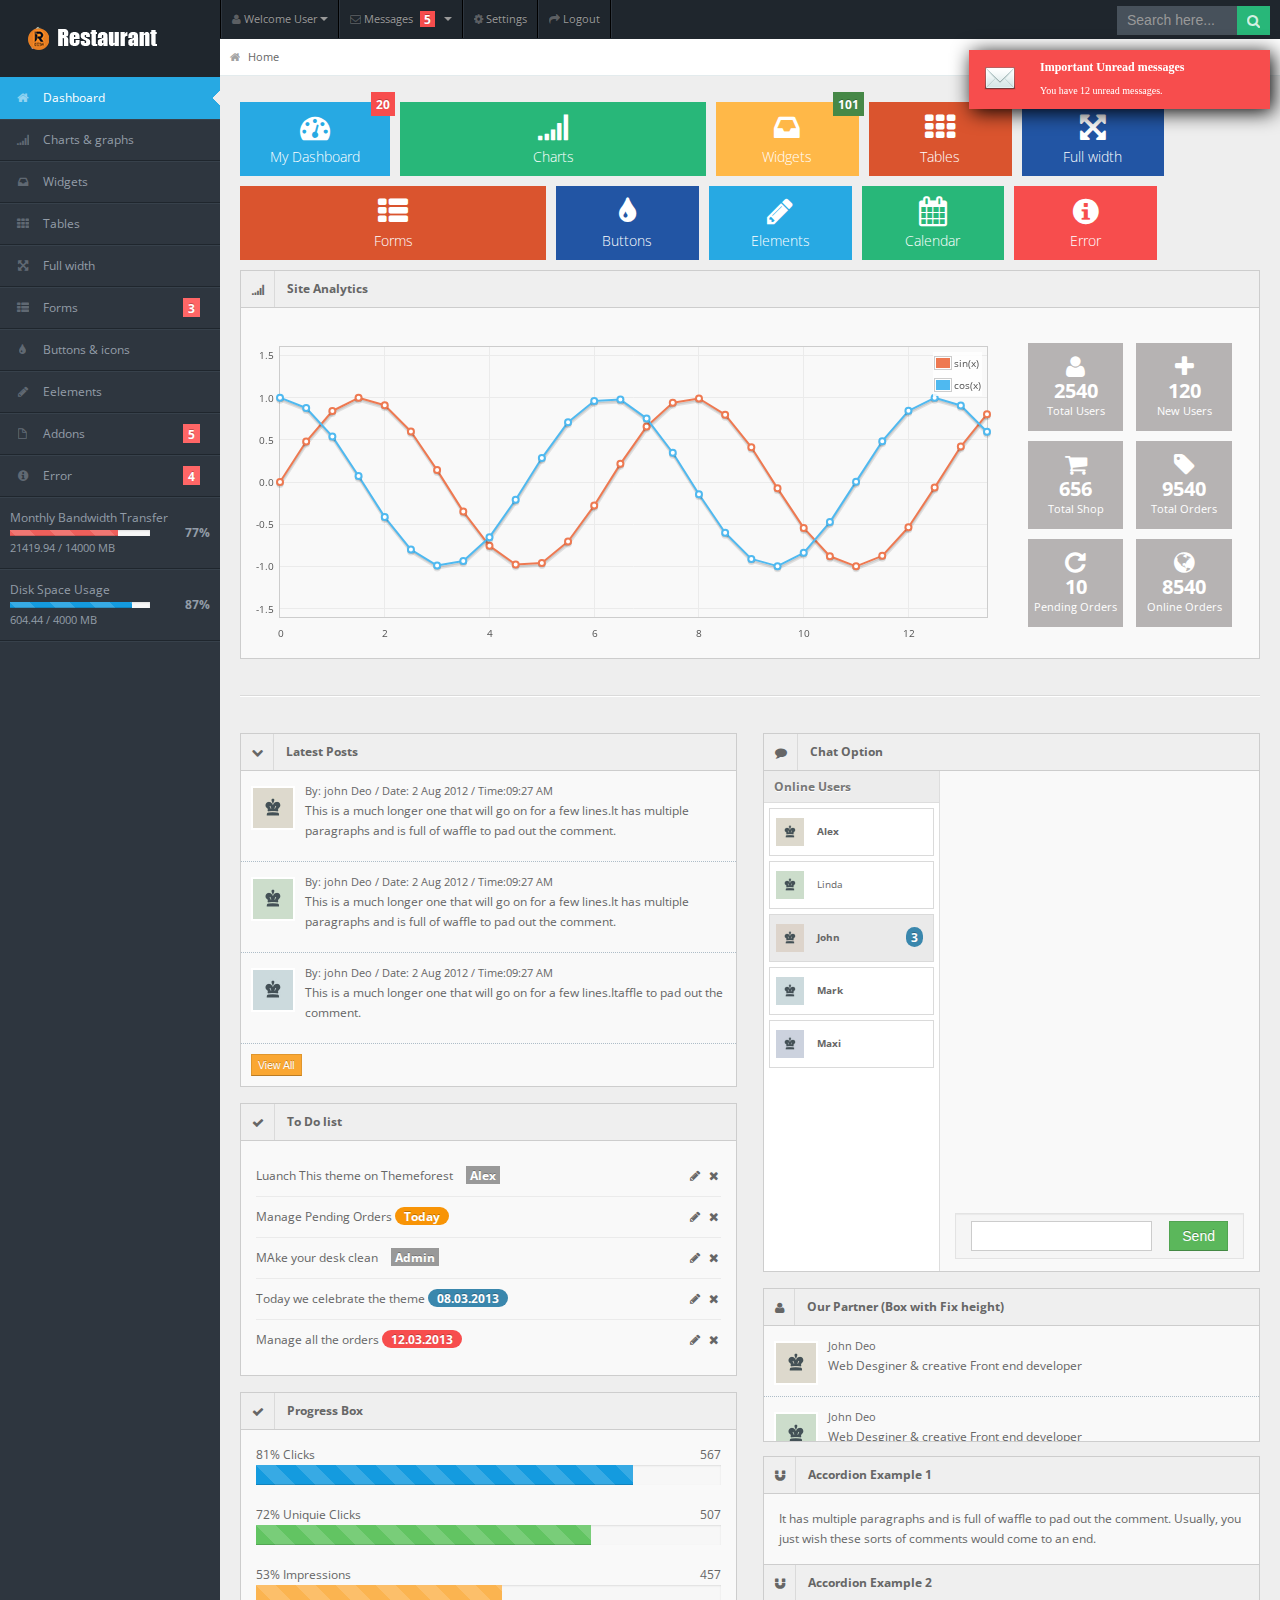
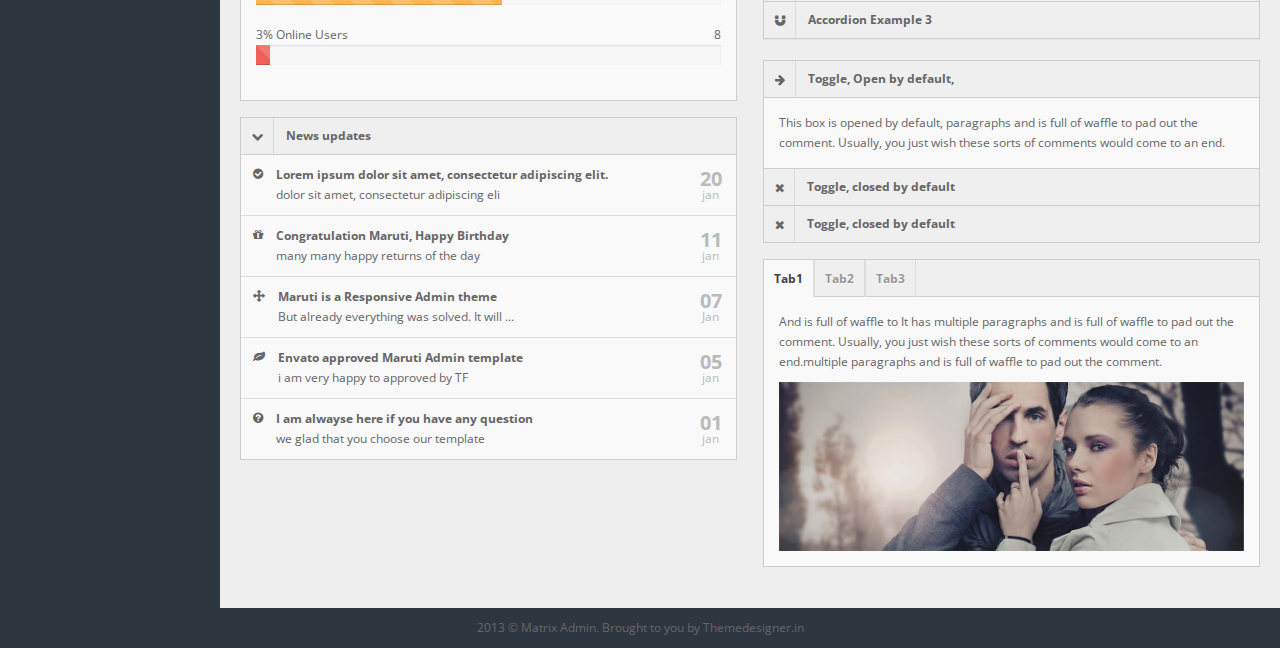
<file: template/dashboard/index.html>
<!DOCTYPE html>
<html lang="en">
<head>
<title>Matrix Admin</title>
<meta charset="UTF-8" />
<meta name="viewport" content="width=device-width, initial-scale=1.0" />
<link rel="stylesheet" href="css/bootstrap.min.css" />
<link rel="stylesheet" href="css/bootstrap-responsive.min.css" />
<link rel="stylesheet" href="css/fullcalendar.css" />
<link rel="stylesheet" href="css/matrix-style.css" />
<link rel="stylesheet" href="css/matrix-media.css" />
<link href="font-awesome/css/font-awesome.css" rel="stylesheet" />
<link rel="stylesheet" href="css/jquery.gritter.css" />
<link href='http://fonts.googleapis.com/css?family=Open+Sans:400,700,800' rel='stylesheet' type='text/css'>
</head>
<body>

<!--Header-part-->
<div id="header">
  <h1><a href="dashboard.html">Matrix Admin</a></h1>
</div>
<!--close-Header-part--> 


<!--top-Header-menu-->
<div id="user-nav" class="navbar navbar-inverse">
  <ul class="nav">
    <li  class="dropdown" id="profile-messages" ><a title="" href="#" data-toggle="dropdown" data-target="#profile-messages" class="dropdown-toggle"><i class="icon icon-user"></i>  <span class="text">Welcome User</span><b class="caret"></b></a>
      <ul class="dropdown-menu">
        <li><a href="#"><i class="icon-user"></i> My Profile</a></li>
        <li class="divider"></li>
        <li><a href="#"><i class="icon-check"></i> My Tasks</a></li>
        <li class="divider"></li>
        <li><a href="login.html"><i class="icon-key"></i> Log Out</a></li>
      </ul>
    </li>
    <li class="dropdown" id="menu-messages"><a href="#" data-toggle="dropdown" data-target="#menu-messages" class="dropdown-toggle"><i class="icon icon-envelope"></i> <span class="text">Messages</span> <span class="label label-important">5</span> <b class="caret"></b></a>
      <ul class="dropdown-menu">
        <li><a class="sAdd" title="" href="#"><i class="icon-plus"></i> new message</a></li>
        <li class="divider"></li>
        <li><a class="sInbox" title="" href="#"><i class="icon-envelope"></i> inbox</a></li>
        <li class="divider"></li>
        <li><a class="sOutbox" title="" href="#"><i class="icon-arrow-up"></i> outbox</a></li>
        <li class="divider"></li>
        <li><a class="sTrash" title="" href="#"><i class="icon-trash"></i> trash</a></li>
      </ul>
    </li>
    <li class=""><a title="" href="#"><i class="icon icon-cog"></i> <span class="text">Settings</span></a></li>
    <li class=""><a title="" href="login.html"><i class="icon icon-share-alt"></i> <span class="text">Logout</span></a></li>
  </ul>
</div>
<!--close-top-Header-menu-->
<!--start-top-serch-->
<div id="search">
  <input type="text" placeholder="Search here..."/>
  <button type="submit" class="tip-bottom" title="Search"><i class="icon-search icon-white"></i></button>
</div>
<!--close-top-serch-->
<!--sidebar-menu-->
<div id="sidebar"><a href="#" class="visible-phone"><i class="icon icon-home"></i> Dashboard</a>
  <ul>
    <li class="active"><a href="index.html"><i class="icon icon-home"></i> <span>Dashboard</span></a> </li>
    <li> <a href="charts.html"><i class="icon icon-signal"></i> <span>Charts &amp; graphs</span></a> </li>
    <li> <a href="widgets.html"><i class="icon icon-inbox"></i> <span>Widgets</span></a> </li>
    <li><a href="tables.html"><i class="icon icon-th"></i> <span>Tables</span></a></li>
    <li><a href="grid.html"><i class="icon icon-fullscreen"></i> <span>Full width</span></a></li>
    <li class="submenu"> <a href="#"><i class="icon icon-th-list"></i> <span>Forms</span> <span class="label label-important">3</span></a>
      <ul>
        <li><a href="form-common.html">Basic Form</a></li>
        <li><a href="form-validation.html">Form with Validation</a></li>
        <li><a href="form-wizard.html">Form with Wizard</a></li>
      </ul>
    </li>
    <li><a href="buttons.html"><i class="icon icon-tint"></i> <span>Buttons &amp; icons</span></a></li>
    <li><a href="interface.html"><i class="icon icon-pencil"></i> <span>Eelements</span></a></li>
    <li class="submenu"> <a href="#"><i class="icon icon-file"></i> <span>Addons</span> <span class="label label-important">5</span></a>
      <ul>
        <li><a href="index2.html">Dashboard2</a></li>
        <li><a href="gallery.html">Gallery</a></li>
        <li><a href="calendar.html">Calendar</a></li>
        <li><a href="invoice.html">Invoice</a></li>
        <li><a href="chat.html">Chat option</a></li>
      </ul>
    </li>
    <li class="submenu"> <a href="#"><i class="icon icon-info-sign"></i> <span>Error</span> <span class="label label-important">4</span></a>
      <ul>
        <li><a href="error403.html">Error 403</a></li>
        <li><a href="error404.html">Error 404</a></li>
        <li><a href="error405.html">Error 405</a></li>
        <li><a href="error500.html">Error 500</a></li>
      </ul>
    </li>
    <li class="content"> <span>Monthly Bandwidth Transfer</span>
      <div class="progress progress-mini progress-danger active progress-striped">
        <div style="width: 77%;" class="bar"></div>
      </div>
      <span class="percent">77%</span>
      <div class="stat">21419.94 / 14000 MB</div>
    </li>
    <li class="content"> <span>Disk Space Usage</span>
      <div class="progress progress-mini active progress-striped">
        <div style="width: 87%;" class="bar"></div>
      </div>
      <span class="percent">87%</span>
      <div class="stat">604.44 / 4000 MB</div>
    </li>
  </ul>
</div>
<!--sidebar-menu-->

<!--main-container-part-->
<div id="content">
<!--breadcrumbs-->
  <div id="content-header">
    <div id="breadcrumb"> <a href="index.html" title="Go to Home" class="tip-bottom"><i class="icon-home"></i> Home</a></div>
  </div>
<!--End-breadcrumbs-->

<!--Action boxes-->
  <div class="container-fluid">
    <div class="quick-actions_homepage">
      <ul class="quick-actions">
        <li class="bg_lb"> <a href="index.html"> <i class="icon-dashboard"></i> <span class="label label-important">20</span> My Dashboard </a> </li>
        <li class="bg_lg span3"> <a href="charts.html"> <i class="icon-signal"></i> Charts</a> </li>
        <li class="bg_ly"> <a href="widgets.html"> <i class="icon-inbox"></i><span class="label label-success">101</span> Widgets </a> </li>
        <li class="bg_lo"> <a href="tables.html"> <i class="icon-th"></i> Tables</a> </li>
        <li class="bg_ls"> <a href="grid.html"> <i class="icon-fullscreen"></i> Full width</a> </li>
        <li class="bg_lo span3"> <a href="form-common.html"> <i class="icon-th-list"></i> Forms</a> </li>
        <li class="bg_ls"> <a href="buttons.html"> <i class="icon-tint"></i> Buttons</a> </li>
        <li class="bg_lb"> <a href="interface.html"> <i class="icon-pencil"></i>Elements</a> </li>
        <li class="bg_lg"> <a href="calendar.html"> <i class="icon-calendar"></i> Calendar</a> </li>
        <li class="bg_lr"> <a href="error404.html"> <i class="icon-info-sign"></i> Error</a> </li>

      </ul>
    </div>
<!--End-Action boxes-->    

<!--Chart-box-->    
    <div class="row-fluid">
      <div class="widget-box">
        <div class="widget-title bg_lg"><span class="icon"><i class="icon-signal"></i></span>
          <h5>Site Analytics</h5>
        </div>
        <div class="widget-content" >
          <div class="row-fluid">
            <div class="span9">
              <div class="chart"></div>
            </div>
            <div class="span3">
              <ul class="site-stats">
                <li class="bg_lh"><i class="icon-user"></i> <strong>2540</strong> <small>Total Users</small></li>
                <li class="bg_lh"><i class="icon-plus"></i> <strong>120</strong> <small>New Users </small></li>
                <li class="bg_lh"><i class="icon-shopping-cart"></i> <strong>656</strong> <small>Total Shop</small></li>
                <li class="bg_lh"><i class="icon-tag"></i> <strong>9540</strong> <small>Total Orders</small></li>
                <li class="bg_lh"><i class="icon-repeat"></i> <strong>10</strong> <small>Pending Orders</small></li>
                <li class="bg_lh"><i class="icon-globe"></i> <strong>8540</strong> <small>Online Orders</small></li>
              </ul>
            </div>
          </div>
        </div>
      </div>
    </div>
<!--End-Chart-box--> 
    <hr/>
    <div class="row-fluid">
      <div class="span6">
        <div class="widget-box">
          <div class="widget-title bg_ly" data-toggle="collapse" href="#collapseG2"><span class="icon"><i class="icon-chevron-down"></i></span>
            <h5>Latest Posts</h5>
          </div>
          <div class="widget-content nopadding collapse in" id="collapseG2">
            <ul class="recent-posts">
              <li>
                <div class="user-thumb"> <img width="40" height="40" alt="User" src="img/demo/av1.jpg"> </div>
                <div class="article-post"> <span class="user-info"> By: john Deo / Date: 2 Aug 2012 / Time:09:27 AM </span>
                  <p><a href="#">This is a much longer one that will go on for a few lines.It has multiple paragraphs and is full of waffle to pad out the comment.</a> </p>
                </div>
              </li>
              <li>
                <div class="user-thumb"> <img width="40" height="40" alt="User" src="img/demo/av2.jpg"> </div>
                <div class="article-post"> <span class="user-info"> By: john Deo / Date: 2 Aug 2012 / Time:09:27 AM </span>
                  <p><a href="#">This is a much longer one that will go on for a few lines.It has multiple paragraphs and is full of waffle to pad out the comment.</a> </p>
                </div>
              </li>
              <li>
                <div class="user-thumb"> <img width="40" height="40" alt="User" src="img/demo/av4.jpg"> </div>
                <div class="article-post"> <span class="user-info"> By: john Deo / Date: 2 Aug 2012 / Time:09:27 AM </span>
                  <p><a href="#">This is a much longer one that will go on for a few lines.Itaffle to pad out the comment.</a> </p>
                </div>
              <li>
                <button class="btn btn-warning btn-mini">View All</button>
              </li>
            </ul>
          </div>
        </div>
        <div class="widget-box">
          <div class="widget-title"> <span class="icon"><i class="icon-ok"></i></span>
            <h5>To Do list</h5>
          </div>
          <div class="widget-content">
            <div class="todo">
              <ul>
                <li class="clearfix">
                  <div class="txt"> Luanch This theme on Themeforest <span class="by label">Alex</span></div>
                  <div class="pull-right"> <a class="tip" href="#" title="Edit Task"><i class="icon-pencil"></i></a> <a class="tip" href="#" title="Delete"><i class="icon-remove"></i></a> </div>
                </li>
                <li class="clearfix">
                  <div class="txt"> Manage Pending Orders <span class="date badge badge-warning">Today</span> </div>
                  <div class="pull-right"> <a class="tip" href="#" title="Edit Task"><i class="icon-pencil"></i></a> <a class="tip" href="#" title="Delete"><i class="icon-remove"></i></a> </div>
                </li>
                <li class="clearfix">
                  <div class="txt"> MAke your desk clean <span class="by label">Admin</span></div>
                  <div class="pull-right"> <a class="tip" href="#" title="Edit Task"><i class="icon-pencil"></i></a> <a class="tip" href="#" title="Delete"><i class="icon-remove"></i></a> </div>
                </li>
                <li class="clearfix">
                  <div class="txt"> Today we celebrate the theme <span class="date badge badge-info">08.03.2013</span> </div>
                  <div class="pull-right"> <a class="tip" href="#" title="Edit Task"><i class="icon-pencil"></i></a> <a class="tip" href="#" title="Delete"><i class="icon-remove"></i></a> </div>
                </li>
                <li class="clearfix">
                  <div class="txt"> Manage all the orders <span class="date badge badge-important">12.03.2013</span> </div>
                  <div class="pull-right"> <a class="tip" href="#" title="Edit Task"><i class="icon-pencil"></i></a> <a class="tip" href="#" title="Delete"><i class="icon-remove"></i></a> </div>
                </li>
              </ul>
            </div>
          </div>
        </div>
        <div class="widget-box">
          <div class="widget-title"> <span class="icon"><i class="icon-ok"></i></span>
            <h5>Progress Box</h5>
          </div>
          <div class="widget-content">
            <ul class="unstyled">
              <li> <span class="icon24 icomoon-icon-arrow-up-2 green"></span> 81% Clicks <span class="pull-right strong">567</span>
                <div class="progress progress-striped ">
                  <div style="width: 81%;" class="bar"></div>
                </div>
              </li>
              <li> <span class="icon24 icomoon-icon-arrow-up-2 green"></span> 72% Uniquie Clicks <span class="pull-right strong">507</span>
                <div class="progress progress-success progress-striped ">
                  <div style="width: 72%;" class="bar"></div>
                </div>
              </li>
              <li> <span class="icon24 icomoon-icon-arrow-down-2 red"></span> 53% Impressions <span class="pull-right strong">457</span>
                <div class="progress progress-warning progress-striped ">
                  <div style="width: 53%;" class="bar"></div>
                </div>
              </li>
              <li> <span class="icon24 icomoon-icon-arrow-up-2 green"></span> 3% Online Users <span class="pull-right strong">8</span>
                <div class="progress progress-danger progress-striped ">
                  <div style="width: 3%;" class="bar"></div>
                </div>
              </li>
            </ul>
          </div>
        </div>
        <div class="widget-box">
          <div class="widget-title bg_lo"  data-toggle="collapse" href="#collapseG3" > <span class="icon"> <i class="icon-chevron-down"></i> </span>
            <h5>News updates</h5>
          </div>
          <div class="widget-content nopadding updates collapse in" id="collapseG3">
            <div class="new-update clearfix"><i class="icon-ok-sign"></i>
              <div class="update-done"><a title="" href="#"><strong>Lorem ipsum dolor sit amet, consectetur adipiscing elit.</strong></a> <span>dolor sit amet, consectetur adipiscing eli</span> </div>
              <div class="update-date"><span class="update-day">20</span>jan</div>
            </div>
            <div class="new-update clearfix"> <i class="icon-gift"></i> <span class="update-notice"> <a title="" href="#"><strong>Congratulation Maruti, Happy Birthday </strong></a> <span>many many happy returns of the day</span> </span> <span class="update-date"><span class="update-day">11</span>jan</span> </div>
            <div class="new-update clearfix"> <i class="icon-move"></i> <span class="update-alert"> <a title="" href="#"><strong>Maruti is a Responsive Admin theme</strong></a> <span>But already everything was solved. It will ...</span> </span> <span class="update-date"><span class="update-day">07</span>Jan</span> </div>
            <div class="new-update clearfix"> <i class="icon-leaf"></i> <span class="update-done"> <a title="" href="#"><strong>Envato approved Maruti Admin template</strong></a> <span>i am very happy to approved by TF</span> </span> <span class="update-date"><span class="update-day">05</span>jan</span> </div>
            <div class="new-update clearfix"> <i class="icon-question-sign"></i> <span class="update-notice"> <a title="" href="#"><strong>I am alwayse here if you have any question</strong></a> <span>we glad that you choose our template</span> </span> <span class="update-date"><span class="update-day">01</span>jan</span> </div>
          </div>
        </div>
        
      </div>
      <div class="span6">
        <div class="widget-box widget-chat">
          <div class="widget-title bg_lb"> <span class="icon"> <i class="icon-comment"></i> </span>
            <h5>Chat Option</h5>
          </div>
          <div class="widget-content nopadding collapse in" id="collapseG4">
            <div class="chat-users panel-right2">
              <div class="panel-title">
                <h5>Online Users</h5>
              </div>
              <div class="panel-content nopadding">
                <ul class="contact-list">
                  <li id="user-Alex" class="online"><a href=""><img alt="" src="img/demo/av1.jpg" /> <span>Alex</span></a></li>
                  <li id="user-Linda"><a href=""><img alt="" src="img/demo/av2.jpg" /> <span>Linda</span></a></li>
                  <li id="user-John" class="online new"><a href=""><img alt="" src="img/demo/av3.jpg" /> <span>John</span></a><span class="msg-count badge badge-info">3</span></li>
                  <li id="user-Mark" class="online"><a href=""><img alt="" src="img/demo/av4.jpg" /> <span>Mark</span></a></li>
                  <li id="user-Maxi" class="online"><a href=""><img alt="" src="img/demo/av5.jpg" /> <span>Maxi</span></a></li>
                </ul>
              </div>
            </div>
            <div class="chat-content panel-left2">
              <div class="chat-messages" id="chat-messages">
                <div id="chat-messages-inner"></div>
              </div>
              <div class="chat-message well">
                <button class="btn btn-success">Send</button>
                <span class="input-box">
                <input type="text" name="msg-box" id="msg-box" />
                </span> </div>
            </div>
          </div>
        </div>
        <div class="widget-box">
          <div class="widget-title"><span class="icon"><i class="icon-user"></i></span>
            <h5>Our Partner (Box with Fix height)</h5>
          </div>
          <div class="widget-content nopadding fix_hgt">
            <ul class="recent-posts">
              <li>
                <div class="user-thumb"> <img width="40" height="40" alt="User" src="img/demo/av1.jpg"> </div>
                <div class="article-post"> <span class="user-info">John Deo</span>
                  <p>Web Desginer &amp; creative Front end developer</p>
                </div>
              </li>
              <li>
                <div class="user-thumb"> <img width="40" height="40" alt="User" src="img/demo/av2.jpg"> </div>
                <div class="article-post"> <span class="user-info">John Deo</span>
                  <p>Web Desginer &amp; creative Front end developer</p>
                </div>
              </li>
              <li>
                <div class="user-thumb"> <img width="40" height="40" alt="User" src="img/demo/av4.jpg"> </div>
                <div class="article-post"> <span class="user-info">John Deo</span>
                  <p>Web Desginer &amp; creative Front end developer</p>
                </div>
            </ul>
          </div>
        </div>
        <div class="accordion" id="collapse-group">
          <div class="accordion-group widget-box">
            <div class="accordion-heading">
              <div class="widget-title"> <a data-parent="#collapse-group" href="#collapseGOne" data-toggle="collapse"> <span class="icon"><i class="icon-magnet"></i></span>
                <h5>Accordion Example 1</h5>
                </a> </div>
            </div>
            <div class="collapse in accordion-body" id="collapseGOne">
              <div class="widget-content"> It has multiple paragraphs and is full of waffle to pad out the comment. Usually, you just wish these sorts of comments would come to an end. </div>
            </div>
          </div>
          <div class="accordion-group widget-box">
            <div class="accordion-heading">
              <div class="widget-title"> <a data-parent="#collapse-group" href="#collapseGTwo" data-toggle="collapse"> <span class="icon"><i class="icon-magnet"></i></span>
                <h5>Accordion Example 2</h5>
                </a> </div>
            </div>
            <div class="collapse accordion-body" id="collapseGTwo">
              <div class="widget-content">And is full of waffle to It has multiple paragraphs and is full of waffle to pad out the comment. Usually, you just wish these sorts of comments would come to an end.</div>
            </div>
          </div>
          <div class="accordion-group widget-box">
            <div class="accordion-heading">
              <div class="widget-title"> <a data-parent="#collapse-group" href="#collapseGThree" data-toggle="collapse"> <span class="icon"><i class="icon-magnet"></i></span>
                <h5>Accordion Example 3</h5>
                </a> </div>
            </div>
            <div class="collapse accordion-body" id="collapseGThree">
              <div class="widget-content"> Waffle to It has multiple paragraphs and is full of waffle to pad out the comment. Usually, you just </div>
            </div>
          </div>
        </div>
        <div class="widget-box collapsible">
          <div class="widget-title"> <a data-toggle="collapse" href="#collapseOne"> <span class="icon"><i class="icon-arrow-right"></i></span>
            <h5>Toggle, Open by default, </h5>
            </a> </div>
          <div id="collapseOne" class="collapse in">
            <div class="widget-content"> This box is opened by default, paragraphs and is full of waffle to pad out the comment. Usually, you just wish these sorts of comments would come to an end. </div>
          </div>
          <div class="widget-title"> <a data-toggle="collapse" href="#collapseTwo"> <span class="icon"><i class="icon-remove"></i></span>
            <h5>Toggle, closed by default</h5>
            </a> </div>
          <div id="collapseTwo" class="collapse">
            <div class="widget-content"> This box is now open </div>
          </div>
          <div class="widget-title"> <a data-toggle="collapse" href="#collapseThree"> <span class="icon"><i class="icon-remove"></i></span>
            <h5>Toggle, closed by default</h5>
            </a> </div>
          <div id="collapseThree" class="collapse">
            <div class="widget-content"> This box is now open </div>
          </div>
        </div>
        <div class="widget-box">
          <div class="widget-title">
            <ul class="nav nav-tabs">
              <li class="active"><a data-toggle="tab" href="#tab1">Tab1</a></li>
              <li><a data-toggle="tab" href="#tab2">Tab2</a></li>
              <li><a data-toggle="tab" href="#tab3">Tab3</a></li>
            </ul>
          </div>
          <div class="widget-content tab-content">
            <div id="tab1" class="tab-pane active">
              <p>And is full of waffle to It has multiple paragraphs and is full of waffle to pad out the comment. Usually, you just wish these sorts of comments would come to an end.multiple paragraphs and is full of waffle to pad out the comment.</p>
              <img src="img/demo/demo-image1.jpg" alt="demo-image"/></div>
            <div id="tab2" class="tab-pane"> <img src="img/demo/demo-image2.jpg" alt="demo-image"/>
              <p>And is full of waffle to It has multiple paragraphs and is full of waffle to pad out the comment. Usually, you just wish these sorts of comments would come to an end.multiple paragraphs and is full of waffle to pad out the comment.</p>
            </div>
            <div id="tab3" class="tab-pane">
              <p>And is full of waffle to It has multiple paragraphs and is full of waffle to pad out the comment. Usually, you just wish these sorts of comments would come to an end.multiple paragraphs and is full of waffle to pad out the comment. </p>
              <img src="img/demo/demo-image3.jpg" alt="demo-image"/></div>
          </div>
        </div>
      </div>
    </div>
  </div>
</div>

<!--end-main-container-part-->

<!--Footer-part-->

<div class="row-fluid">
  <div id="footer" class="span12"> 2013 &copy; Matrix Admin. Brought to you by <a href="http://themedesigner.in">Themedesigner.in</a> </div>
</div>

<!--end-Footer-part-->

<script src="js/excanvas.min.js"></script> 
<script src="js/jquery.min.js"></script> 
<script src="js/jquery.ui.custom.js"></script> 
<script src="js/bootstrap.min.js"></script> 
<script src="js/jquery.flot.min.js"></script> 
<script src="js/jquery.flot.resize.min.js"></script> 
<script src="js/jquery.peity.min.js"></script> 
<script src="js/fullcalendar.min.js"></script> 
<script src="js/matrix.js"></script> 
<script src="js/matrix.dashboard.js"></script> 
<script src="js/jquery.gritter.min.js"></script> 
<script src="js/matrix.interface.js"></script> 
<script src="js/matrix.chat.js"></script> 
<script src="js/jquery.validate.js"></script> 
<script src="js/matrix.form_validation.js"></script> 
<script src="js/jquery.wizard.js"></script> 
<script src="js/jquery.uniform.js"></script> 
<script src="js/select2.min.js"></script> 
<script src="js/matrix.popover.js"></script> 
<script src="js/jquery.dataTables.min.js"></script> 
<script src="js/matrix.tables.js"></script> 

<script type="text/javascript">
  // This function is called from the pop-up menus to transfer to
  // a different page. Ignore if the value returned is a null string:
  function goPage (newURL) {

      // if url is empty, skip the menu dividers and reset the menu selection to default
      if (newURL != "") {
      
          // if url is "-", it is this page -- reset the menu:
          if (newURL == "-" ) {
              resetMenu();            
          } 
          // else, send page to designated URL            
          else {  
            document.location.href = newURL;
          }
      }
  }

// resets the menu selection upon entry to this page:
function resetMenu() {
   document.gomenu.selector.selectedIndex = 2;
}
</script>
</body>
</html>
</file>
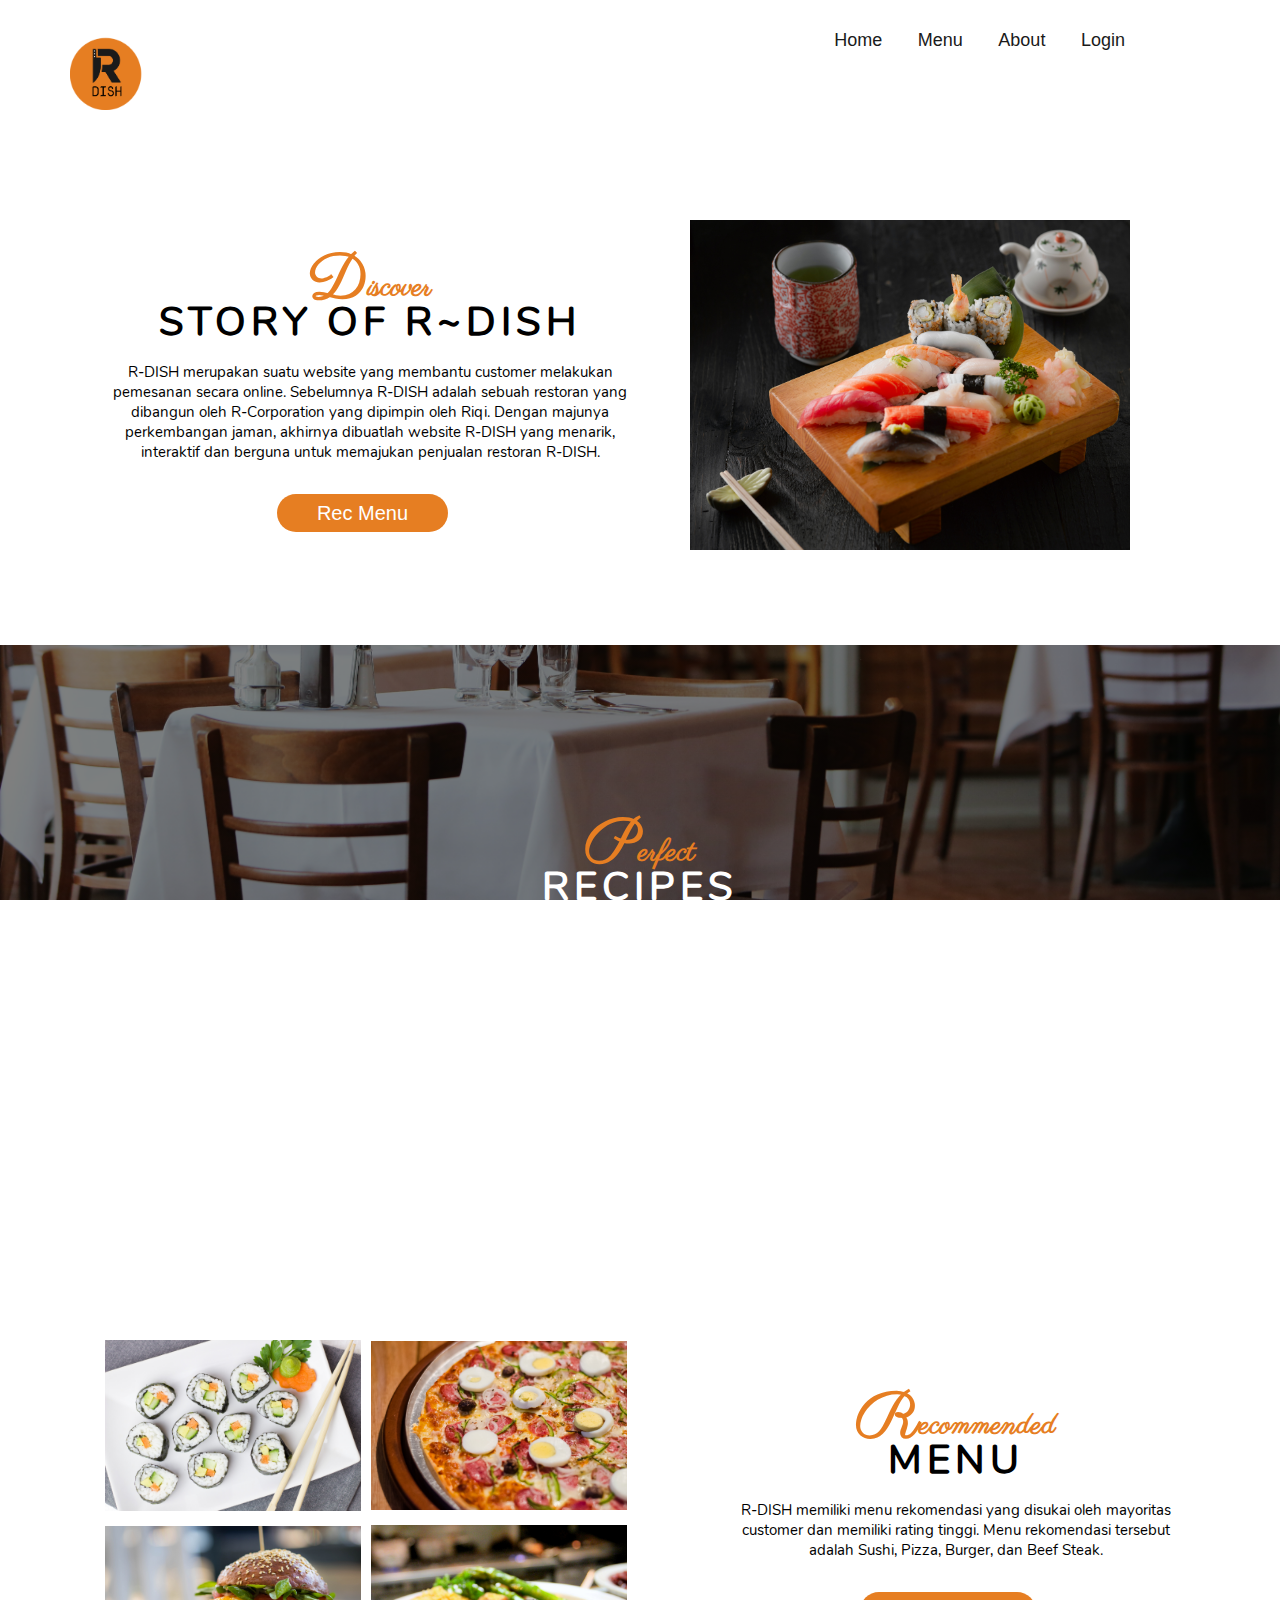
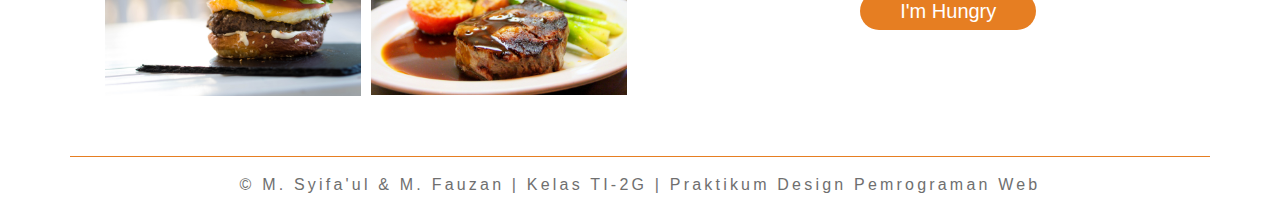
<file: about.html>
<!DOCTYPE html>
<!--M. Syifa'ul Ikrom Almasyriqi-->
<!--M. Fauzan-->
<!--TI-2G-->
<html>
    <head>
        <meta charset="UTF-8">
        <meta name="viewport" content="width=device-width, initial-scale=1.0">
        <!-- Menyisipkan Javascript -->
        <script src="https://ajax.googleapis.com/ajax/libs/jquery/3.5.1/jquery.min.js"></script>
        <script src="https://cdnjs.cloudflare.com/ajax/libs/popper.js/1.16.0/umd/popper.min.js"></script>
        <script src="https://maxcdn.bootstrapcdn.com/bootstrap/4.5.2/js/bootstrap.min.js"></script>
        <link rel="stylesheet" href="aboutStyle.css">
        <title>R-DISH</title>
        <link rel="shortcut icon" href="img/logo2.png">

    </head>
    <body>
        <!------------------------------ NAVBAR ------------------------------>
        <nav class="navbar">
            <img src="img/logo2.png"> </a>
            <ul>
                <li><a href="index.html">Home</a></li>
                <li><a href="index.html #all-menu">Menu</a></li>
                <li><a href="about.html">About</a></li>
                <li><a href="index.php">Login</a></li>
            </ul>
        </nav>

                <!------------------------------ Story of R~DISH ------------------------------>
                <div class="restaurant-info">
                    <div class="restaurant-description left-part animate-left">
                        <div class="global-headline">
                            <div class="sub-headline-1">
                                <h2>
                                    <span>D</span>iscover
                                </h2>
                            </div>
                            <div class="sub-headline-2">
                                <h1>STORY OF R~DISH</h1>
                            </div>
                        </div>
                        <p>
                            R-DISH merupakan suatu website yang membantu customer 
                            melakukan pemesanan secara online. Sebelumnya R-DISH adalah
                            sebuah restoran yang dibangun oleh R-Corporation yang dipimpin oleh Riqi. 
                            Dengan majunya perkembangan jaman, akhirnya dibuatlah website R-DISH yang menarik, interaktif 
                            dan berguna untuk memajukan penjualan restoran R-DISH.
                        </p>
                            <a href="#menu" class="btn btn-1">Rec Menu</a>
                    </div>

                    <div class="restaurant-info-img">
                        <img src="img/img-3.jpg">
                    </div>
                </div>

                        <!------------------------------ Story of R~DISH END ------------------------------>
                        
                        <!------------------------------ Between ------------------------------>
        <section id="between">
            <div class="global-headline">
                <div class="animate-top">
                    <div class="sub-headline-1 perfect">
                        <h2>
                            <span>P</span>erfect
                        </h2>
                    </div>
                    <div class="sub-headline-2 white">
                        <h1>RECIPES</h1>
                    </div>
                </div>
            </div>
        </section>
        
        <!------------------------------ Between END ------------------------------>
        
        <!------------------------------ Menu ------------------------------>
        <div class="menu" id="menu">
            <div class="restaurant-menu-img">
                <div class="col-menu">
                    <img src="img/menu-1.jpg">
                    <img src="img/menu-2.jpg">
                </div>
                <div class="col-menu">
                    <img src="img/menu-3.jpg">
                    <img src="img/menu-4.jpg">
                </div>
            </div>
            <div class="menu-description right-part animate-right">
                <div class="global-headline">
                    <div class="sub-headline-1">
                        <h2>
                            <span>R</span>ecommended
                        </h2>
                    </div>
                    <div class="sub-headline-2">
                        <h1>MENU</h1>
                    </div>
                </div>
                <p>
                    R-DISH memiliki menu rekomendasi yang disukai oleh mayoritas customer dan memiliki rating tinggi. 
                    Menu rekomendasi tersebut adalah Sushi, Pizza, Burger, dan Beef Steak. </p>
                    <a href="index.php" class="btn btn-1">I'm Hungry</a>
            </div>
        </div>
                <!------------------------------ Menu END ------------------------------>
            
                        <!------------------------------ Footer ------------------------------>
            <footer>
                <center>
                    <div id="copyright" class="line-footer">
                    <p>&copy; M. Syifa'ul & M. Fauzan | Kelas TI-2G |
                        Praktikum Design Pemrograman Web 
                    </p>
                    </div>
                </center>  
            </footer>
    </body>
</html>
</file>
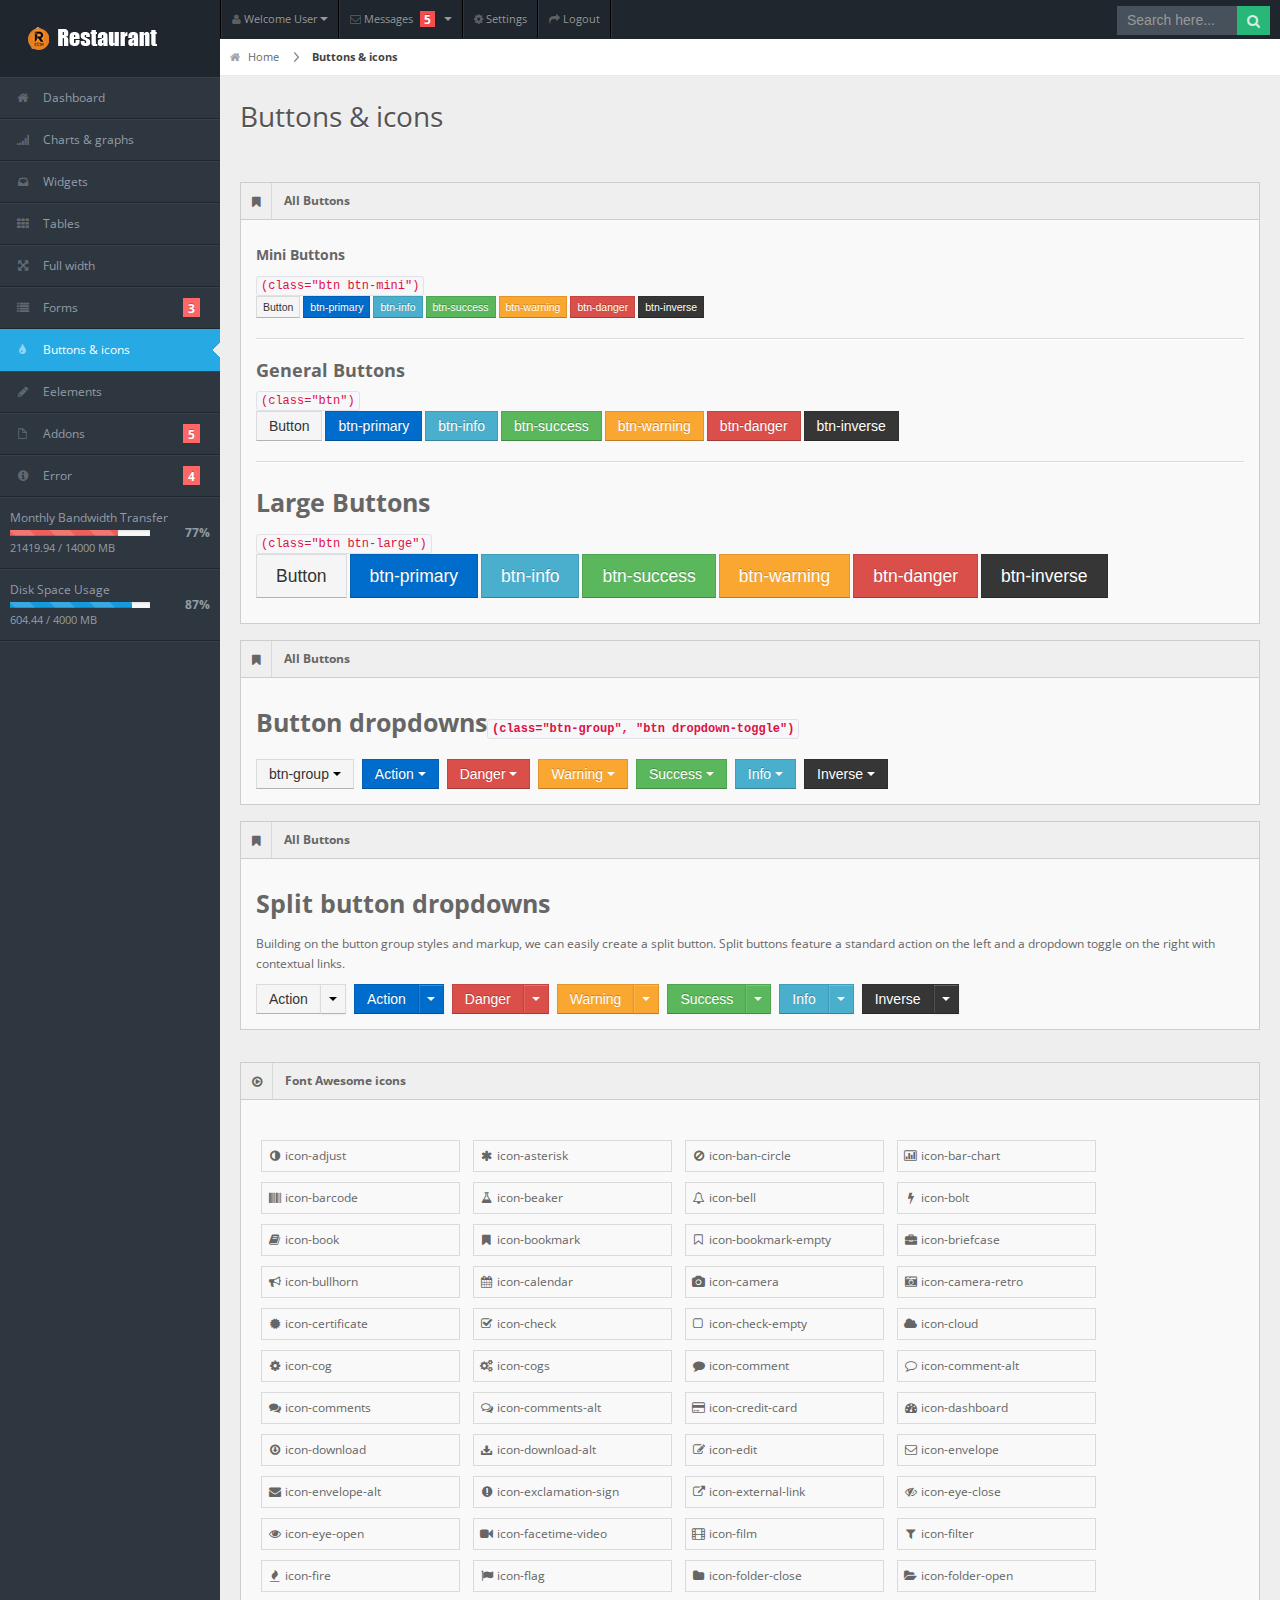
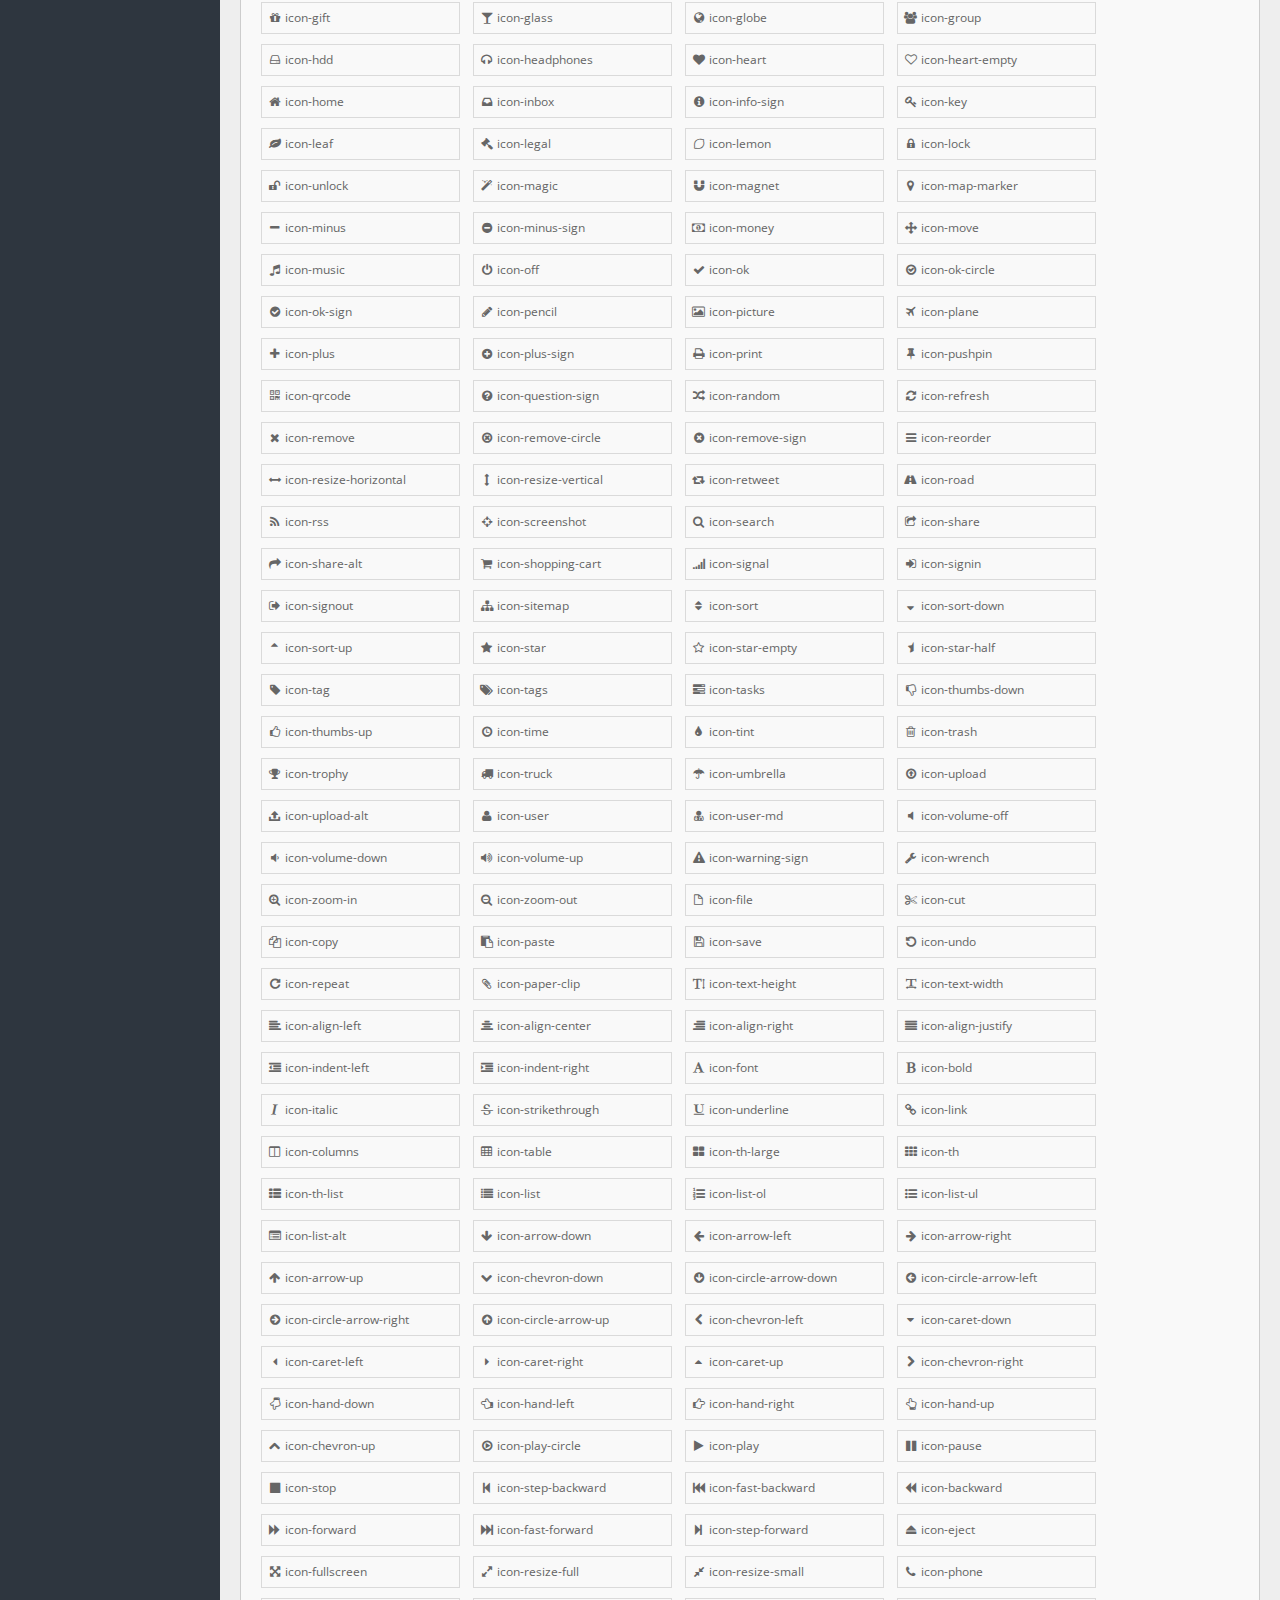
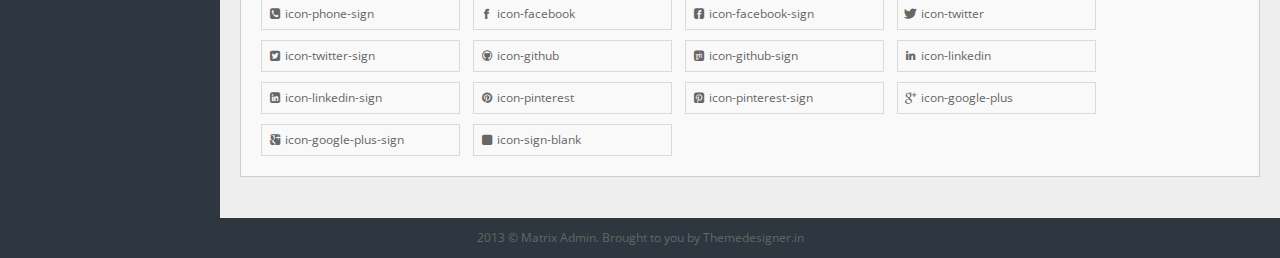
<file: template/dashboard/buttons.html>
<!DOCTYPE html>
<html lang="en">
<head>
<title>Matrix Admin</title>
<meta charset="UTF-8" />
<meta name="viewport" content="width=device-width, initial-scale=1.0" />
<link rel="stylesheet" href="css/bootstrap.min.css" />
<link rel="stylesheet" href="css/bootstrap-responsive.min.css" />
<link rel="stylesheet" href="css/fullcalendar.css" />
<link rel="stylesheet" href="css/matrix-style.css" />
<link rel="stylesheet" href="css/matrix-media.css" />
<link href="font-awesome/css/font-awesome.css" rel="stylesheet" />
<link href='http://fonts.googleapis.com/css?family=Open+Sans:400,700,800' rel='stylesheet' type='text/css'>
</head>
<body>

<!--Header-part-->
<div id="header">
  <h1><a href="dashboard.html">Matrix Admin</a></h1>
</div>
<!--close-Header-part--> 

<!--top-Header-menu-->
<div id="user-nav" class="navbar navbar-inverse">
  <ul class="nav">
    <li  class="dropdown" id="profile-messages" ><a title="" href="#" data-toggle="dropdown" data-target="#profile-messages" class="dropdown-toggle"><i class="icon icon-user"></i>  <span class="text">Welcome User</span><b class="caret"></b></a>
      <ul class="dropdown-menu">
        <li><a href="#"><i class="icon-user"></i> My Profile</a></li>
        <li class="divider"></li>
        <li><a href="#"><i class="icon-check"></i> My Tasks</a></li>
        <li class="divider"></li>
        <li><a href="login.html"><i class="icon-key"></i> Log Out</a></li>
      </ul>
    </li>
    <li class="dropdown" id="menu-messages"><a href="#" data-toggle="dropdown" data-target="#menu-messages" class="dropdown-toggle"><i class="icon icon-envelope"></i> <span class="text">Messages</span> <span class="label label-important">5</span> <b class="caret"></b></a>
      <ul class="dropdown-menu">
        <li><a class="sAdd" title="" href="#"><i class="icon-plus"></i> new message</a></li>
        <li class="divider"></li>
        <li><a class="sInbox" title="" href="#"><i class="icon-envelope"></i> inbox</a></li>
        <li class="divider"></li>
        <li><a class="sOutbox" title="" href="#"><i class="icon-arrow-up"></i> outbox</a></li>
        <li class="divider"></li>
        <li><a class="sTrash" title="" href="#"><i class="icon-trash"></i> trash</a></li>
      </ul>
    </li>
    <li class=""><a title="" href="#"><i class="icon icon-cog"></i> <span class="text">Settings</span></a></li>
    <li class=""><a title="" href="login.html"><i class="icon icon-share-alt"></i> <span class="text">Logout</span></a></li>
  </ul>
</div>

<!--start-top-serch-->
<div id="search">
  <input type="text" placeholder="Search here..."/>
  <button type="submit" class="tip-bottom" title="Search"><i class="icon-search icon-white"></i></button>
</div>
<!--close-top-serch--> 

<!--sidebar-menu-->
<div id="sidebar"> <a href="#" class="visible-phone"><i class="icon icon-tint"></i>Buttons &amp; icons</a>
  <ul>
    <li><a href="index.html"><i class="icon icon-home"></i> <span>Dashboard</span></a> </li>
    <li><a href="charts.html"><i class="icon icon-signal"></i> <span>Charts &amp; graphs</span></a> </li>
    <li><a href="widgets.html"><i class="icon icon-inbox"></i> <span>Widgets</span></a> </li>
    <li><a href="tables.html"><i class="icon icon-th"></i> <span>Tables</span></a></li>
    <li><a href="grid.html"><i class="icon icon-fullscreen"></i> <span>Full width</span></a></li>
    <li class="submenu"> <a href="#"><i class="icon icon-list"></i> <span>Forms</span> <span class="label label-important">3</span></a>
      <ul>
        <li><a href="form-common.html">Basic Form</a></li>
        <li><a href="form-validation.html">Form with Validation</a></li>
        <li><a href="form-wizard.html">Form with Wizard</a></li>
      </ul>
    </li>
    <li class="active"><a href="buttons.html"><i class="icon icon-tint"></i> <span>Buttons &amp; icons</span></a></li>
    <li><a href="interface.html"><i class="icon icon-pencil"></i> <span>Eelements</span></a></li>
    <li class="submenu"> <a href="#"><i class="icon icon-file"></i> <span>Addons</span> <span class="label label-important">5</span></a>
      <ul>
        <li><a href="index2.html">Dashboard2</a></li>
        <li><a href="gallery.html">Gallery</a></li>
        <li><a href="calendar.html">Calendar</a></li>
        <li><a href="invoice.html">Invoice</a></li>
        <li><a href="chat.html">Chat option</a></li>
      </ul>
    </li>
    <li class="submenu"> <a href="#"><i class="icon icon-info-sign"></i> <span>Error</span> <span class="label label-important">4</span></a>
      <ul>
        <li><a href="error403.html">Error 403</a></li>
        <li><a href="error404.html">Error 404</a></li>
        <li><a href="error405.html">Error 405</a></li>
        <li><a href="error500.html">Error 500</a></li>
      </ul>
    </li>
    <li class="content"> <span>Monthly Bandwidth Transfer</span>
      <div class="progress progress-mini progress-danger active progress-striped">
        <div style="width: 77%;" class="bar"></div>
      </div>
      <span class="percent">77%</span>
      <div class="stat">21419.94 / 14000 MB</div>
    </li>
    <li class="content"> <span>Disk Space Usage</span>
      <div class="progress progress-mini active progress-striped">
        <div style="width: 87%;" class="bar"></div>
      </div>
      <span class="percent">87%</span>
      <div class="stat">604.44 / 4000 MB</div>
    </li>
  </ul>
</div>

<!--main-container-part-->
<div id="content">
  <div id="content-header">
    <div id="breadcrumb"><a href="#" title="Go to Home" class="tip-bottom"><i class="icon-home"></i> Home</a> <a href="#" class="current">Buttons &amp; icons</a></div>
    <h1>Buttons &amp; icons</h1>
  </div>
  <div class="container-fluid">
    <div class="row-fluid">
      <div class="span12">
        <div class="widget-box">
          <div class="widget-title"><span class="icon"><i class="icon-bookmark"></i></span>
            <h5>All Buttons</h5>
          </div>
          <div class="widget-content">
            <h5>Mini Buttons </h5>
            <code>(class="btn btn-mini")</code>
            <p>
              <button class="btn btn-mini">Button</button>
              <button class="btn btn-primary btn-mini">btn-primary</button>
              <button class="btn btn-info btn-mini">btn-info</button>
              <button class="btn btn-success btn-mini">btn-success</button>
              <button class="btn btn-warning btn-mini">btn-warning</button>
              <button class="btn btn-danger btn-mini">btn-danger</button>
              <button class="btn btn-inverse btn-mini">btn-inverse</button>
            </p>
            <hr>
            </hr>
            <h4>General Buttons </h4>
            <code>(class="btn")</code>
            <p>
              <button class="btn">Button</button>
              <button class="btn btn-primary">btn-primary</button>
              <button class="btn btn-info">btn-info</button>
              <button class="btn btn-success">btn-success</button>
              <button class="btn btn-warning">btn-warning</button>
              <button class="btn btn-danger">btn-danger</button>
              <button class="btn btn-inverse">btn-inverse</button>
            </p>
            <hr>
            </hr>
            <h3>Large Buttons </h3>
            <code>(class="btn btn-large")</code>
            <p>
              <button class="btn btn-large">Button</button>
              <button class="btn btn-primary btn-large">btn-primary</button>
              <button class="btn btn-info btn-large">btn-info</button>
              <button class="btn btn-success btn-large">btn-success</button>
              <button class="btn btn-warning btn-large">btn-warning</button>
              <button class="btn btn-danger btn-large">btn-danger</button>
              <button class="btn btn-inverse btn-large">btn-inverse</button>
            </p>
          </div>
        </div>
        <div class="widget-box">
          <div class="widget-title"><span class="icon"><i class="icon-bookmark"></i></span>
            <h5>All Buttons</h5>
          </div>
          <div class="widget-content">
            <h3>Button dropdowns<code>(class="btn-group", "btn dropdown-toggle")</code></h3>
            <div class="btn-group">
              <button data-toggle="dropdown" class="btn dropdown-toggle">btn-group <span class="caret"></span></button>
              <ul class="dropdown-menu">
                <li><a href="#">Action</a></li>
                <li><a href="#">Another action</a></li>
                <li><a href="#">Something else here</a></li>
                <li class="divider"></li>
                <li><a href="#">Separated link</a></li>
              </ul>
            </div>
            <div class="btn-group">
              <button data-toggle="dropdown" class="btn btn-primary dropdown-toggle">Action <span class="caret"></span></button>
              <ul class="dropdown-menu">
                <li><a href="#">Action</a></li>
                <li><a href="#">Another action</a></li>
                <li><a href="#">Something else here</a></li>
                <li class="divider"></li>
                <li><a href="#">Separated link</a></li>
              </ul>
            </div>
            <div class="btn-group">
              <button data-toggle="dropdown" class="btn btn-danger dropdown-toggle">Danger <span class="caret"></span></button>
              <ul class="dropdown-menu">
                <li><a href="#">Action</a></li>
                <li><a href="#">Another action</a></li>
                <li><a href="#">Something else here</a></li>
                <li class="divider"></li>
                <li><a href="#">Separated link</a></li>
              </ul>
            </div>
            <div class="btn-group">
              <button data-toggle="dropdown" class="btn btn-warning dropdown-toggle">Warning <span class="caret"></span></button>
              <ul class="dropdown-menu">
                <li><a href="#">Action</a></li>
                <li><a href="#">Another action</a></li>
                <li><a href="#">Something else here</a></li>
                <li class="divider"></li>
                <li><a href="#">Separated link</a></li>
              </ul>
            </div>
            <div class="btn-group">
              <button data-toggle="dropdown" class="btn btn-success dropdown-toggle">Success <span class="caret"></span></button>
              <ul class="dropdown-menu">
                <li><a href="#">Action</a></li>
                <li><a href="#">Another action</a></li>
                <li><a href="#">Something else here</a></li>
                <li class="divider"></li>
                <li><a href="#">Separated link</a></li>
              </ul>
            </div>
            <div class="btn-group">
              <button data-toggle="dropdown" class="btn btn-info dropdown-toggle">Info <span class="caret"></span></button>
              <ul class="dropdown-menu">
                <li><a href="#">Action</a></li>
                <li><a href="#">Another action</a></li>
                <li><a href="#">Something else here</a></li>
                <li class="divider"></li>
                <li><a href="#">Separated link</a></li>
              </ul>
            </div>
            <div class="btn-group">
              <button data-toggle="dropdown" class="btn btn-inverse dropdown-toggle">Inverse <span class="caret"></span></button>
              <ul class="dropdown-menu">
                <li><a href="#">Action</a></li>
                <li><a href="#">Another action</a></li>
                <li><a href="#">Something else here</a></li>
                <li class="divider"></li>
                <li><a href="#">Separated link</a></li>
              </ul>
            </div>
          </div>
        </div>
      </div>
      <div class="widget-box">
        <div class="widget-title"><span class="icon"><i class="icon-bookmark"></i></span>
          <h5>All Buttons</h5>
        </div>
        <div class="widget-content">
          <h3>Split button dropdowns</h3>
          <p>Building on the button group styles and markup, we can easily create a split button. Split buttons feature a standard action on the left and a dropdown toggle on the right with contextual links.</p>
          <div class="btn-group">
            <button class="btn">Action</button>
            <button data-toggle="dropdown" class="btn dropdown-toggle"><span class="caret"></span></button>
            <ul class="dropdown-menu">
              <li><a href="#">Action</a></li>
              <li><a href="#">Another action</a></li>
              <li><a href="#">Something else here</a></li>
              <li class="divider"></li>
              <li><a href="#">Separated link</a></li>
            </ul>
          </div>
          <div class="btn-group">
            <button class="btn btn-primary">Action</button>
            <button data-toggle="dropdown" class="btn btn-primary dropdown-toggle"><span class="caret"></span></button>
            <ul class="dropdown-menu">
              <li><a href="#">Action</a></li>
              <li><a href="#">Another action</a></li>
              <li><a href="#">Something else here</a></li>
              <li class="divider"></li>
              <li><a href="#">Separated link</a></li>
            </ul>
          </div>
          <div class="btn-group">
            <button class="btn btn-danger">Danger</button>
            <button data-toggle="dropdown" class="btn btn-danger dropdown-toggle"><span class="caret"></span></button>
            <ul class="dropdown-menu">
              <li><a href="#">Action</a></li>
              <li><a href="#">Another action</a></li>
              <li><a href="#">Something else here</a></li>
              <li class="divider"></li>
              <li><a href="#">Separated link</a></li>
            </ul>
          </div>
          <div class="btn-group">
            <button class="btn btn-warning">Warning</button>
            <button data-toggle="dropdown" class="btn btn-warning dropdown-toggle"><span class="caret"></span></button>
            <ul class="dropdown-menu">
              <li><a href="#">Action</a></li>
              <li><a href="#">Another action</a></li>
              <li><a href="#">Something else here</a></li>
              <li class="divider"></li>
              <li><a href="#">Separated link</a></li>
            </ul>
          </div>
          <div class="btn-group">
            <button class="btn btn-success">Success</button>
            <button data-toggle="dropdown" class="btn btn-success dropdown-toggle"><span class="caret"></span></button>
            <ul class="dropdown-menu">
              <li><a href="#">Action</a></li>
              <li><a href="#">Another action</a></li>
              <li><a href="#">Something else here</a></li>
              <li class="divider"></li>
              <li><a href="#">Separated link</a></li>
            </ul>
          </div>
          <div class="btn-group">
            <button class="btn btn-info">Info</button>
            <button data-toggle="dropdown" class="btn btn-info dropdown-toggle"><span class="caret"></span></button>
            <ul class="dropdown-menu">
              <li><a href="#">Action</a></li>
              <li><a href="#">Another action</a></li>
              <li><a href="#">Something else here</a></li>
              <li class="divider"></li>
              <li><a href="#">Separated link</a></li>
            </ul>
          </div>
          <div class="btn-group">
            <button class="btn btn-inverse">Inverse</button>
            <button data-toggle="dropdown" class="btn btn-inverse dropdown-toggle"><span class="caret"></span></button>
            <ul class="dropdown-menu">
              <li><a href="#">Action</a></li>
              <li><a href="#">Another action</a></li>
              <li><a href="#">Something else here</a></li>
              <li class="divider"></li>
              <li><a href="#">Separated link</a></li>
            </ul>
          </div>
        </div>
      </div>
      <div class="row-fluid">
        <div class="span12">
          <div class="widget-box">
            <div class="widget-title"> <span class="icon"> <i class="icon-play-circle"></i> </span>
              <h5>Font Awesome icons</h5>
            </div>
            <div class="widget-content">
              <div class="row-fluid">
                <div class="span12 btn-icon-pg">
                  <ul>
                    <li><i class="icon-adjust"></i> icon-adjust</li>
                    <li><i class="icon-asterisk"></i> icon-asterisk</li>
                    <li><i class="icon-ban-circle"></i> icon-ban-circle</li>
                    <li><i class="icon-bar-chart"></i> icon-bar-chart</li>
                    <li><i class="icon-barcode"></i> icon-barcode</li>
                    <li><i class="icon-beaker"></i> icon-beaker</li>
                    <li><i class="icon-bell"></i> icon-bell</li>
                    <li><i class="icon-bolt"></i> icon-bolt</li>
                    <li><i class="icon-book"></i> icon-book</li>
                    <li><i class="icon-bookmark"></i> icon-bookmark</li>
                    <li><i class="icon-bookmark-empty"></i> icon-bookmark-empty</li>
                    <li><i class="icon-briefcase"></i> icon-briefcase</li>
                    <li><i class="icon-bullhorn"></i> icon-bullhorn</li>
                    <li><i class="icon-calendar"></i> icon-calendar</li>
                    <li><i class="icon-camera"></i> icon-camera</li>
                    <li><i class="icon-camera-retro"></i> icon-camera-retro</li>
                    <li><i class="icon-certificate"></i> icon-certificate</li>
                    <li><i class="icon-check"></i> icon-check</li>
                    <li><i class="icon-check-empty"></i> icon-check-empty</li>
                    <li><i class="icon-cloud"></i> icon-cloud</li>
                    <li><i class="icon-cog"></i> icon-cog</li>
                    <li><i class="icon-cogs"></i> icon-cogs</li>
                    <li><i class="icon-comment"></i> icon-comment</li>
                    <li><i class="icon-comment-alt"></i> icon-comment-alt</li>
                    <li><i class="icon-comments"></i> icon-comments</li>
                    <li><i class="icon-comments-alt"></i> icon-comments-alt</li>
                    <li><i class="icon-credit-card"></i> icon-credit-card</li>
                    <li><i class="icon-dashboard"></i> icon-dashboard</li>
                    <li><i class="icon-download"></i> icon-download</li>
                    <li><i class="icon-download-alt"></i> icon-download-alt</li>
                    <li><i class="icon-edit"></i> icon-edit</li>
                    <li><i class="icon-envelope"></i> icon-envelope</li>
                    <li><i class="icon-envelope-alt"></i> icon-envelope-alt</li>
                    <li><i class="icon-exclamation-sign"></i> icon-exclamation-sign</li>
                    <li><i class="icon-external-link"></i> icon-external-link</li>
                    <li><i class="icon-eye-close"></i> icon-eye-close</li>
                    <li><i class="icon-eye-open"></i> icon-eye-open</li>
                    <li><i class="icon-facetime-video"></i> icon-facetime-video</li>
                    <li><i class="icon-film"></i> icon-film</li>
                    <li><i class="icon-filter"></i> icon-filter</li>
                    <li><i class="icon-fire"></i> icon-fire</li>
                    <li><i class="icon-flag"></i> icon-flag</li>
                    <li><i class="icon-folder-close"></i> icon-folder-close</li>
                    <li><i class="icon-folder-open"></i> icon-folder-open</li>
                    <li><i class="icon-gift"></i> icon-gift</li>
                    <li><i class="icon-glass"></i> icon-glass</li>
                    <li><i class="icon-globe"></i> icon-globe</li>
                    <li><i class="icon-group"></i> icon-group</li>
                    <li><i class="icon-hdd"></i> icon-hdd</li>
                    <li><i class="icon-headphones"></i> icon-headphones</li>
                    <li><i class="icon-heart"></i> icon-heart</li>
                    <li><i class="icon-heart-empty"></i> icon-heart-empty</li>
                    <li><i class="icon-home"></i> icon-home</li>
                    <li><i class="icon-inbox"></i> icon-inbox</li>
                    <li><i class="icon-info-sign"></i> icon-info-sign</li>
                    <li><i class="icon-key"></i> icon-key</li>
                    <li><i class="icon-leaf"></i> icon-leaf</li>
                    <li><i class="icon-legal"></i> icon-legal</li>
                    <li><i class="icon-lemon"></i> icon-lemon</li>
                    <li><i class="icon-lock"></i> icon-lock</li>
                    <li><i class="icon-unlock"></i> icon-unlock</li>
                    <li><i class="icon-magic"></i> icon-magic</li>
                    <li><i class="icon-magnet"></i> icon-magnet</li>
                    <li><i class="icon-map-marker"></i> icon-map-marker</li>
                    <li><i class="icon-minus"></i> icon-minus</li>
                    <li><i class="icon-minus-sign"></i> icon-minus-sign</li>
                    <li><i class="icon-money"></i> icon-money</li>
                    <li><i class="icon-move"></i> icon-move</li>
                    <li><i class="icon-music"></i> icon-music</li>
                    <li><i class="icon-off"></i> icon-off</li>
                    <li><i class="icon-ok"></i> icon-ok</li>
                    <li><i class="icon-ok-circle"></i> icon-ok-circle</li>
                    <li><i class="icon-ok-sign"></i> icon-ok-sign</li>
                    <li><i class="icon-pencil"></i> icon-pencil</li>
                    <li><i class="icon-picture"></i> icon-picture</li>
                    <li><i class="icon-plane"></i> icon-plane</li>
                    <li><i class="icon-plus"></i> icon-plus</li>
                    <li><i class="icon-plus-sign"></i> icon-plus-sign</li>
                    <li><i class="icon-print"></i> icon-print</li>
                    <li><i class="icon-pushpin"></i> icon-pushpin</li>
                    <li><i class="icon-qrcode"></i> icon-qrcode</li>
                    <li><i class="icon-question-sign"></i> icon-question-sign</li>
                    <li><i class="icon-random"></i> icon-random</li>
                    <li><i class="icon-refresh"></i> icon-refresh</li>
                    <li><i class="icon-remove"></i> icon-remove</li>
                    <li><i class="icon-remove-circle"></i> icon-remove-circle</li>
                    <li><i class="icon-remove-sign"></i> icon-remove-sign</li>
                    <li><i class="icon-reorder"></i> icon-reorder</li>
                    <li><i class="icon-resize-horizontal"></i> icon-resize-horizontal</li>
                    <li><i class="icon-resize-vertical"></i> icon-resize-vertical</li>
                    <li><i class="icon-retweet"></i> icon-retweet</li>
                    <li><i class="icon-road"></i> icon-road</li>
                    <li><i class="icon-rss"></i> icon-rss</li>
                    <li><i class="icon-screenshot"></i> icon-screenshot</li>
                    <li><i class="icon-search"></i> icon-search</li>
                    <li><i class="icon-share"></i> icon-share</li>
                    <li><i class="icon-share-alt"></i> icon-share-alt</li>
                    <li><i class="icon-shopping-cart"></i> icon-shopping-cart</li>
                    <li><i class="icon-signal"></i> icon-signal</li>
                    <li><i class="icon-signin"></i> icon-signin</li>
                    <li><i class="icon-signout"></i> icon-signout</li>
                    <li><i class="icon-sitemap"></i> icon-sitemap</li>
                    <li><i class="icon-sort"></i> icon-sort</li>
                    <li><i class="icon-sort-down"></i> icon-sort-down</li>
                    <li><i class="icon-sort-up"></i> icon-sort-up</li>
                    <li><i class="icon-star"></i> icon-star</li>
                    <li><i class="icon-star-empty"></i> icon-star-empty</li>
                    <li><i class="icon-star-half"></i> icon-star-half</li>
                    <li><i class="icon-tag"></i> icon-tag</li>
                    <li><i class="icon-tags"></i> icon-tags</li>
                    <li><i class="icon-tasks"></i> icon-tasks</li>
                    <li><i class="icon-thumbs-down"></i> icon-thumbs-down</li>
                    <li><i class="icon-thumbs-up"></i> icon-thumbs-up</li>
                    <li><i class="icon-time"></i> icon-time</li>
                    <li><i class="icon-tint"></i> icon-tint</li>
                    <li><i class="icon-trash"></i> icon-trash</li>
                    <li><i class="icon-trophy"></i> icon-trophy</li>
                    <li><i class="icon-truck"></i> icon-truck</li>
                    <li><i class="icon-umbrella"></i> icon-umbrella</li>
                    <li><i class="icon-upload"></i> icon-upload</li>
                    <li><i class="icon-upload-alt"></i> icon-upload-alt</li>
                    <li><i class="icon-user"></i> icon-user</li>
                    <li><i class="icon-user-md"></i> icon-user-md</li>
                    <li><i class="icon-volume-off"></i> icon-volume-off</li>
                    <li><i class="icon-volume-down"></i> icon-volume-down</li>
                    <li><i class="icon-volume-up"></i> icon-volume-up</li>
                    <li><i class="icon-warning-sign"></i> icon-warning-sign</li>
                    <li><i class="icon-wrench"></i> icon-wrench</li>
                    <li><i class="icon-zoom-in"></i> icon-zoom-in</li>
                    <li><i class="icon-zoom-out"></i> icon-zoom-out</li>
                    <li><i class="icon-file"></i> icon-file</li>
                    <li><i class="icon-cut"></i> icon-cut</li>
                    <li><i class="icon-copy"></i> icon-copy</li>
                    <li><i class="icon-paste"></i> icon-paste</li>
                    <li><i class="icon-save"></i> icon-save</li>
                    <li><i class="icon-undo"></i> icon-undo</li>
                    <li><i class="icon-repeat"></i> icon-repeat</li>
                    <li><i class="icon-paper-clip"></i> icon-paper-clip</li>
                    <li><i class="icon-text-height"></i> icon-text-height</li>
                    <li><i class="icon-text-width"></i> icon-text-width</li>
                    <li><i class="icon-align-left"></i> icon-align-left</li>
                    <li><i class="icon-align-center"></i> icon-align-center</li>
                    <li><i class="icon-align-right"></i> icon-align-right</li>
                    <li><i class="icon-align-justify"></i> icon-align-justify</li>
                    <li><i class="icon-indent-left"></i> icon-indent-left</li>
                    <li><i class="icon-indent-right"></i> icon-indent-right</li>
                    <li><i class="icon-font"></i> icon-font</li>
                    <li><i class="icon-bold"></i> icon-bold</li>
                    <li><i class="icon-italic"></i> icon-italic</li>
                    <li><i class="icon-strikethrough"></i> icon-strikethrough</li>
                    <li><i class="icon-underline"></i> icon-underline</li>
                    <li><i class="icon-link"></i> icon-link</li>
                    <li><i class="icon-columns"></i> icon-columns</li>
                    <li><i class="icon-table"></i> icon-table</li>
                    <li><i class="icon-th-large"></i> icon-th-large</li>
                    <li><i class="icon-th"></i> icon-th</li>
                    <li><i class="icon-th-list"></i> icon-th-list</li>
                    <li><i class="icon-list"></i> icon-list</li>
                    <li><i class="icon-list-ol"></i> icon-list-ol</li>
                    <li><i class="icon-list-ul"></i> icon-list-ul</li>
                    <li><i class="icon-list-alt"></i> icon-list-alt</li>
                    <li><i class="icon-arrow-down"></i> icon-arrow-down</li>
                    <li><i class="icon-arrow-left"></i> icon-arrow-left</li>
                    <li><i class="icon-arrow-right"></i> icon-arrow-right</li>
                    <li><i class="icon-arrow-up"></i> icon-arrow-up</li>
                    <li><i class="icon-chevron-down"></i> icon-chevron-down</li>
                    <li><i class="icon-circle-arrow-down"></i> icon-circle-arrow-down</li>
                    <li><i class="icon-circle-arrow-left"></i> icon-circle-arrow-left</li>
                    <li><i class="icon-circle-arrow-right"></i> icon-circle-arrow-right</li>
                    <li><i class="icon-circle-arrow-up"></i> icon-circle-arrow-up</li>
                    <li><i class="icon-chevron-left"></i> icon-chevron-left</li>
                    <li><i class="icon-caret-down"></i> icon-caret-down</li>
                    <li><i class="icon-caret-left"></i> icon-caret-left</li>
                    <li><i class="icon-caret-right"></i> icon-caret-right</li>
                    <li><i class="icon-caret-up"></i> icon-caret-up</li>
                    <li><i class="icon-chevron-right"></i> icon-chevron-right</li>
                    <li><i class="icon-hand-down"></i> icon-hand-down</li>
                    <li><i class="icon-hand-left"></i> icon-hand-left</li>
                    <li><i class="icon-hand-right"></i> icon-hand-right</li>
                    <li><i class="icon-hand-up"></i> icon-hand-up</li>
                    <li><i class="icon-chevron-up"></i> icon-chevron-up</li>
                    <li><i class="icon-play-circle"></i> icon-play-circle</li>
                    <li><i class="icon-play"></i> icon-play</li>
                    <li><i class="icon-pause"></i> icon-pause</li>
                    <li><i class="icon-stop"></i> icon-stop</li>
                    <li><i class="icon-step-backward"></i> icon-step-backward</li>
                    <li><i class="icon-fast-backward"></i> icon-fast-backward</li>
                    <li><i class="icon-backward"></i> icon-backward</li>
                    <li><i class="icon-forward"></i> icon-forward</li>
                    <li><i class="icon-fast-forward"></i> icon-fast-forward</li>
                    <li><i class="icon-step-forward"></i> icon-step-forward</li>
                    <li><i class="icon-eject"></i> icon-eject</li>
                    <li><i class="icon-fullscreen"></i> icon-fullscreen</li>
                    <li><i class="icon-resize-full"></i> icon-resize-full</li>
                    <li><i class="icon-resize-small"></i> icon-resize-small</li>
                    <li><i class="icon-phone"></i> icon-phone</li>
                    <li><i class="icon-phone-sign"></i> icon-phone-sign</li>
                    <li><i class="icon-facebook"></i> icon-facebook</li>
                    <li><i class="icon-facebook-sign"></i> icon-facebook-sign</li>
                    <li><i class="icon-twitter"></i> icon-twitter</li>
                    <li><i class="icon-twitter-sign"></i> icon-twitter-sign</li>
                    <li><i class="icon-github"></i> icon-github</li>
                    <li><i class="icon-github-sign"></i> icon-github-sign</li>
                    <li><i class="icon-linkedin"></i> icon-linkedin</li>
                    <li><i class="icon-linkedin-sign"></i> icon-linkedin-sign</li>
                    <li><i class="icon-pinterest"></i> icon-pinterest</li>
                    <li><i class="icon-pinterest-sign"></i> icon-pinterest-sign</li>
                    <li><i class="icon-google-plus"></i> icon-google-plus</li>
                    <li><i class="icon-google-plus-sign"></i> icon-google-plus-sign</li>
                    <li><i class="icon-sign-blank"></i> icon-sign-blank</li>
                  </ul>
                </div>
              </div>
            </div>
          </div>
        </div>
      </div>
    </div>
  </div>
</div>
<!--End-main-container-part-->
<!--Footer-part-->
<!--Footer-part-->
<div class="row-fluid">
  <div id="footer" class="span12"> 2013 &copy; Matrix Admin. Brought to you by <a href="http://themedesigner.in">Themedesigner.in</a> </div>
</div>
<!--end-Footer-part-->
<!--end-Footer-part-->

<script src="js/jquery.min.js"></script> 
<script src="js/jquery.ui.custom.js"></script> 
<script src="js/bootstrap.min.js"></script> 
<script src="js/matrix.js"></script>
</body>
</html>
</file>
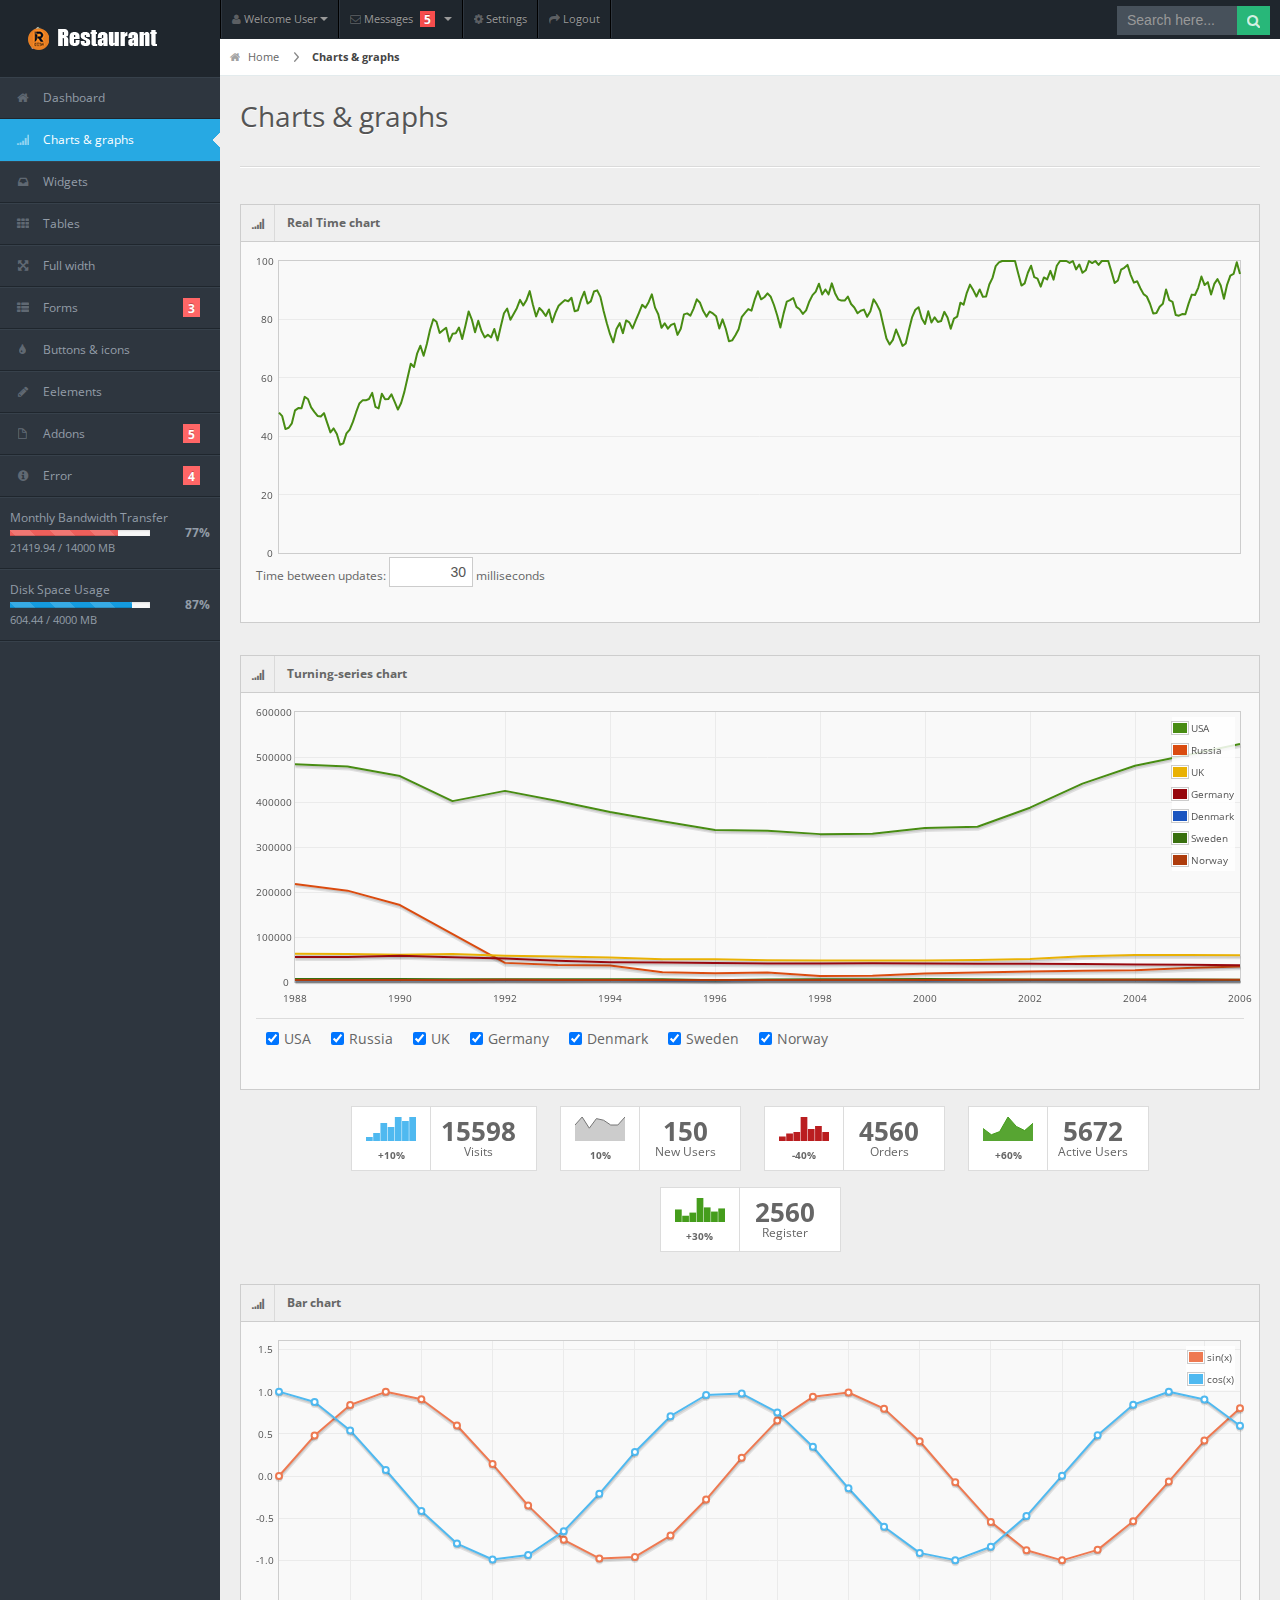
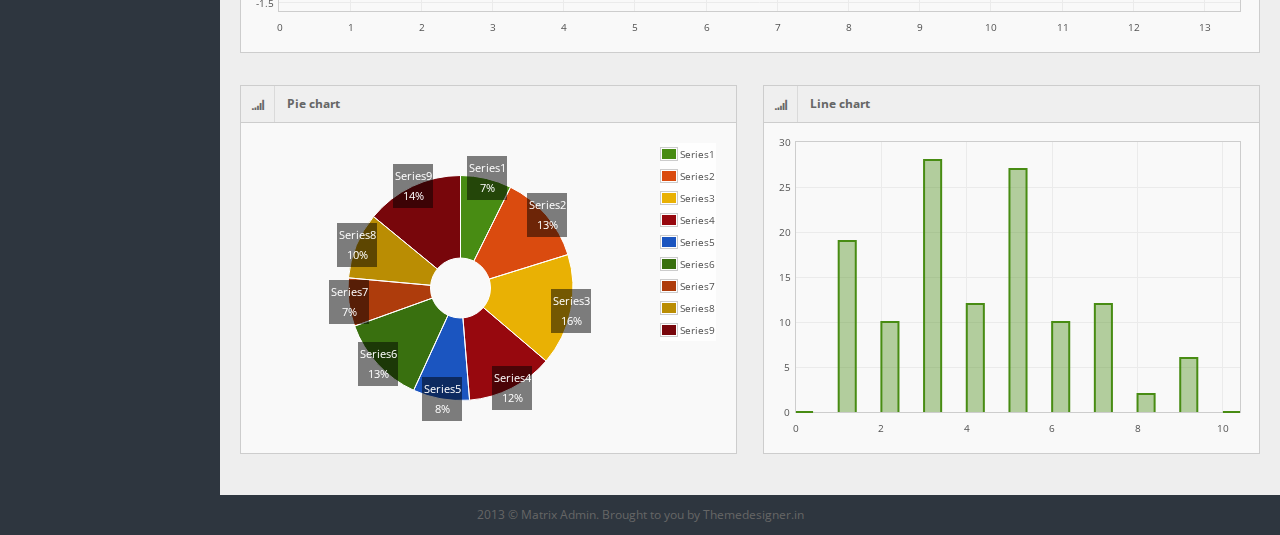
<file: template/dashboard/charts.html>
<!DOCTYPE html>
<html lang="en">
<head>
<title>Matrix Admin</title>
<meta charset="UTF-8" />
<meta name="viewport" content="width=device-width, initial-scale=1.0" />
<link rel="stylesheet" href="css/bootstrap.min.css" />
<link rel="stylesheet" href="css/bootstrap-responsive.min.css" />
<link rel="stylesheet" href="css/matrix-style.css" />
<link rel="stylesheet" href="css/matrix-media.css" />
<link href="font-awesome/css/font-awesome.css" rel="stylesheet" />
<link href='http://fonts.googleapis.com/css?family=Open+Sans:400,700,800' rel='stylesheet' type='text/css'>
</head>
<body>

<!--Header-part-->
<div id="header">
  <h1><a href="dashboard.html">Matrix Admin</a></h1>
</div>
<!--close-Header-part--> 

<!--top-Header-menu-->
<div id="user-nav" class="navbar navbar-inverse">
  <ul class="nav">
    <li  class="dropdown" id="profile-messages" ><a title="" href="#" data-toggle="dropdown" data-target="#profile-messages" class="dropdown-toggle"><i class="icon icon-user"></i>  <span class="text">Welcome User</span><b class="caret"></b></a>
      <ul class="dropdown-menu">
        <li><a href="#"><i class="icon-user"></i> My Profile</a></li>
        <li class="divider"></li>
        <li><a href="#"><i class="icon-check"></i> My Tasks</a></li>
        <li class="divider"></li>
        <li><a href="login.html"><i class="icon-key"></i> Log Out</a></li>
      </ul>
    </li>
    <li class="dropdown" id="menu-messages"><a href="#" data-toggle="dropdown" data-target="#menu-messages" class="dropdown-toggle"><i class="icon icon-envelope"></i> <span class="text">Messages</span> <span class="label label-important">5</span> <b class="caret"></b></a>
      <ul class="dropdown-menu">
        <li><a class="sAdd" title="" href="#"><i class="icon-plus"></i> new message</a></li>
        <li class="divider"></li>
        <li><a class="sInbox" title="" href="#"><i class="icon-envelope"></i> inbox</a></li>
        <li class="divider"></li>
        <li><a class="sOutbox" title="" href="#"><i class="icon-arrow-up"></i> outbox</a></li>
        <li class="divider"></li>
        <li><a class="sTrash" title="" href="#"><i class="icon-trash"></i> trash</a></li>
      </ul>
    </li>
    <li class=""><a title="" href="#"><i class="icon icon-cog"></i> <span class="text">Settings</span></a></li>
    <li class=""><a title="" href="login.html"><i class="icon icon-share-alt"></i> <span class="text">Logout</span></a></li>
  </ul>
</div>

<!--start-top-serch-->
<div id="search">
  <input type="text" placeholder="Search here..."/>
  <button type="submit" class="tip-bottom" title="Search"><i class="icon-search icon-white"></i></button>
</div>
<!--close-top-serch--> 

<!--sidebar-menu-->

<div id="sidebar"> <a href="#" class="visible-phone"><i class="icon icon-signal"></i> Charts &amp; graphs</a>
  <ul>
    <li><a href="index.html"><i class="icon icon-home"></i> <span>Dashboard</span></a> </li>
    <li class="active"> <a href="charts.html"><i class="icon icon-signal"></i> <span>Charts &amp; graphs</span></a> </li>
    <li> <a href="widgets.html"><i class="icon icon-inbox"></i> <span>Widgets</span></a> </li>
    <li><a href="tables.html"><i class="icon icon-th"></i> <span>Tables</span></a></li>
    <li><a href="grid.html"><i class="icon icon-fullscreen"></i> <span>Full width</span></a></li>
    <li class="submenu"> <a href="#"><i class="icon icon-th-list"></i> <span>Forms</span> <span class="label label-important">3</span></a>
      <ul>
        <li><a href="form-common.html">Basic Form</a></li>
        <li><a href="form-validation.html">Form with Validation</a></li>
        <li><a href="form-wizard.html">Form with Wizard</a></li>
      </ul>
    </li>
    <li><a href="buttons.html"><i class="icon icon-tint"></i> <span>Buttons &amp; icons</span></a></li>
    <li><a href="interface.html"><i class="icon icon-pencil"></i> <span>Eelements</span></a></li>
    <li class="submenu"> <a href="#"><i class="icon icon-file"></i> <span>Addons</span> <span class="label label-important">5</span></a>
      <ul>
        <li><a href="index2.html">Dashboard2</a></li>
        <li><a href="gallery.html">Gallery</a></li>
        <li><a href="calendar.html">Calendar</a></li>
        <li><a href="invoice.html">Invoice</a></li>
        <li><a href="chat.html">Chat option</a></li>
      </ul>
    </li>
    <li class="submenu"> <a href="#"><i class="icon icon-info-sign"></i> <span>Error</span> <span class="label label-important">4</span></a>
      <ul>
        <li><a href="error403.html">Error 403</a></li>
        <li><a href="error404.html">Error 404</a></li>
        <li><a href="error405.html">Error 405</a></li>
        <li><a href="error500.html">Error 500</a></li>
      </ul>
    </li>
    <li class="content"> <span>Monthly Bandwidth Transfer</span>
      <div class="progress progress-mini progress-danger active progress-striped">
        <div style="width: 77%;" class="bar"></div>
      </div>
      <span class="percent">77%</span>
      <div class="stat">21419.94 / 14000 MB</div>
    </li>
    <li class="content"> <span>Disk Space Usage</span>
      <div class="progress progress-mini active progress-striped">
        <div style="width: 87%;" class="bar"></div>
      </div>
      <span class="percent">87%</span>
      <div class="stat">604.44 / 4000 MB</div>
    </li>
  </ul>
</div>
<div id="content">
  <div id="content-header">
    <div id="breadcrumb"><a href="#" title="Go to Home" class="tip-bottom"><i class="icon-home"></i> Home</a> <a href="#" class="current">Charts &amp; graphs</a></div>
    <h1>Charts &amp; graphs</h1>
  </div>
  <div class="container-fluid">
    <hr>
    <div class="row-fluid">
      <div class="span12">
        <div class="widget-box">
          <div class="widget-title"> <span class="icon"> <i class="icon-signal"></i> </span>
            <h5>Real Time chart</h5>
          </div>
          <div class="widget-content">
            <div id="placeholder2"></div>
            <p>Time between updates:
              <input id="updateInterval" type="text" value="" style="text-align: right; width:5em">
              milliseconds</p>
          </div>
        </div>
      </div>
    </div>
    <div class="row-fluid">
      <div class="span12">
        <div class="widget-box">
          <div class="widget-title"> <span class="icon"> <i class="icon-signal"></i> </span>
            <h5>Turning-series chart</h5>
          </div>
          <div class="widget-content">
            <div id="placeholder"></div>
            <p id="choices"></p>
          </div>
        </div>
      </div>
    </div>
    <div class="widget-box widget-plain">
      <div class="center">
        <ul class="stat-boxes2">
          <li>
            <div class="left peity_bar_neutral"><span><span style="display: none;">2,4,9,7,12,10,12</span>
              <canvas width="50" height="24"></canvas>
              </span>+10%</div>
            <div class="right"> <strong>15598</strong> Visits </div>
          </li>
          <li>
            <div class="left peity_line_neutral"><span><span style="display: none;">10,15,8,14,13,10,10,15</span>
              <canvas width="50" height="24"></canvas>
              </span>10%</div>
            <div class="right"> <strong>150</strong> New Users </div>
          </li>
          <li>
            <div class="left peity_bar_bad"><span><span style="display: none;">3,5,6,16,8,10,6</span>
              <canvas width="50" height="24"></canvas>
              </span>-40%</div>
            <div class="right"> <strong>4560</strong> Orders</div>
          </li>
          <li>
            <div class="left peity_line_good"><span><span style="display: none;">12,6,9,23,14,10,17</span>
              <canvas width="50" height="24"></canvas>
              </span>+60%</div>
            <div class="right"> <strong>5672</strong> Active Users </div>
          </li>
          <li>
            <div class="left peity_bar_good"><span>12,6,9,23,14,10,13</span>+30%</div>
            <div class="right"> <strong>2560</strong> Register</div>
          </li>
        </ul>
      </div>
    </div>
    <div class="row-fluid">
      <div class="span12">
        <div class="widget-box">
          <div class="widget-title"> <span class="icon"> <i class="icon-signal"></i> </span>
            <h5>Bar chart</h5>
          </div>
          <div class="widget-content">
            <div class="chart"></div>
          </div>
        </div>
      </div>
    </div>
    <div class="row-fluid">
      <div class="span6">
        <div class="widget-box">
          <div class="widget-title"> <span class="icon"> <i class="icon-signal"></i> </span>
            <h5>Pie chart</h5>
          </div>
          <div class="widget-content">
            <div class="pie"></div>
          </div>
        </div>
      </div>
      <div class="span6">
        <div class="widget-box">
          <div class="widget-title"> <span class="icon"> <i class="icon-signal"></i> </span>
            <h5>Line chart</h5>
          </div>
          <div class="widget-content">
            <div class="bars"></div>
          </div>
        </div>
      </div>
    </div>
  </div>
</div>
<!--Footer-part-->
<div class="row-fluid">
  <div id="footer" class="span12"> 2013 &copy; Matrix Admin. Brought to you by <a href="http://themedesigner.in">Themedesigner.in</a> </div>
</div>
<!--end-Footer-part-->
<script src="js/jquery.min.js"></script> 
<script src="js/bootstrap.min.js"></script> 
<script src="js/jquery.flot.min.js"></script> 
<script src="js/jquery.flot.pie.min.js"></script> 
<script src="js/matrix.charts.js"></script> 
<script src="js/jquery.flot.resize.min.js"></script> 
<script src="js/matrix.js"></script> 
<script src="js/jquery.peity.min.js"></script> 
<!--Real-time-chart-js-->
<script type="text/javascript">
$(function () {
    // we use an inline data source in the example, usually data would
    // be fetched from a server
    var data = [], totalPoints = 300;
    function getRandomData() {
        if (data.length > 0)
            data = data.slice(1);

        // do a random walk
        while (data.length < totalPoints) {
            var prev = data.length > 0 ? data[data.length - 1] : 50;
            var y = prev + Math.random() * 10 - 5;
            if (y < 0)
                y = 0;
            if (y > 100)
                y = 100;
            data.push(y);
        }

        // zip the generated y values with the x values
        var res = [];
        for (var i = 0; i < data.length; ++i)
            res.push([i, data[i]])
        return res;
    }

    // setup control widget
    var updateInterval = 30;
    $("#updateInterval").val(updateInterval).change(function () {
        var v = $(this).val();
        if (v && !isNaN(+v)) {
            updateInterval = +v;
            if (updateInterval < 1)
                updateInterval = 1;
            if (updateInterval > 2000)
                updateInterval = 2000;
            $(this).val("" + updateInterval);
        }
    });

    // setup plot
    var options = {
        series: { shadowSize: 0 }, // drawing is faster without shadows
        yaxis: { min: 0, max: 100 },
        xaxis: { show: false }
    };
    var plot = $.plot($("#placeholder2"), [ getRandomData() ], options);

    function update() {
        plot.setData([ getRandomData() ]);
        // since the axes don't change, we don't need to call plot.setupGrid()
        plot.draw();
        
        setTimeout(update, updateInterval);
    }

    update();
});
</script> 
<!--Real-time-chart-js-end-->
<!--Turning-series-chart-js-->
<script type="text/javascript">
$(function () {
    var datasets = {
        "usa": {
            label: "USA",
            data: [[1988, 483994], [1989, 479060], [1990, 457648], [1991, 401949], [1992, 424705], [1993, 402375], [1994, 377867], [1995, 357382], [1996, 337946], [1997, 336185], [1998, 328611], [1999, 329421], [2000, 342172], [2001, 344932], [2002, 387303], [2003, 440813], [2004, 480451], [2005, 504638], [2006, 528692]]
        },        
        "russia": {
            label: "Russia",
            data: [[1988, 218000], [1989, 203000], [1990, 171000], [1992, 42500], [1993, 37600], [1994, 36600], [1995, 21700], [1996, 19200], [1997, 21300], [1998, 13600], [1999, 14000], [2000, 19100], [2001, 21300], [2002, 23600], [2003, 25100], [2004, 26100], [2005, 31100], [2006, 34700]]
        },
        "uk": {
            label: "UK",
            data: [[1988, 62982], [1989, 62027], [1990, 60696], [1991, 62348], [1992, 58560], [1993, 56393], [1994, 54579], [1995, 50818], [1996, 50554], [1997, 48276], [1998, 47691], [1999, 47529], [2000, 47778], [2001, 48760], [2002, 50949], [2003, 57452], [2004, 60234], [2005, 60076], [2006, 59213]]
        },
        "germany": {
            label: "Germany",
            data: [[1988, 55627], [1989, 55475], [1990, 58464], [1991, 55134], [1992, 52436], [1993, 47139], [1994, 43962], [1995, 43238], [1996, 42395], [1997, 40854], [1998, 40993], [1999, 41822], [2000, 41147], [2001, 40474], [2002, 40604], [2003, 40044], [2004, 38816], [2005, 38060], [2006, 36984]]
        },
        "denmark": {
            label: "Denmark",
            data: [[1988, 3813], [1989, 3719], [1990, 3722], [1991, 3789], [1992, 3720], [1993, 3730], [1994, 3636], [1995, 3598], [1996, 3610], [1997, 3655], [1998, 3695], [1999, 3673], [2000, 3553], [2001, 3774], [2002, 3728], [2003, 3618], [2004, 3638], [2005, 3467], [2006, 3770]]
        },
        "sweden": {
            label: "Sweden",
            data: [[1988, 6402], [1989, 6474], [1990, 6605], [1991, 6209], [1992, 6035], [1993, 6020], [1994, 6000], [1995, 6018], [1996, 3958], [1997, 5780], [1998, 5954], [1999, 6178], [2000, 6411], [2001, 5993], [2002, 5833], [2003, 5791], [2004, 5450], [2005, 5521], [2006, 5271]]
        },
        "norway": {
            label: "Norway",
            data: [[1988, 4382], [1989, 4498], [1990, 4535], [1991, 4398], [1992, 4766], [1993, 4441], [1994, 4670], [1995, 4217], [1996, 4275], [1997, 4203], [1998, 4482], [1999, 4506], [2000, 4358], [2001, 4385], [2002, 5269], [2003, 5066], [2004, 5194], [2005, 4887], [2006, 4891]]
        }
    };

    // hard-code color indices to prevent them from shifting as
    // countries are turned on/off
    var i = 0;
    $.each(datasets, function(key, val) {
        val.color = i;
        ++i;
    });
    
    // insert checkboxes 
    var choiceContainer = $("#choices");
    $.each(datasets, function(key, val) {
        choiceContainer.append('<br/><input type="checkbox" name="' + key +
                               '" checked="checked" id="id' + key + '">' +
                               '<label for="id' + key + '">'
                                + val.label + '</label>');
    });
    choiceContainer.find("input").click(plotAccordingToChoices);

    
    function plotAccordingToChoices() {
        var data = [];

        choiceContainer.find("input:checked").each(function () {
            var key = $(this).attr("name");
            if (key && datasets[key])
                data.push(datasets[key]);
        });

        if (data.length > 0)
            $.plot($("#placeholder"), data, {
                yaxis: { min: 0 },
                xaxis: { tickDecimals: 0 }
            });
    }

    plotAccordingToChoices();
});
</script> 
<!--Turning-series-chart-js-->
<script src="js/matrix.dashboard.js"></script>
</body>
</html>
</file>
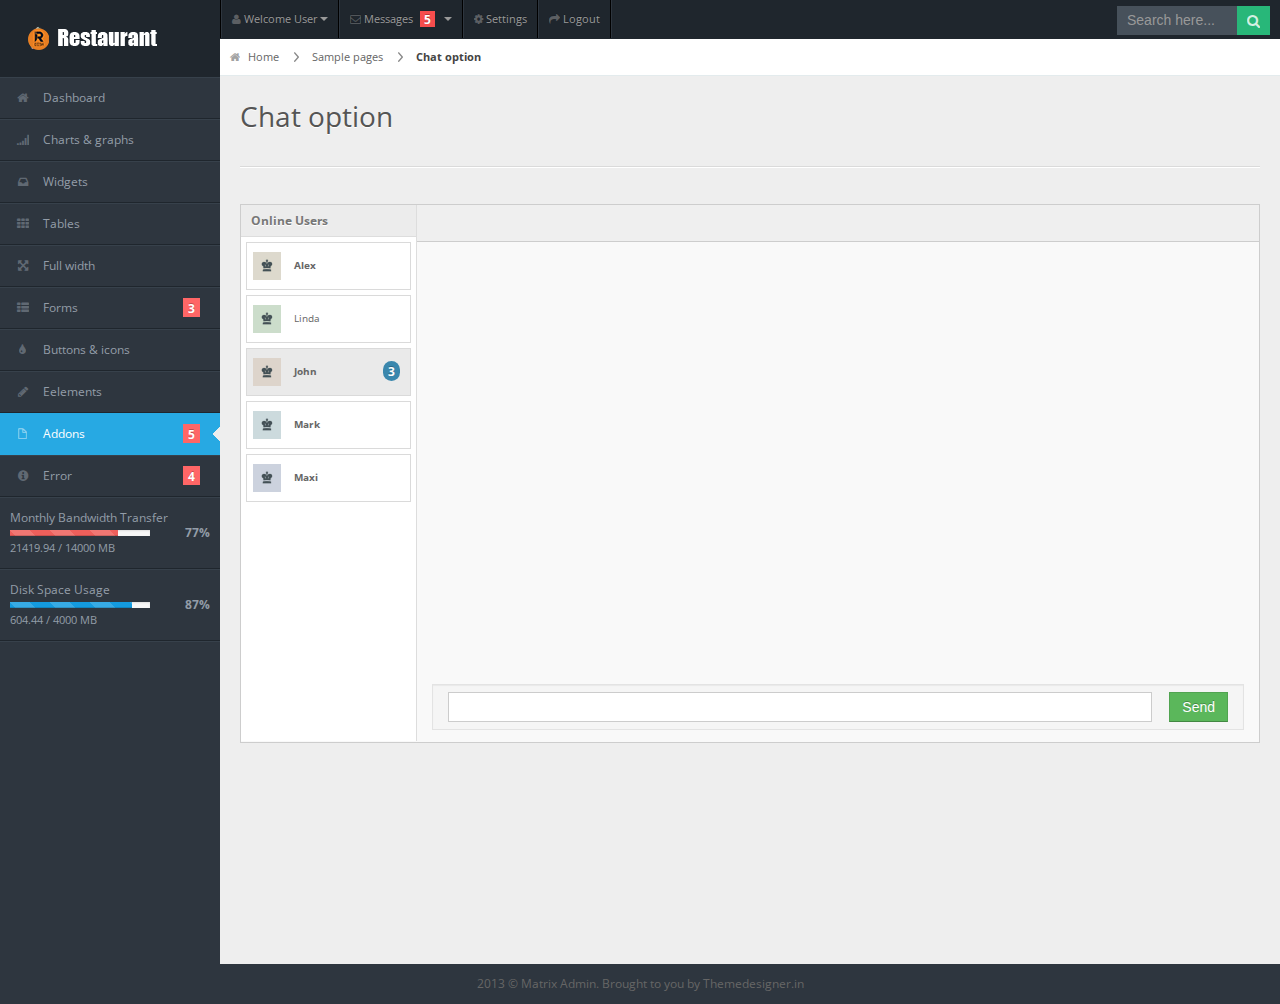
<file: template/dashboard/chat.html>
<!DOCTYPE html>
<html lang="en">
<head>
<title>Matrix Admin</title>
<meta charset="UTF-8" />
<meta name="viewport" content="width=device-width, initial-scale=1.0" />
<link rel="stylesheet" href="css/bootstrap.min.css" />
<link rel="stylesheet" href="css/bootstrap-responsive.min.css" />
<link rel="stylesheet" href="css/matrix-style.css" />
<link rel="stylesheet" href="css/matrix-media.css" />
<link href="font-awesome/css/font-awesome.css" rel="stylesheet" />
<link href='http://fonts.googleapis.com/css?family=Open+Sans:400,700,800' rel='stylesheet' type='text/css'>
</head>
<body>

<!--Header-part-->
<div id="header">
  <h1><a href="dashboard.html">Matrix Admin</a></h1>
</div>
<!--close-Header-part--> 


<!--top-Header-menu-->
<div id="user-nav" class="navbar navbar-inverse">
  <ul class="nav">
    <li  class="dropdown" id="profile-messages" ><a title="" href="#" data-toggle="dropdown" data-target="#profile-messages" class="dropdown-toggle"><i class="icon icon-user"></i>  <span class="text">Welcome User</span><b class="caret"></b></a>
      <ul class="dropdown-menu">
        <li><a href="#"><i class="icon-user"></i> My Profile</a></li>
        <li class="divider"></li>
        <li><a href="#"><i class="icon-check"></i> My Tasks</a></li>
        <li class="divider"></li>
        <li><a href="login.html"><i class="icon-key"></i> Log Out</a></li>
      </ul>
    </li>
    <li class="dropdown" id="menu-messages"><a href="#" data-toggle="dropdown" data-target="#menu-messages" class="dropdown-toggle"><i class="icon icon-envelope"></i> <span class="text">Messages</span> <span class="label label-important">5</span> <b class="caret"></b></a>
      <ul class="dropdown-menu">
        <li><a class="sAdd" title="" href="#"><i class="icon-plus"></i> new message</a></li>
        <li class="divider"></li>
        <li><a class="sInbox" title="" href="#"><i class="icon-envelope"></i> inbox</a></li>
        <li class="divider"></li>
        <li><a class="sOutbox" title="" href="#"><i class="icon-arrow-up"></i> outbox</a></li>
        <li class="divider"></li>
        <li><a class="sTrash" title="" href="#"><i class="icon-trash"></i> trash</a></li>
      </ul>
    </li>
    <li class=""><a title="" href="#"><i class="icon icon-cog"></i> <span class="text">Settings</span></a></li>
    <li class=""><a title="" href="login.html"><i class="icon icon-share-alt"></i> <span class="text">Logout</span></a></li>
  </ul>
</div>
<!--close-top-Header-menu-->
<!--start-top-serch-->
<div id="search">
  <input type="text" placeholder="Search here..."/>
  <button type="submit" class="tip-bottom" title="Search"><i class="icon-search icon-white"></i></button>
</div>
<!--close-top-serch-->
<!--sidebar-menu-->
<div id="sidebar"><a href="#" class="visible-phone"><i class="icon icon-file"></i> Addons/a>
  <ul>
    <li><a href="index.html"><i class="icon icon-home"></i> <span>Dashboard</span></a> </li>
    <li> <a href="charts.html"><i class="icon icon-signal"></i> <span>Charts &amp; graphs</span></a> </li>
    <li> <a href="widgets.html"><i class="icon icon-inbox"></i> <span>Widgets</span></a> </li>
    <li><a href="tables.html"><i class="icon icon-th"></i> <span>Tables</span></a></li>
    <li><a href="grid.html"><i class="icon icon-fullscreen"></i> <span>Full width</span></a></li>
    <li class="submenu"> <a href="#"><i class="icon icon-th-list"></i> <span>Forms</span> <span class="label label-important">3</span></a>
      <ul>
        <li><a href="form-common.html">Basic Form</a></li>
        <li><a href="form-validation.html">Form with Validation</a></li>
        <li><a href="form-wizard.html">Form with Wizard</a></li>
      </ul>
    </li>
    <li><a href="buttons.html"><i class="icon icon-tint"></i> <span>Buttons &amp; icons</span></a></li>
    <li><a href="interface.html"><i class="icon icon-pencil"></i> <span>Eelements</span></a></li>
    <li class="submenu active"> <a href="#"><i class="icon icon-file"></i> <span>Addons</span> <span class="label label-important">5</span></a>
      <ul>
        <li><a href="index2.html">Dashboard2</a></li>
        <li><a href="gallery.html">Gallery</a></li>
        <li><a href="calendar.html">Calendar</a></li>
        <li><a href="invoice.html">Invoice</a></li>
        <li><a href="chat.html">Chat option</a></li>
      </ul>
    </li>
    <li class="submenu"> <a href="#"><i class="icon icon-info-sign"></i> <span>Error</span> <span class="label label-important">4</span></a>
      <ul>
        <li><a href="error403.html">Error 403</a></li>
        <li><a href="error404.html">Error 404</a></li>
        <li><a href="error405.html">Error 405</a></li>
        <li><a href="error500.html">Error 500</a></li>
      </ul>
    </li>
    <li class="content"> <span>Monthly Bandwidth Transfer</span>
      <div class="progress progress-mini progress-danger active progress-striped">
        <div style="width: 77%;" class="bar"></div>
      </div>
      <span class="percent">77%</span>
      <div class="stat">21419.94 / 14000 MB</div>
    </li>
    <li class="content"> <span>Disk Space Usage</span>
      <div class="progress progress-mini active progress-striped">
        <div style="width: 87%;" class="bar"></div>
      </div>
      <span class="percent">87%</span>
      <div class="stat">604.44 / 4000 MB</div>
    </li>
  </ul>
</div>
<!--sidebar-menu-->

<div id="content">
  <div id="content-header">
    <div id="breadcrumb"> <a href="#" title="Go to Home" class="tip-bottom"><i class="icon-home"></i> Home</a> <a href="#">Sample pages</a> <a href="#" class="current">Chat option</a> </div>
    <h1>Chat option</h1>
  </div>
  <div class="container-fluid"><hr>
    <div class="row-fluid">
      <div class="span12">
        <div class="widget-box widget-chat">
          <div class="widget-title"> <span class="icon"> <i class="icon-comment"></i> </span>
            <h5>Let's do a chat</h5>
          </div>
          <div class="widget-content nopadding">
            <div class="chat-users panel-right2">
              <div class="panel-title">
                <h5>Online Users</h5>
              </div>
              <div class="panel-content nopadding">
                  <ul class="contact-list">
                  <li id="user-Alex" class="online"><a href=""><img alt="" src="img/demo/av1.jpg" /> <span>Alex</span></a></li>
                  <li id="user-Linda"><a href=""><img alt="" src="img/demo/av2.jpg" /> <span>Linda</span></a></li>
                  <li id="user-John" class="online new"><a href=""><img alt="" src="img/demo/av3.jpg" /> <span>John</span></a><span class="msg-count badge badge-info">3</span></li>
                  <li id="user-Mark" class="online"><a href=""><img alt="" src="img/demo/av4.jpg" /> <span>Mark</span></a></li>
                  <li id="user-Maxi" class="online"><a href=""><img alt="" src="img/demo/av5.jpg" /> <span>Maxi</span></a></li>
                </ul>
              </div>
            </div>
            <div class="chat-content panel-left2">
              <div class="chat-messages" id="chat-messages">
                <div id="chat-messages-inner"></div>
              </div>
              <div class="chat-message well">
                <button class="btn btn-success">Send</button>
                <span class="input-box">
                <input type="text" name="msg-box" id="msg-box" />
                </span> </div>
            </div>
          </div>
        </div>
      </div>
    </div>
  </div>
</div>
<!--Footer-part-->
<div class="row-fluid">
  <div id="footer" class="span12"> 2013 &copy; Matrix Admin. Brought to you by <a href="http://themedesigner.in">Themedesigner.in</a> </div>
</div>
<!--end-Footer-part-->
<script src="js/jquery.min.js"></script> 
<script src="js/jquery.ui.custom.js"></script> 
<script src="js/bootstrap.min.js"></script> 
<script src="js/matrix.js"></script> 
<script src="js/matrix.chat.js"></script>
</body>
</html>
</file>
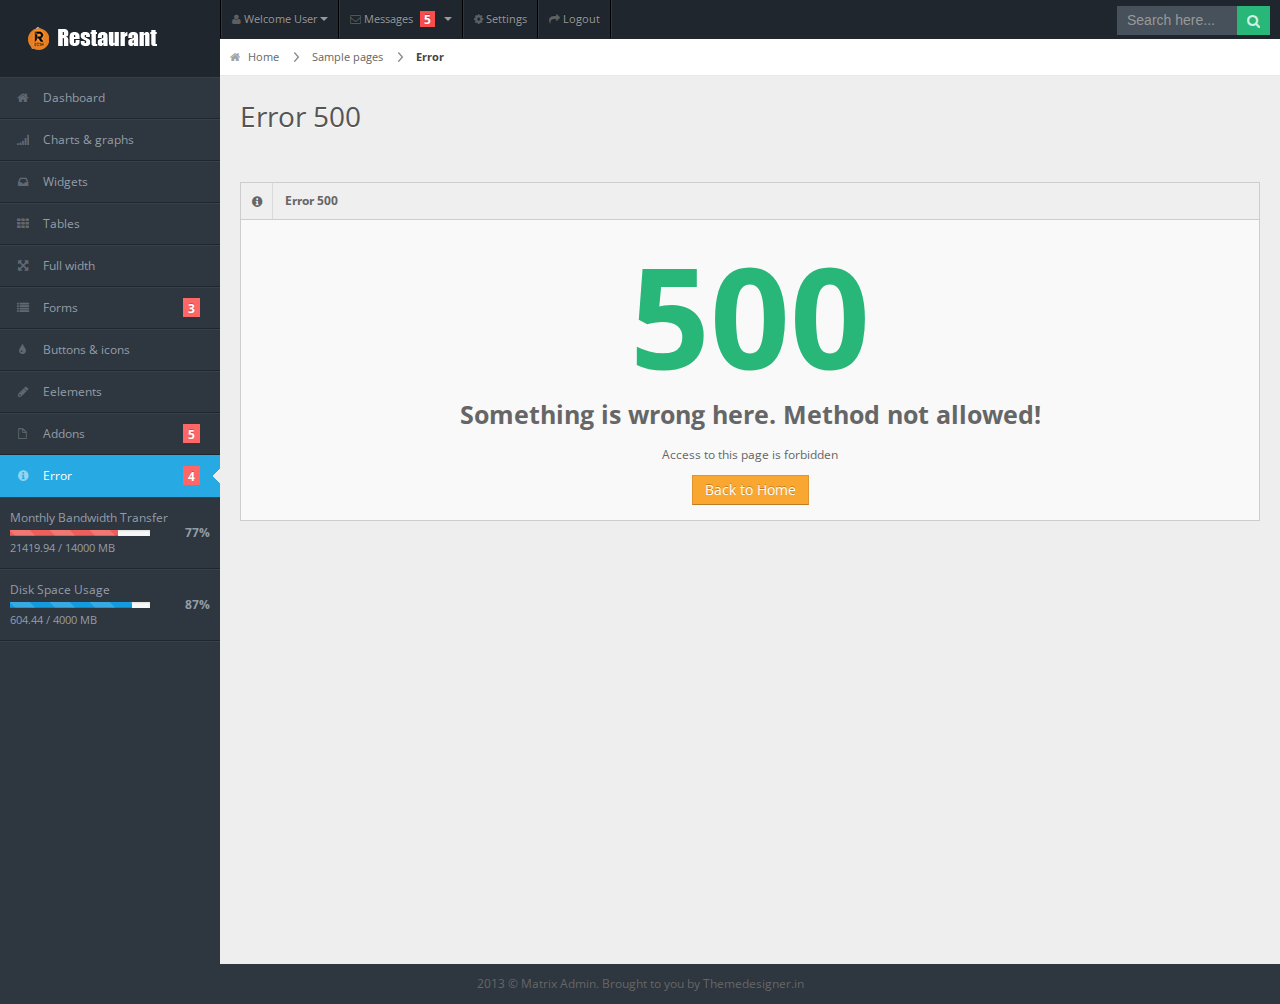
<file: template/dashboard/error500.html>
<!DOCTYPE html>
<html lang="en">
<head>
<title>Matrix Admin</title>
<meta charset="UTF-8" />
<meta name="viewport" content="width=device-width, initial-scale=1.0" />
<link rel="stylesheet" href="css/bootstrap.min.css" />
<link rel="stylesheet" href="css/bootstrap-responsive.min.css" />
<link rel="stylesheet" href="css/matrix-style.css" />
<link rel="stylesheet" href="css/matrix-media.css" />
<link href="font-awesome/css/font-awesome.css" rel="stylesheet" />
<link href='http://fonts.googleapis.com/css?family=Open+Sans:400,700,800' rel='stylesheet' type='text/css'>
</head>
<body>

<!--Header-part-->
<div id="header">
  <h1><a href="dashboard.html">Matrix Admin</a></h1>
</div>
<!--close-Header-part--> 

<!--top-Header-menu-->
<div id="user-nav" class="navbar navbar-inverse">
  <ul class="nav">
    <li  class="dropdown" id="profile-messages" ><a title="" href="#" data-toggle="dropdown" data-target="#profile-messages" class="dropdown-toggle"><i class="icon icon-user"></i>  <span class="text">Welcome User</span><b class="caret"></b></a>
      <ul class="dropdown-menu">
        <li><a href="#"><i class="icon-user"></i> My Profile</a></li>
        <li class="divider"></li>
        <li><a href="#"><i class="icon-check"></i> My Tasks</a></li>
        <li class="divider"></li>
        <li><a href="login.html"><i class="icon-key"></i> Log Out</a></li>
      </ul>
    </li>
    <li class="dropdown" id="menu-messages"><a href="#" data-toggle="dropdown" data-target="#menu-messages" class="dropdown-toggle"><i class="icon icon-envelope"></i> <span class="text">Messages</span> <span class="label label-important">5</span> <b class="caret"></b></a>
      <ul class="dropdown-menu">
        <li><a class="sAdd" title="" href="#"><i class="icon-plus"></i> new message</a></li>
        <li class="divider"></li>
        <li><a class="sInbox" title="" href="#"><i class="icon-envelope"></i> inbox</a></li>
        <li class="divider"></li>
        <li><a class="sOutbox" title="" href="#"><i class="icon-arrow-up"></i> outbox</a></li>
        <li class="divider"></li>
        <li><a class="sTrash" title="" href="#"><i class="icon-trash"></i> trash</a></li>
      </ul>
    </li>
    <li class=""><a title="" href="#"><i class="icon icon-cog"></i> <span class="text">Settings</span></a></li>
    <li class=""><a title="" href="login.html"><i class="icon icon-share-alt"></i> <span class="text">Logout</span></a></li>
  </ul>
</div>

<!--start-top-serch-->
<div id="search">
  <input type="text" placeholder="Search here..."/>
  <button type="submit" class="tip-bottom" title="Search"><i class="icon-search icon-white"></i></button>
</div>
<!--close-top-serch--> 

<!--sidebar-menu-->

<div id="sidebar"> <a href="#" class="visible-phone"><i class="icon icon-info-sign"></i> Error</a>
  <ul>
    <li><a href="index.html"><i class="icon icon-home"></i> <span>Dashboard</span></a> </li>
    <li><a href="charts.html"><i class="icon icon-signal"></i> <span>Charts &amp; graphs</span></a> </li>
    <li><a href="widgets.html"><i class="icon icon-inbox"></i> <span>Widgets</span></a> </li>
    <li><a href="tables.html"><i class="icon icon-th"></i> <span>Tables</span></a></li>
    <li><a href="grid.html"><i class="icon icon-fullscreen"></i> <span>Full width</span></a></li>
    <li class="submenu"> <a href="#"><i class="icon icon-list"></i> <span>Forms</span> <span class="label label-important">3</span></a>
      <ul>
        <li><a href="form-common.html">Basic Form</a></li>
        <li><a href="form-validation.html">Form with Validation</a></li>
        <li><a href="form-wizard.html">Form with Wizard</a></li>
      </ul>
    </li>
    <li><a href="buttons.html"><i class="icon icon-tint"></i> <span>Buttons &amp; icons</span></a></li>
    <li><a href="interface.html"><i class="icon icon-pencil"></i> <span>Eelements</span></a></li>
    <li class="submenu"> <a href="#"><i class="icon icon-file"></i> <span>Addons</span> <span class="label label-important">5</span></a>
      <ul>
        <li><a href="index2.html">Dashboard2</a></li>
        <li><a href="gallery.html">Gallery</a></li>
        <li><a href="calendar.html">Calendar</a></li>
        <li><a href="invoice.html">Invoice</a></li>
        <li><a href="chat.html">Chat option</a></li>
      </ul>
    </li>
    <li class="submenu active"> <a href="#"><i class="icon icon-info-sign"></i> <span>Error</span> <span class="label label-important">4</span></a>
      <ul>
        <li><a href="error403.html">Error 403</a></li>
        <li><a href="error404.html">Error 404</a></li>
        <li><a href="error405.html">Error 405</a></li>
        <li><a href="error500.html">Error 500</a></li>
      </ul>
    </li>
    <li class="content"> <span>Monthly Bandwidth Transfer</span>
      <div class="progress progress-mini progress-danger active progress-striped">
        <div style="width: 77%;" class="bar"></div>
      </div>
      <span class="percent">77%</span>
      <div class="stat">21419.94 / 14000 MB</div>
    </li>
    <li class="content"> <span>Disk Space Usage</span>
      <div class="progress progress-mini active progress-striped">
        <div style="width: 87%;" class="bar"></div>
      </div>
      <span class="percent">87%</span>
      <div class="stat">604.44 / 4000 MB</div>
    </li>
  </ul>
</div>
<div id="content">
  <div id="content-header">
    <div id="breadcrumb"> <a href="#" title="Go to Home" class="tip-bottom"><i class="icon-home"></i> Home</a> <a href="#">Sample pages</a> <a href="#" class="current">Error</a> </div>
    <h1>Error 500</h1>
  </div>
  <div class="container-fluid">
    <div class="row-fluid">
      <div class="span12">
        <div class="widget-box">
          <div class="widget-title"> <span class="icon"> <i class="icon-info-sign"></i> </span>
            <h5>Error 500</h5>
          </div>
          <div class="widget-content">
            <div class="error_ex">
              <h1>500</h1>
              <h3>Something is wrong here. Method not allowed!</h3>
              <p>Access to this page is forbidden</p>
              <a class="btn btn-warning btn-big"  href="index.html">Back to Home</a> </div>
          </div>
        </div>
      </div>
    </div>
  </div>
</div>
<!--Footer-part-->
<div class="row-fluid">
  <div id="footer" class="span12"> 2013 &copy; Matrix Admin. Brought to you by <a href="http://themedesigner.in">Themedesigner.in</a> </div>
</div>
<!--end-Footer-part-->
<script src="js/jquery.min.js"></script> 
<script src="js/jquery.ui.custom.js"></script> 
<script src="js/bootstrap.min.js"></script> 
<script src="js/matrix.js"></script>
</body>
</html>
</file>
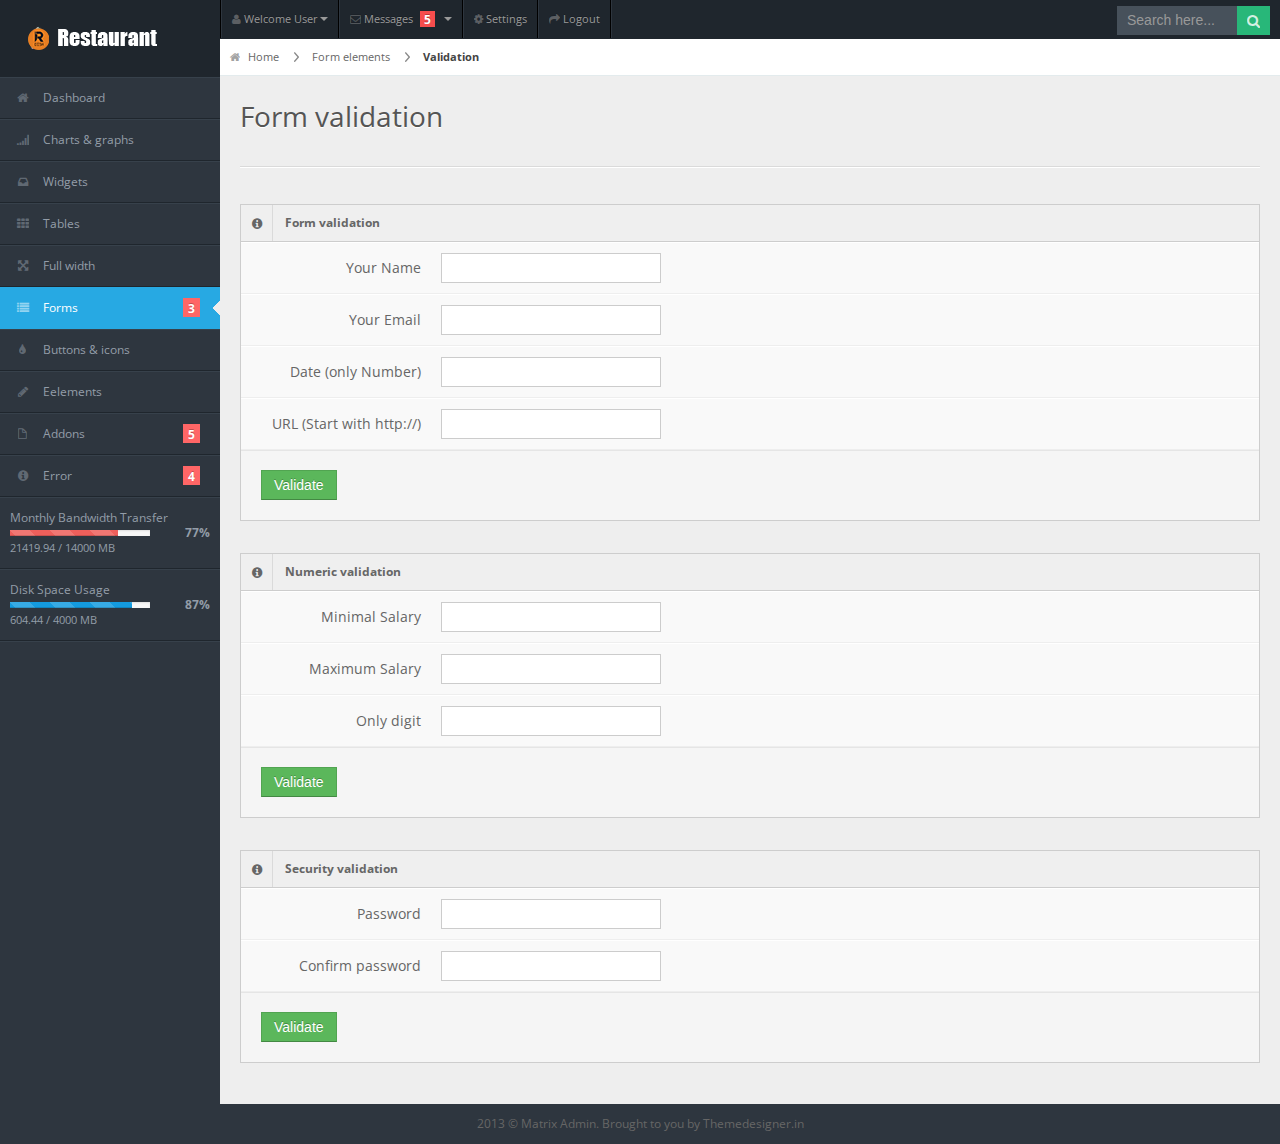
<file: template/dashboard/form-validation.html>
<!DOCTYPE html>
<html lang="en">
<head>
<title>Matrix Admin</title>
<meta charset="UTF-8" />
<meta name="viewport" content="width=device-width, initial-scale=1.0" />
<link rel="stylesheet" href="css/bootstrap.min.css" />
<link rel="stylesheet" href="css/bootstrap-responsive.min.css" />
<link rel="stylesheet" href="css/uniform.css" />
<link rel="stylesheet" href="css/select2.css" />
<link rel="stylesheet" href="css/matrix-style.css" />
<link rel="stylesheet" href="css/matrix-media.css" />
<link href="font-awesome/css/font-awesome.css" rel="stylesheet" />
<link href='http://fonts.googleapis.com/css?family=Open+Sans:400,700,800' rel='stylesheet' type='text/css'>
</head>
<body>

<!--Header-part-->
<div id="header">
  <h1><a href="dashboard.html">Matrix Admin</a></h1>
</div>
<!--close-Header-part--> 

<!--top-Header-menu-->
<div id="user-nav" class="navbar navbar-inverse">
  <ul class="nav">
    <li  class="dropdown" id="profile-messages" ><a title="" href="#" data-toggle="dropdown" data-target="#profile-messages" class="dropdown-toggle"><i class="icon icon-user"></i>  <span class="text">Welcome User</span><b class="caret"></b></a>
      <ul class="dropdown-menu">
        <li><a href="#"><i class="icon-user"></i> My Profile</a></li>
        <li class="divider"></li>
        <li><a href="#"><i class="icon-check"></i> My Tasks</a></li>
        <li class="divider"></li>
        <li><a href="login.html"><i class="icon-key"></i> Log Out</a></li>
      </ul>
    </li>
    <li class="dropdown" id="menu-messages"><a href="#" data-toggle="dropdown" data-target="#menu-messages" class="dropdown-toggle"><i class="icon icon-envelope"></i> <span class="text">Messages</span> <span class="label label-important">5</span> <b class="caret"></b></a>
      <ul class="dropdown-menu">
        <li><a class="sAdd" title="" href="#"><i class="icon-plus"></i> new message</a></li>
        <li class="divider"></li>
        <li><a class="sInbox" title="" href="#"><i class="icon-envelope"></i> inbox</a></li>
        <li class="divider"></li>
        <li><a class="sOutbox" title="" href="#"><i class="icon-arrow-up"></i> outbox</a></li>
        <li class="divider"></li>
        <li><a class="sTrash" title="" href="#"><i class="icon-trash"></i> trash</a></li>
      </ul>
    </li>
    <li class=""><a title="" href="#"><i class="icon icon-cog"></i> <span class="text">Settings</span></a></li>
    <li class=""><a title="" href="login.html"><i class="icon icon-share-alt"></i> <span class="text">Logout</span></a></li>
  </ul>
</div>

<!--start-top-serch-->
<div id="search">
  <input type="text" placeholder="Search here..."/>
  <button type="submit" class="tip-bottom" title="Search"><i class="icon-search icon-white"></i></button>
</div>
<!--close-top-serch--> 

<!--sidebar-menu-->

<div id="sidebar"> <a href="#" class="visible-phone"><i class="icon icon-list"></i>Forms</a>
  <ul>
    <li><a href="index.html"><i class="icon icon-home"></i> <span>Dashboard</span></a> </li>
    <li><a href="charts.html"><i class="icon icon-signal"></i> <span>Charts &amp; graphs</span></a> </li>
    <li><a href="widgets.html"><i class="icon icon-inbox"></i> <span>Widgets</span></a> </li>
    <li><a href="tables.html"><i class="icon icon-th"></i> <span>Tables</span></a></li>
    <li><a href="grid.html"><i class="icon icon-fullscreen"></i> <span>Full width</span></a></li>
    <li class="submenu active"> <a href="#"><i class="icon icon-list"></i> <span>Forms</span> <span class="label label-important">3</span></a>
      <ul>
        <li><a href="form-common.html">Basic Form</a></li>
        <li><a href="form-validation.html">Form with Validation</a></li>
        <li><a href="form-wizard.html">Form with Wizard</a></li>
      </ul>
    </li>
    <li><a href="buttons.html"><i class="icon icon-tint"></i> <span>Buttons &amp; icons</span></a></li>
    <li><a href="interface.html"><i class="icon icon-pencil"></i> <span>Eelements</span></a></li>
    <li class="submenu"> <a href="#"><i class="icon icon-file"></i> <span>Addons</span> <span class="label label-important">5</span></a>
      <ul>
        <li><a href="index2.html">Dashboard2</a></li>
        <li><a href="gallery.html">Gallery</a></li>
        <li><a href="calendar.html">Calendar</a></li>
        <li><a href="invoice.html">Invoice</a></li>
        <li><a href="chat.html">Chat option</a></li>
      </ul>
    </li>
    <li class="submenu"> <a href="#"><i class="icon icon-info-sign"></i> <span>Error</span> <span class="label label-important">4</span></a>
      <ul>
        <li><a href="error403.html">Error 403</a></li>
        <li><a href="error404.html">Error 404</a></li>
        <li><a href="error405.html">Error 405</a></li>
        <li><a href="error500.html">Error 500</a></li>
      </ul>
    </li>
    <li class="content"> <span>Monthly Bandwidth Transfer</span>
      <div class="progress progress-mini progress-danger active progress-striped">
        <div style="width: 77%;" class="bar"></div>
      </div>
      <span class="percent">77%</span>
      <div class="stat">21419.94 / 14000 MB</div>
    </li>
    <li class="content"> <span>Disk Space Usage</span>
      <div class="progress progress-mini active progress-striped">
        <div style="width: 87%;" class="bar"></div>
      </div>
      <span class="percent">87%</span>
      <div class="stat">604.44 / 4000 MB</div>
    </li>
  </ul>
</div>
<div id="content">
  <div id="content-header">
    <div id="breadcrumb"> <a href="index.html" title="Go to Home" class="tip-bottom"><i class="icon-home"></i> Home</a> <a href="#">Form elements</a> <a href="#" class="current">Validation</a> </div>
    <h1>Form validation</h1>
  </div>
  <div class="container-fluid"><hr>
    <div class="row-fluid">
      <div class="span12">
        <div class="widget-box">
          <div class="widget-title"> <span class="icon"> <i class="icon-info-sign"></i> </span>
            <h5>Form validation</h5>
          </div>
          <div class="widget-content nopadding">
            <form class="form-horizontal" method="post" action="#" name="basic_validate" id="basic_validate" novalidate="novalidate">
              <div class="control-group">
                <label class="control-label">Your Name</label>
                <div class="controls">
                  <input type="text" name="required" id="required">
                </div>
              </div>
              <div class="control-group">
                <label class="control-label">Your Email</label>
                <div class="controls">
                  <input type="text" name="email" id="email">
                </div>
              </div>
              <div class="control-group">
                <label class="control-label">Date (only Number)</label>
                <div class="controls">
                  <input type="text" name="date" id="date">
                </div>
              </div>
              <div class="control-group">
                <label class="control-label">URL (Start with http://)</label>
                <div class="controls">
                  <input type="text" name="url" id="url">
                </div>
              </div>
              <div class="form-actions">
                <input type="submit" value="Validate" class="btn btn-success">
              </div>
            </form>
          </div>
        </div>
      </div>
    </div>
    <div class="row-fluid">
      <div class="span12">
        <div class="widget-box">
          <div class="widget-title"> <span class="icon"> <i class="icon-info-sign"></i> </span>
            <h5>Numeric validation</h5>
          </div>
          <div class="widget-content nopadding">
            <form class="form-horizontal" method="post" action="#" name="number_validate" id="number_validate" novalidate="novalidate">
              <div class="control-group">
                <label class="control-label">Minimal Salary</label>
                <div class="controls">
                  <input type="text" name="min" id="min" />
                </div>
              </div>
              <div class="control-group">
                <label class="control-label">Maximum Salary</label>
                <div class="controls">
                  <input type="text" name="max" id="max" />
                </div>
              </div>
              <div class="control-group">
                <label class="control-label">Only digit</label>
                <div class="controls">
                  <input type="text" name="number" id="number" />
                </div>
              </div>
              <div class="form-actions">
                <input type="submit" value="Validate" class="btn btn-success">
              </div>
            </form>
          </div>
        </div>
      </div>
      <div class="row-fluid">
        <div class="span12">
          <div class="widget-box">
            <div class="widget-title"> <span class="icon"> <i class="icon-info-sign"></i> </span>
              <h5>Security validation</h5>
            </div>
            <div class="widget-content nopadding">
              <form class="form-horizontal" method="post" action="#" name="password_validate" id="password_validate" novalidate="novalidate">
                <div class="control-group">
                  <label class="control-label">Password</label>
                  <div class="controls">
                    <input type="password" name="pwd" id="pwd" />
                  </div>
                </div>
                <div class="control-group">
                  <label class="control-label">Confirm password</label>
                  <div class="controls">
                    <input type="password" name="pwd2" id="pwd2" />
                  </div>
                </div>
                <div class="form-actions">
                  <input type="submit" value="Validate" class="btn btn-success">
                </div>
              </form>
            </div>
          </div>
        </div>
      </div>
    </div>
  </div>
</div>
<!--Footer-part-->
<div class="row-fluid">
  <div id="footer" class="span12"> 2013 &copy; Matrix Admin. Brought to you by <a href="http://themedesigner.in">Themedesigner.in</a> </div>
</div>
<!--end-Footer-part-->
<script src="js/jquery.min.js"></script> 
<script src="js/jquery.ui.custom.js"></script> 
<script src="js/bootstrap.min.js"></script> 
<script src="js/jquery.uniform.js"></script> 
<script src="js/select2.min.js"></script> 
<script src="js/jquery.validate.js"></script> 
<script src="js/matrix.js"></script> 
<script src="js/matrix.form_validation.js"></script>
</body>
</html>
</file>
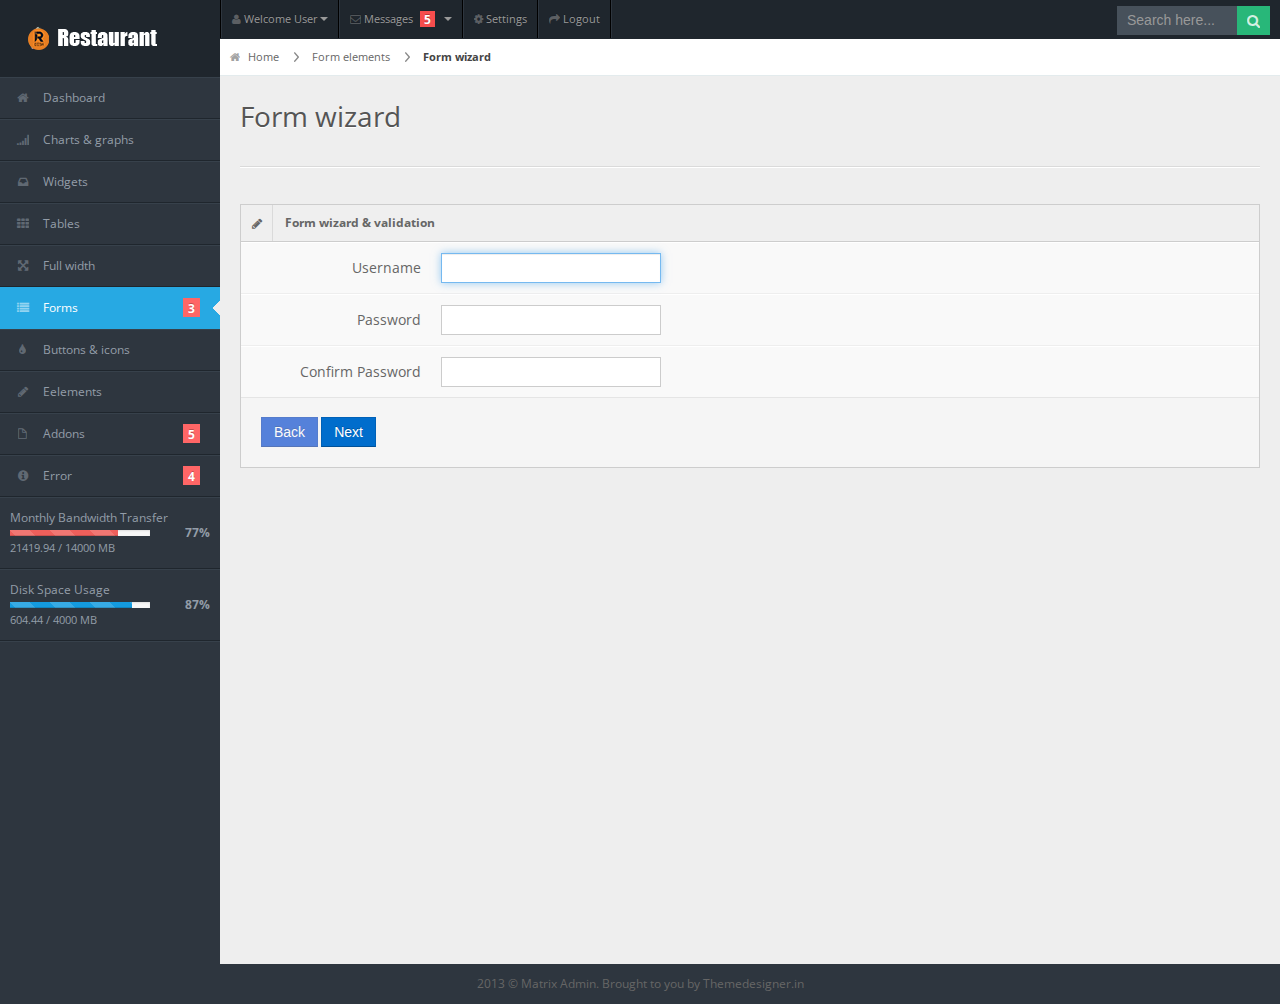
<file: template/dashboard/form-wizard.html>
<!DOCTYPE html>
<html lang="en">
<head>
<title>Matrix Admin</title>
<meta charset="UTF-8" />
<meta name="viewport" content="width=device-width, initial-scale=1.0" />
<link rel="stylesheet" href="css/bootstrap.min.css" />
<link rel="stylesheet" href="css/bootstrap-responsive.min.css" />
<link rel="stylesheet" href="css/matrix-style.css" />
<link rel="stylesheet" href="css/matrix-media.css" />
<link href="font-awesome/css/font-awesome.css" rel="stylesheet" />
<link href='http://fonts.googleapis.com/css?family=Open+Sans:400,700,800' rel='stylesheet' type='text/css'>
</head>
<body>

<!--Header-part-->
<div id="header">
  <h1><a href="dashboard.html">Matrix Admin</a></h1>
</div>
<!--close-Header-part--> 

<!--top-Header-menu-->
<div id="user-nav" class="navbar navbar-inverse">
  <ul class="nav">
    <li  class="dropdown" id="profile-messages" ><a title="" href="#" data-toggle="dropdown" data-target="#profile-messages" class="dropdown-toggle"><i class="icon icon-user"></i>  <span class="text">Welcome User</span><b class="caret"></b></a>
      <ul class="dropdown-menu">
        <li><a href="#"><i class="icon-user"></i> My Profile</a></li>
        <li class="divider"></li>
        <li><a href="#"><i class="icon-check"></i> My Tasks</a></li>
        <li class="divider"></li>
        <li><a href="login.html"><i class="icon-key"></i> Log Out</a></li>
      </ul>
    </li>
    <li class="dropdown" id="menu-messages"><a href="#" data-toggle="dropdown" data-target="#menu-messages" class="dropdown-toggle"><i class="icon icon-envelope"></i> <span class="text">Messages</span> <span class="label label-important">5</span> <b class="caret"></b></a>
      <ul class="dropdown-menu">
        <li><a class="sAdd" title="" href="#"><i class="icon-plus"></i> new message</a></li>
        <li class="divider"></li>
        <li><a class="sInbox" title="" href="#"><i class="icon-envelope"></i> inbox</a></li>
        <li class="divider"></li>
        <li><a class="sOutbox" title="" href="#"><i class="icon-arrow-up"></i> outbox</a></li>
        <li class="divider"></li>
        <li><a class="sTrash" title="" href="#"><i class="icon-trash"></i> trash</a></li>
      </ul>
    </li>
    <li class=""><a title="" href="#"><i class="icon icon-cog"></i> <span class="text">Settings</span></a></li>
    <li class=""><a title="" href="login.html"><i class="icon icon-share-alt"></i> <span class="text">Logout</span></a></li>
  </ul>
</div>

<!--start-top-serch-->
<div id="search">
  <input type="text" placeholder="Search here..."/>
  <button type="submit" class="tip-bottom" title="Search"><i class="icon-search icon-white"></i></button>
</div>
<!--close-top-serch--> 

<!--sidebar-menu-->

<div id="sidebar"> <a href="#" class="visible-phone"><i class="icon icon-list"></i>Forms</a>
  <ul>
    <li><a href="index.html"><i class="icon icon-home"></i> <span>Dashboard</span></a> </li>
    <li><a href="charts.html"><i class="icon icon-signal"></i> <span>Charts &amp; graphs</span></a> </li>
    <li><a href="widgets.html"><i class="icon icon-inbox"></i> <span>Widgets</span></a> </li>
    <li><a href="tables.html"><i class="icon icon-th"></i> <span>Tables</span></a></li>
    <li><a href="grid.html"><i class="icon icon-fullscreen"></i> <span>Full width</span></a></li>
    <li class="submenu active"> <a href="#"><i class="icon icon-list"></i> <span>Forms</span> <span class="label label-important">3</span></a>
      <ul>
        <li><a href="form-common.html">Basic Form</a></li>
        <li><a href="form-validation.html">Form with Validation</a></li>
        <li><a href="form-wizard.html">Form with Wizard</a></li>
      </ul>
    </li>
    <li><a href="buttons.html"><i class="icon icon-tint"></i> <span>Buttons &amp; icons</span></a></li>
    <li><a href="interface.html"><i class="icon icon-pencil"></i> <span>Eelements</span></a></li>
    <li class="submenu"> <a href="#"><i class="icon icon-file"></i> <span>Addons</span> <span class="label label-important">5</span></a>
      <ul>
        <li><a href="index2.html">Dashboard2</a></li>
        <li><a href="gallery.html">Gallery</a></li>
        <li><a href="calendar.html">Calendar</a></li>
        <li><a href="invoice.html">Invoice</a></li>
        <li><a href="chat.html">Chat option</a></li>
      </ul>
    </li>
    <li class="submenu"> <a href="#"><i class="icon icon-info-sign"></i> <span>Error</span> <span class="label label-important">4</span></a>
      <ul>
        <li><a href="error403.html">Error 403</a></li>
        <li><a href="error404.html">Error 404</a></li>
        <li><a href="error405.html">Error 405</a></li>
        <li><a href="error500.html">Error 500</a></li>
      </ul>
    </li>
    <li class="content"> <span>Monthly Bandwidth Transfer</span>
      <div class="progress progress-mini progress-danger active progress-striped">
        <div style="width: 77%;" class="bar"></div>
      </div>
      <span class="percent">77%</span>
      <div class="stat">21419.94 / 14000 MB</div>
    </li>
    <li class="content"> <span>Disk Space Usage</span>
      <div class="progress progress-mini active progress-striped">
        <div style="width: 87%;" class="bar"></div>
      </div>
      <span class="percent">87%</span>
      <div class="stat">604.44 / 4000 MB</div>
    </li>
  </ul>
</div>
<div id="content">
  <div id="content-header">
    <div id="breadcrumb"> <a href="#" title="Go to Home" class="tip-bottom"><i class="icon-home"></i> Home</a> <a href="#">Form elements</a> <a href="#" class="current">Form wizard</a> </div>
    <h1>Form wizard</h1>
  </div>
  <div class="container-fluid"><hr>
    <div class="row-fluid">
      <div class="span12">
        <div class="widget-box">
          <div class="widget-title"> <span class="icon"> <i class="icon-pencil"></i> </span>
            <h5>Form wizard &amp; validation</h5>
          </div>
          <div class="widget-content nopadding">
            <form id="form-wizard" class="form-horizontal" method="post">
              <div id="form-wizard-1" class="step">
                <div class="control-group">
                  <label class="control-label">Username</label>
                  <div class="controls">
                    <input id="username" type="text" name="username" />
                  </div>
                </div>
                <div class="control-group">
                  <label class="control-label">Password</label>
                  <div class="controls">
                    <input id="password" type="password" name="password" />
                  </div>
                </div>
                <div class="control-group">
                  <label class="control-label">Confirm Password</label>
                  <div class="controls">
                    <input id="password2" type="password" name="password2" />
                  </div>
                </div>
              </div>
              <div id="form-wizard-2" class="step">
                <div class="control-group">
                  <label class="control-label">Email</label>
                  <div class="controls">
                    <input id="email" type="text" name="email" />
                  </div>
                </div>
                <div class="control-group">
                  <label class="control-label">EULA</label>
                  <div class="controls">
                    <input id="eula" type="checkbox" name="eula" />
                  </div>
                </div>
              </div>
              <div class="form-actions">
                <input id="back" class="btn btn-primary" type="reset" value="Back" />
                <input id="next" class="btn btn-primary" type="submit" value="Next" />
                <div id="status"></div>
              </div>
              <div id="submitted"></div>
            </form>
          </div>
        </div>
      </div>
    </div>
  </div>
</div>
<!--Footer-part-->
<div class="row-fluid">
  <div id="footer" class="span12"> 2013 &copy; Matrix Admin. Brought to you by <a href="http://themedesigner.in">Themedesigner.in</a> </div>
</div>
<!--end-Footer-part-->
<script src="js/jquery.min.js"></script> 
<script src="js/jquery.ui.custom.js"></script> 
<script src="js/bootstrap.min.js"></script> 
<script src="js/jquery.validate.js"></script> 
<script src="js/jquery.wizard.js"></script> 
<script src="js/matrix.js"></script> 
<script src="js/matrix.wizard.js"></script>
</body>
</html>
</file>
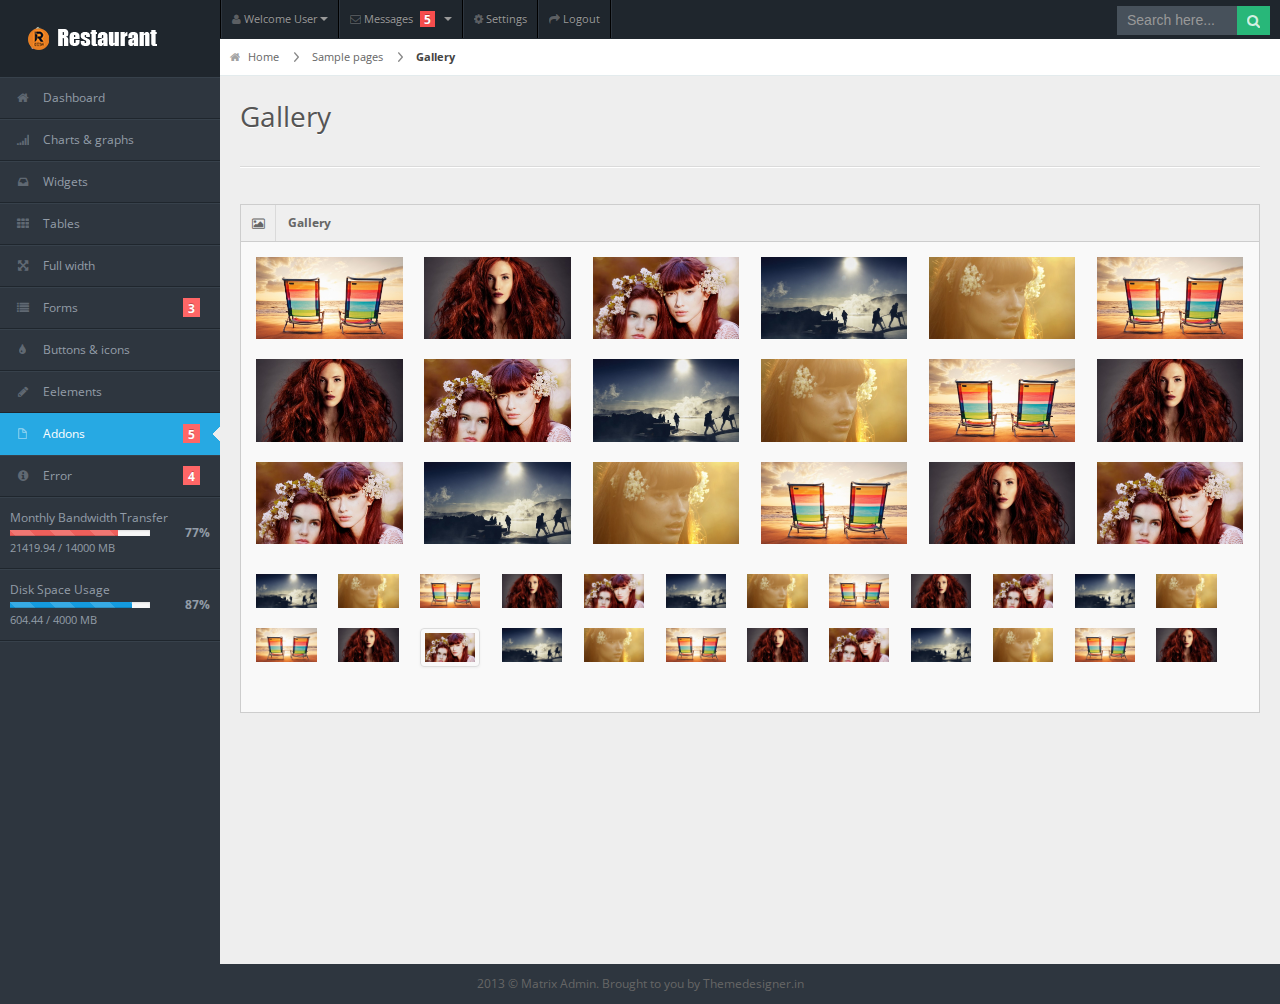
<file: template/dashboard/gallery.html>
<!DOCTYPE html>
<html lang="en">
<head>
<title>Matrix Admin</title>
<meta charset="UTF-8" />
<meta name="viewport" content="width=device-width, initial-scale=1.0" />
<link rel="stylesheet" href="css/bootstrap.min.css" />
<link rel="stylesheet" href="css/bootstrap-responsive.min.css" />
<link rel="stylesheet" href="css/matrix-style.css" />
<link rel="stylesheet" href="css/matrix-media.css" />
<link href="font-awesome/css/font-awesome.css" rel="stylesheet" />
<link href='http://fonts.googleapis.com/css?family=Open+Sans:400,700,800' rel='stylesheet' type='text/css'>
</head>
<body>

<!--Header-part-->
<div id="header">
  <h1><a href="dashboard.html">Matrix Admin</a></h1>
</div>
<!--close-Header-part--> 

<!--top-Header-menu-->
<div id="user-nav" class="navbar navbar-inverse">
  <ul class="nav">
    <li  class="dropdown" id="profile-messages" ><a title="" href="#" data-toggle="dropdown" data-target="#profile-messages" class="dropdown-toggle"><i class="icon icon-user"></i>  <span class="text">Welcome User</span><b class="caret"></b></a>
      <ul class="dropdown-menu">
        <li><a href="#"><i class="icon-user"></i> My Profile</a></li>
        <li class="divider"></li>
        <li><a href="#"><i class="icon-check"></i> My Tasks</a></li>
        <li class="divider"></li>
        <li><a href="login.html"><i class="icon-key"></i> Log Out</a></li>
      </ul>
    </li>
    <li class="dropdown" id="menu-messages"><a href="#" data-toggle="dropdown" data-target="#menu-messages" class="dropdown-toggle"><i class="icon icon-envelope"></i> <span class="text">Messages</span> <span class="label label-important">5</span> <b class="caret"></b></a>
      <ul class="dropdown-menu">
        <li><a class="sAdd" title="" href="#"><i class="icon-plus"></i> new message</a></li>
        <li class="divider"></li>
        <li><a class="sInbox" title="" href="#"><i class="icon-envelope"></i> inbox</a></li>
        <li class="divider"></li>
        <li><a class="sOutbox" title="" href="#"><i class="icon-arrow-up"></i> outbox</a></li>
        <li class="divider"></li>
        <li><a class="sTrash" title="" href="#"><i class="icon-trash"></i> trash</a></li>
      </ul>
    </li>
    <li class=""><a title="" href="#"><i class="icon icon-cog"></i> <span class="text">Settings</span></a></li>
    <li class=""><a title="" href="login.html"><i class="icon icon-share-alt"></i> <span class="text">Logout</span></a></li>
  </ul>
</div>

<!--start-top-serch-->
<div id="search">
  <input type="text" placeholder="Search here..."/>
  <button type="submit" class="tip-bottom" title="Search"><i class="icon-search icon-white"></i></button>
</div>
<!--close-top-serch--> 

<!--sidebar-menu-->

<div id="sidebar"> <a href="#" class="visible-phone"><i class="icon icon-file"></i> Addons</a>
  <ul>
    <li><a href="index.html"><i class="icon icon-home"></i> <span>Dashboard</span></a> </li>
    <li><a href="charts.html"><i class="icon icon-signal"></i> <span>Charts &amp; graphs</span></a> </li>
    <li><a href="widgets.html"><i class="icon icon-inbox"></i> <span>Widgets</span></a> </li>
    <li><a href="tables.html"><i class="icon icon-th"></i> <span>Tables</span></a></li>
    <li><a href="grid.html"><i class="icon icon-fullscreen"></i> <span>Full width</span></a></li>
    <li class="submenu"> <a href="#"><i class="icon icon-list"></i> <span>Forms</span> <span class="label label-important">3</span></a>
      <ul>
        <li><a href="form-common.html">Basic Form</a></li>
        <li><a href="form-validation.html">Form with Validation</a></li>
        <li><a href="form-wizard.html">Form with Wizard</a></li>
      </ul>
    </li>
    <li><a href="buttons.html"><i class="icon icon-tint"></i> <span>Buttons &amp; icons</span></a></li>
    <li><a href="interface.html"><i class="icon icon-pencil"></i> <span>Eelements</span></a></li>
    <li class="submenu active"> <a href="#"><i class="icon icon-file"></i> <span>Addons</span> <span class="label label-important">5</span></a>
      <ul>
        <li><a href="index2.html">Dashboard2</a></li>
        <li><a href="gallery.html">Gallery</a></li>
        <li><a href="calendar.html">Calendar</a></li>
        <li><a href="invoice.html">Invoice</a></li>
        <li><a href="chat.html">Chat option</a></li>
      </ul>
    </li>
    <li class="submenu"> <a href="#"><i class="icon icon-info-sign"></i> <span>Error</span> <span class="label label-important">4</span></a>
      <ul>
        <li><a href="error403.html">Error 403</a></li>
        <li><a href="error404.html">Error 404</a></li>
        <li><a href="error405.html">Error 405</a></li>
        <li><a href="error500.html">Error 500</a></li>
      </ul>
    </li>
    <li class="content"> <span>Monthly Bandwidth Transfer</span>
      <div class="progress progress-mini progress-danger active progress-striped">
        <div style="width: 77%;" class="bar"></div>
      </div>
      <span class="percent">77%</span>
      <div class="stat">21419.94 / 14000 MB</div>
    </li>
    <li class="content"> <span>Disk Space Usage</span>
      <div class="progress progress-mini active progress-striped">
        <div style="width: 87%;" class="bar"></div>
      </div>
      <span class="percent">87%</span>
      <div class="stat">604.44 / 4000 MB</div>
    </li>
  </ul>
</div>
<div id="content">
  <div id="content-header">
    <div id="breadcrumb"> <a href="#" title="Go to Home" class="tip-bottom"><i class="icon-home"></i> Home</a> <a href="#">Sample pages</a> <a href="#" class="current">Gallery</a> </div>
    <h1>Gallery</h1>
  </div>
  <div class="container-fluid"><hr>
    <div class="row-fluid">
      <div class="span12">
        <div class="widget-box">
          <div class="widget-title"> <span class="icon"> <i class="icon-picture"></i> </span>
            <h5>Gallery</h5>
          </div>
          <div class="widget-content">
            <ul class="thumbnails">
              <li class="span2"> <a> <img src="img/gallery/imgbox3.jpg" alt="" > </a>
                <div class="actions"> <a title="" class="" href="#"><i class="icon-pencil"></i></a> <a class="lightbox_trigger" href="img/gallery/imgbox3.jpg"><i class="icon-search"></i></a> </div>
              </li>
              <li class="span2"> <a> <img src="img/gallery/imgbox4.jpg" alt="" > </a>
                <div class="actions"> <a title="" href="#"><i class="icon-pencil"></i></a> <a class="lightbox_trigger" href="img/gallery/imgbox3.jpg"><i class="icon-search"></i></a> </div>
              </li>
              <li class="span2"> <a > <img src="img/gallery/imgbox5.jpg" alt="" > </a>
                <div class="actions"> <a title="" href="#"><i class="icon-pencil"></i></a> <a class="lightbox_trigger" href="img/gallery/imgbox3.jpg"><i class="icon-search"></i></a> </div>
              </li>
              <li class="span2"> <a> <img src="img/gallery/imgbox1.jpg" alt="" > </a>
                <div class="actions"> <a title="" href="#"><i class="icon-pencil"></i></a> <a class="lightbox_trigger" href="img/gallery/imgbox3.jpg"><i class="icon-search"></i></a> </div>
              </li>
              <li class="span2"> <a > <img src="img/gallery/imgbox2.jpg" alt="" > </a>
                <div class="actions"> <a title="" href="#"><i class="icon-pencil"></i></a> <a class="lightbox_trigger" href="img/gallery/imgbox3.jpg"><i class="icon-search"></i></a> </div>
              </li>
              <li class="span2"> <a> <img src="img/gallery/imgbox3.jpg" alt="" > </a>
                <div class="actions"> <a title="" href="#"><i class="icon-pencil"></i></a> <a class="lightbox_trigger" href="img/gallery/imgbox3.jpg"><i class="icon-search"></i></a> </div>
              </li>
              <li class="span2"> <a> <img src="img/gallery/imgbox4.jpg" alt="" > </a>
                <div class="actions"> <a title="" href="#"><i class="icon-pencil"></i></a> <a class="lightbox_trigger" href="img/gallery/imgbox3.jpg"><i class="icon-search"></i></a> </div>
              </li>
              <li class="span2"> <a> <img src="img/gallery/imgbox5.jpg" alt="" > </a>
                <div class="actions"> <a title="" href="#"><i class="icon-pencil"></i></a> <a class="lightbox_trigger" href="img/gallery/imgbox3.jpg"><i class="icon-search"></i></a> </div>
              </li>
              <li class="span2"> <a> <img src="img/gallery/imgbox1.jpg" alt="" > </a>
                <div class="actions"> <a title="" href="#"><i class="icon-pencil"></i></a> <a class="lightbox_trigger" href="img/gallery/imgbox3.jpg"><i class="icon-search"></i></a> </div>
              </li>
              <li class="span2"> <a> <img src="img/gallery/imgbox2.jpg" alt="" > </a>
                <div class="actions"> <a title="" href="#"><i class="icon-pencil"></i></a> <a class="lightbox_trigger" href="img/gallery/imgbox3.jpg"><i class="icon-search"></i></a> </div>
              </li>
              <li class="span2"> <a> <img src="img/gallery/imgbox3.jpg" alt="" > </a>
                <div class="actions"> <a title="" href="#"><i class="icon-pencil"></i></a> <a class="lightbox_trigger" href="img/gallery/imgbox3.jpg"><i class="icon-search"></i></a> </div>
              </li>
              <li class="span2"> <a> <img src="img/gallery/imgbox4.jpg" alt="" > </a>
                <div class="actions"> <a title="" href="#"><i class="icon-pencil"></i></a> <a class="lightbox_trigger" href="img/gallery/imgbox3.jpg"><i class="icon-search"></i></a> </div>
              </li>
              <li class="span2"> <a> <img src="img/gallery/imgbox5.jpg" alt="" > </a>
                <div class="actions"> <a title="" href="#"><i class="icon-pencil"></i></a> <a class="lightbox_trigger" href="img/gallery/imgbox3.jpg"><i class="icon-search"></i></a> </div>
              </li>
              <li class="span2"> <a> <img src="img/gallery/imgbox1.jpg" alt="" > </a>
                <div class="actions"> <a title="" href="#"><i class="icon-pencil"></i></a> <a class="lightbox_trigger" href="img/gallery/imgbox3.jpg"><i class="icon-search"></i></a> </div>
              </li>
              <li class="span2"> <a> <img src="img/gallery/imgbox2.jpg" alt="" > </a>
                <div class="actions"> <a title="" href="#"><i class="icon-pencil"></i></a> <a class="lightbox_trigger" href="img/gallery/imgbox3.jpg"><i class="icon-search"></i></a> </div>
              </li>
              <li class="span2"> <a> <img src="img/gallery/imgbox3.jpg" alt="" > </a>
                <div class="actions"> <a title="" href="#"><i class="icon-pencil"></i></a> <a class="lightbox_trigger" href="img/gallery/imgbox3.jpg"><i class="icon-search"></i></a> </div>
              </li>
              <li class="span2"> <a> <img src="img/gallery/imgbox4.jpg" alt="" > </a>
                <div class="actions"> <a title="" href="#"><i class="icon-pencil"></i></a> <a class="lightbox_trigger" href="img/gallery/imgbox3.jpg"><i class="icon-search"></i></a> </div>
              </li>
              <li class="span2"> <a> <img src="img/gallery/imgbox5.jpg" alt="" > </a>
                <div class="actions"> <a title="" href="#"><i class="icon-pencil"></i></a> <a class="lightbox_trigger" href="img/gallery/imgbox3.jpg"><i class="icon-search"></i></a> </div>
              </li>
            </ul>
            <ul class="thumbnails">
              <li class="span1"> <a> <img src="img/gallery/imgbox1.jpg" alt="" > </a>
                <div class="actions"> <a title="" href="#"><i class="icon-pencil"></i></a> <a class="lightbox_trigger" href="img/gallery/imgbox3.jpg"><i class="icon-search"></i></a> </div>
              </li>
              <li class="span1"> <a> <img src="img/gallery/imgbox2.jpg" alt="" > </a>
                <div class="actions"> <a title="" href="#"><i class="icon-pencil"></i></a> <a class="lightbox_trigger" href="img/gallery/imgbox3.jpg"><i class="icon-search"></i></a> </div>
              </li>
              <li class="span1"> <a> <img src="img/gallery/imgbox3.jpg" alt="" > </a>
                <div class="actions"> <a title="" href="#"><i class="icon-pencil"></i></a> <a class="lightbox_trigger" href="img/gallery/imgbox3.jpg"><i class="icon-search"></i></a> </div>
              </li>
              <li class="span1"> <a> <img src="img/gallery/imgbox4.jpg" alt="" > </a>
                <div class="actions"> <a title="" href="#"><i class="icon-pencil"></i></a> <a class="lightbox_trigger" href="img/gallery/imgbox3.jpg"><i class="icon-search"></i></a> </div>
              </li>
              <li class="span1"> <a> <img src="img/gallery/imgbox5.jpg" alt="" > </a>
                <div class="actions"> <a title="" href="#"><i class="icon-pencil"></i></a> <a class="lightbox_trigger" href="img/gallery/imgbox3.jpg"><i class="icon-search"></i></a> </div>
              </li>
              <li class="span1"> <a> <img src="img/gallery/imgbox1.jpg" alt="" > </a>
                <div class="actions"> <a title="" href="#"><i class="icon-pencil"></i></a> <a class="lightbox_trigger" href="img/gallery/imgbox3.jpg"><i class="icon-search"></i></a> </div>
              </li>
              <li class="span1"> <a> <img src="img/gallery/imgbox2.jpg" alt="" > </a>
                <div class="actions"> <a title="" href="#"><i class="icon-pencil"></i></a> <a class="lightbox_trigger" href="img/gallery/imgbox3.jpg"><i class="icon-search"></i></a> </div>
              </li>
              <li class="span1"> <a> <img src="img/gallery/imgbox3.jpg" alt="" > </a>
                <div class="actions"> <a title="" href="#"><i class="icon-pencil"></i></a> <a class="lightbox_trigger" href="img/gallery/imgbox3.jpg"><i class="icon-search"></i></a> </div>
              </li>
              <li class="span1"> <a> <img src="img/gallery/imgbox4.jpg" alt="" > </a>
                <div class="actions"> <a title="" href="#"><i class="icon-pencil"></i></a> <a class="lightbox_trigger" href="img/gallery/imgbox3.jpg"><i class="icon-search"></i></a> </div>
              </li>
              <li class="span1"> <a> <img src="img/gallery/imgbox5.jpg" alt="" > </a>
                <div class="actions"> <a title="" href="#"><i class="icon-pencil"></i></a> <a class="lightbox_trigger" href="img/gallery/imgbox3.jpg"><i class="icon-search"></i></a> </div>
              </li>
              <li class="span1"> <a> <img src="img/gallery/imgbox1.jpg" alt="" > </a>
                <div class="actions"> <a title="" href="#"><i class="icon-pencil"></i></a> <a class="lightbox_trigger" href="img/gallery/imgbox3.jpg"><i class="icon-search"></i></a> </div>
              </li>
              <li class="span1"> <a> <img src="img/gallery/imgbox2.jpg" alt="" > </a>
                <div class="actions"> <a title="" href="#"><i class="icon-pencil"></i></a> <a class="lightbox_trigger" href="img/gallery/imgbox3.jpg"><i class="icon-search"></i></a> </div>
              </li>
              <li class="span1"> <a> <img src="img/gallery/imgbox3.jpg" alt="" > </a>
                <div class="actions"> <a title="" href="#"><i class="icon-pencil"></i></a> <a class="lightbox_trigger" href="img/gallery/imgbox3.jpg"><i class="icon-search"></i></a> </div>
              </li>
              <li class="span1"> <a> <img src="img/gallery/imgbox4.jpg" alt="" > </a>
                <div class="actions"> <a title="" href="#"><i class="icon-pencil"></i></a> <a class="lightbox_trigger" href="img/gallery/imgbox3.jpg"><i class="icon-search"></i></a> </div>
              </li>
              <li class="span1"> <a class="thumbnail lightbox_trigger" href="img/gallery/imgbox5.jpg"> <img src="img/gallery/imgbox5.jpg" alt="" > </a>
                <div class="actions"> <a title="" href="#"><i class="icon-pencil"></i></a> <a class="lightbox_trigger" href="img/gallery/imgbox3.jpg"><i class="icon-search"></i></a> </div>
              </li>
              <li class="span1"> <a> <img src="img/gallery/imgbox1.jpg" alt="" > </a>
                <div class="actions"> <a title="" href="#"><i class="icon-pencil"></i></a> <a class="lightbox_trigger" href="img/gallery/imgbox3.jpg"><i class="icon-search"></i></a> </div>
              </li>
              <li class="span1"> <a> <img src="img/gallery/imgbox2.jpg" alt="" > </a>
                <div class="actions"> <a title="" href="#"><i class="icon-pencil"></i></a> <a class="lightbox_trigger" href="img/gallery/imgbox3.jpg"><i class="icon-search"></i></a> </div>
              </li>
              <li class="span1"> <a> <img src="img/gallery/imgbox3.jpg" alt="" > </a>
                <div class="actions"> <a title="" href="#"><i class="icon-pencil"></i></a> <a class="lightbox_trigger" href="img/gallery/imgbox3.jpg"><i class="icon-search"></i></a> </div>
              </li>
              <li class="span1"> <a> <img src="img/gallery/imgbox4.jpg" alt="" > </a>
                <div class="actions"> <a title="" href="#"><i class="icon-pencil"></i></a> <a class="lightbox_trigger" href="img/gallery/imgbox3.jpg"><i class="icon-search"></i></a> </div>
              </li>
              <li class="span1"> <a> <img src="img/gallery/imgbox5.jpg" alt="" > </a>
                <div class="actions"> <a title="" href="#"><i class="icon-pencil"></i></a> <a class="lightbox_trigger" href="img/gallery/imgbox3.jpg"><i class="icon-search"></i></a> </div>
              </li>
              <li class="span1"> <a> <img src="img/gallery/imgbox1.jpg" alt="" > </a>
                <div class="actions"> <a title="" href="#"><i class="icon-pencil"></i></a> <a class="lightbox_trigger" href="img/gallery/imgbox3.jpg"><i class="icon-search"></i></a> </div>
              </li>
              <li class="span1"> <a> <img src="img/gallery/imgbox2.jpg" alt="" > </a>
                <div class="actions"> <a title="" href="#"><i class="icon-pencil"></i></a> <a class="lightbox_trigger" href="img/gallery/imgbox3.jpg"><i class="icon-search"></i></a> </div>
              </li>
              <li class="span1"> <a> <img src="img/gallery/imgbox3.jpg" alt="" > </a>
                <div class="actions"> <a title="" href="#"><i class="icon-pencil"></i></a> <a class="lightbox_trigger" href="img/gallery/imgbox3.jpg"><i class="icon-search"></i></a> </div>
              </li>
              <li class="span1"> <a> <img src="img/gallery/imgbox4.jpg" alt="" > </a>
                <div class="actions"> <a title="" href="#"><i class="icon-pencil"></i></a> <a class="lightbox_trigger" href="img/gallery/imgbox3.jpg"><i class="icon-search"></i></a> </div>
              </li>
              
            </ul>
          </div>
        </div>
      </div>
    </div>
  </div>
</div>
<!--Footer-part-->
<div class="row-fluid">
  <div id="footer" class="span12"> 2013 &copy; Matrix Admin. Brought to you by <a href="http://themedesigner.in">Themedesigner.in</a> </div>
</div>
<!--end-Footer-part-->
<script src="js/jquery.min.js"></script> 
<script src="js/jquery.ui.custom.js"></script> 
<script src="js/bootstrap.min.js"></script> 
<script src="js/matrix.js"></script>
</body>
</html>
</file>
<file: template/dashboard/css/fullcalendar.css>
.fc {
    direction: ltr;
    text-align: left; border:1px solid #dadada;
}
.fc table {
    border-collapse: collapse;
    border-spacing: 0;
}
html .fc, .fc table {
    font-size: 1em;
}
.fc td, .fc th {
    padding: 0;
    vertical-align: top;
}
.fc-header {
    position: relative;
}
.fc-header td {
    position: relative;
    white-space: nowrap;
}
.fc-header-left {
    text-align: left;
}
.fc-header-center {
    left: 10%;
    position: absolute;
    text-align: center;
    top: 0;
    width: 80%;
}
.fc-button-inner {
    border-left: 1px solid #D5D5D5;
}
.panel-left .fc-header-right .fc-button:last-child .fc-button-inner {
	border-right: 1px solid #D5D5D5;
}
.fc-header-left .fc-button-inner {
    border: medium none;
}
.fc-header-right {
    position: absolute !important;
    right: 0;
    text-align: right;
    top: -37px;
}
.panel-left .fc-header-right {
	right: -1px;
}
.fc-header-title {
    display: inline-block;
    vertical-align: top;
}
.fc-header-title strong {
    display: block;
    margin-top: 0;
    padding: 8px 12px !important;
    white-space: nowrap;
}
.fc .fc-header-space {
    padding-left: 10px;
}
.fc-header .fc-corner-right {
    float: right;
    margin-right: 1px;
}
.fc-header .ui-corner-right {
    margin-right: 0;
}
.fc-header .fc-state-hover, .fc-header .ui-state-hover {
    z-index: 2;
}
.fc-header .fc-state-down {
    z-index: 3;
}
.fc-header .fc-state-active, .fc-header .ui-state-active {
    z-index: 4;
}
.fc-button-prev .fc-button-content {
    background: url("../img/larrow.png") no-repeat scroll 15px 13px transparent;
    width: 10px;
}
.fc-button-next .fc-button-content {
    background: url("../img/rarrow.png") no-repeat scroll 15px 13px transparent;
    width: 10px;
}
.fc-content {
}
.fc-view {
    overflow: hidden;
    width: 100%;
}
.fc-widget-header, .fc-widget-content {
    border: 1px solid #D5D5D5;
}
.fc-state-highlight {
    background: url("../images/backgrounds/calActiveBg.html") repeat-x scroll 0 0 #F5F5F5;
}
.fc-cell-overlay {
    background: none repeat scroll 0 0 #99CCFF;
    opacity: 0.2;
}
.fc-button {
    cursor: pointer;
    display: inline-block;
    position: relative;
}
.fc-state-default {
}
.fc-button-inner {
    float: left;
    overflow: hidden;
    position: relative;
}
.fc-state-default .fc-button-inner {
}
.fc-button-content {
    float: left;
    height: 36px;
    line-height: 37px;
    padding: 0 14px;
    position: relative;
    white-space: nowrap;
}
.fc-header-right .fc-button-content {
    height: 37px;
}
.fc-button-content .fc-icon-wrap {
    float: left;
    position: relative;
    top: 50%;
}
.fc-button-content .ui-icon {
    float: left;
    margin-top: -50%;
    position: relative;
}
.fc-state-default .fc-button-effect {
    left: 0;
    position: absolute;
    top: 50%;
}
.fc-state-default .fc-button-effect span {
}
.fc-state-default, .fc-state-default .fc-button-inner {
}
.fc-state-hover, .fc-state-hover .fc-button-inner {
}
.fc-state-down, .fc-state-down .fc-button-inner {
}
.fc-state-active, .fc-state-active .fc-button-inner {
    background: none repeat scroll 0 0 #F9F9F9;
    color: #797979;
}
.fc-first th {
    padding-top: 1px;
}
.fc-state-disabled, .fc-state-disabled .fc-button-inner {
    border-color: #DDDDDD;
    color: #999999;
}
.fc-state-disabled {
    cursor: default;
}
.fc-state-disabled .fc-button-effect {
    display: none;
}
.fc-event {
    border-style: solid;
    border-width: 0;
    cursor: default;
    font-size: 0.85em;
}
a.fc-event, .fc-event-draggable {
    cursor: pointer;
}
a.fc-event {
    text-decoration: none;
}
.fc-rtl .fc-event {
    text-align: right;
}
.fc-event-skin {
    background-color: #fb7a2c;
    border-color: #000000;
    border-radius: 2px 2px 2px 2px;
    color: #FFFFFF;
    display: block;
    font-size: 11px;
    margin-top: 1px;
    padding: 1px 0;
}
.fc-event-inner {
    border-style: solid;
    border-width: 0;
    height: 100%;
    overflow: hidden;
    position: relative;
    width: 100%;
}
.fc-event-time, .fc-event-title {
    display: block;
    float: left;
    line-height: 16px;
    padding: 0 2px 1px 5px;
}
.fc .ui-resizable-handle {
    display: block;
    font-size: 300%;
    line-height: 50%;
    overflow: hidden;
    position: absolute;
    z-index: 99999;
}
.fc-event-hori {
    margin-bottom: 1px;
}
.fc-event-hori .ui-resizable-e {
    cursor: e-resize;
    height: 100% !important;
    right: -3px !important;
    top: 0 !important;
    width: 7px !important;
}
.fc-event-hori .ui-resizable-w {
    cursor: w-resize;
    height: 100% !important;
    left: -3px !important;
    top: 0 !important;
    width: 7px !important;
}
.fc-event-hori .ui-resizable-handle {
}
.fc-corner-left {
    margin-left: 1px;
}
.fc-corner-left .fc-button-inner, .fc-corner-left .fc-event-inner {
}
.fc-corner-right {
    margin-right: 1px;
}
.fc-corner-right .fc-button-inner, .fc-corner-right .fc-event-inner {
    margin-right: -1px;
}
.fc-corner-top {
    margin-top: 1px;
}
.fc-corner-top .fc-event-inner {
    margin-top: -1px;
}
.fc-corner-bottom {
    margin-bottom: 1px;
}
.fc-corner-bottom .fc-event-inner {
    margin-bottom: -1px;
}
.fc-corner-left .fc-event-inner {
}
.fc-corner-right .fc-event-inner {
}
.fc-corner-top .fc-event-inner {
    border-top-width: 1px;
}
.fc-corner-bottom .fc-event-inner {
    border-bottom-width: 1px;
}
table.fc-border-separate {
    border-collapse: separate;
}
.fc-border-separate th, .fc-border-separate td {
    border-width: 1px 0 0 1px;
}
.fc-border-separate td:first-child, .fc-border-separate th:first-child {
    border-left: medium none;
}
.fc-border-separate th.fc-last, .fc-border-separate td.fc-last {
}
.fc-border-separate tr.fc-last th, .fc-border-separate tr.fc-last td {
    border-top-width: 1px;
}
.fc-border-separate tbody tr.fc-first td, .fc-border-separate tbody tr.fc-first th {
    border-top-width: 1px;
}
.fc-grid th {
    text-align: center;
}
.fc-grid .fc-day-number {
    float: right;
    padding: 3px 5px;
}
.fc-grid .fc-other-month .fc-day-number {
    opacity: 0.3;
}
.fc-grid .fc-day-content {
    clear: both;
    padding: 5px 2px 3px;
}
.fc-grid .fc-event-time {
    font-weight: bold;
}
.fc-rtl .fc-grid .fc-day-number {
    float: left;
}
.fc-rtl .fc-grid .fc-event-time {
    float: right;
}
.fc-agenda table {
    border-collapse: separate;
}
.fc-agenda-days th {
    text-align: center;
}
.fc-agenda .fc-agenda-axis {
    font-weight: normal;
    padding: 0 4px;
    text-align: right;
    vertical-align: middle;
    white-space: nowrap;
    width: 50px;
}
.fc-agenda .fc-day-content {
    padding: 2px 2px 1px;
}
.fc-agenda-days .fc-agenda-axis {
    border-right-width: 1px;
}
.fc-agenda-days .fc-col0 {
    border-left-width: 0;
}
.fc-agenda-allday th {
    border-width: 0 1px;
}
.fc-agenda-allday .fc-day-content {
    min-height: 34px;
}
.fc-agenda-divider-inner {
    height: 2px;
    overflow: hidden;
}
.fc-widget-header .fc-agenda-divider-inner {
    background: none repeat scroll 0 0 #EEEEEE;
}
.fc-agenda-slots th {
    border-width: 1px 1px 0;
}
.fc-agenda-slots td {
    background: none repeat scroll 0 0 transparent;
    border-width: 1px 0 0;
}
.fc-agenda-slots td div {
    height: 20px;
}
.fc-agenda-slots tr.fc-slot0 th, .fc-agenda-slots tr.fc-slot0 td {
    border-top-width: 0;
}
.fc-agenda-slots tr.fc-minor th, .fc-agenda-slots tr.fc-minor td {
    border-top-style: dotted;
}
.fc-agenda-slots tr.fc-minor th.ui-widget-header {
}
.fc-event-vert {
    border-width: 0 1px;
}
.fc-event-vert .fc-event-head, .fc-event-vert .fc-event-content {
    overflow: hidden;
    position: relative;
    width: 100%;
    z-index: 2;
}
.fc-event-vert .fc-event-time {
    font-size: 10px;
    white-space: nowrap;
}
.fc-event-vert .fc-event-bg {
    background: none repeat scroll 0 0 #FFFFFF;
    height: 100%;
    left: 0;
    opacity: 0.3;
    position: absolute;
    top: 0;
    width: 100%;
    z-index: 1;
}
.fc .ui-draggable-dragging .fc-event-bg, .fc-select-helper .fc-event-bg {
}
.fc-event-vert .ui-resizable-s {
    bottom: 0 !important;
    cursor: s-resize;
    font-family: monospace;
    font-size: 11px !important;
    height: 8px !important;
    line-height: 8px !important;
    overflow: hidden !important;
    text-align: center;
    width: 100% !important;
}
.fc-agenda .ui-resizable-resizing {
}

#external-events .external-event {
	margin-bottom: 5px; cursor:all-scroll;
}
</file>
<file: template/dashboard/css/matrix-media.css>
body {
	background:#2E363F;
}

#header {
	background-color: #1f262d;
   margin-top:10px;
}
#search input[type=text], #search button {
	background-color: #28b779;
}
#search input[type=text]:focus {
	color: #777777;
}
#sidebar > ul{border-bottom: 1px solid #37414b}
#sidebar > ul > li {
	border-top: 1px solid #37414b; border-bottom: 1px solid #1f262d;
}
#sidebar > ul > li.active {
    background-color: #27a9e3; border-bottom: 1px solid #27a9e3;  border-top: 1px solid #27a9e3;
}
#sidebar > ul > li.active a{ color:#fff; text-decoration:none;}

#sidebar > ul > li > a > .label {
	background-color:#F66;
}
#sidebar > ul > li > a:hover {
	background-color: #27a9e3; color:#fff;
}
#sidebar > ul li ul {
	background-color: #1e242b;
}
#sidebar > ul li ul li a{ color:#939da8}
#sidebar > ul li ul li a:hover, #sidebar > ul li ul li.active a {
	color: #fff;
	background-color: #28b779;
}


#search input[type=text] {
	background-color: #47515b; color: #fff; 
}
#search input[type=text]:focus {
	color: #2e363f; color: #fff; box-shadow:none;
}
.dropdown-menu li a:hover, .dropdown-menu .active a, .dropdown-menu .active a:hover {
    color: #eeeeee;
	background:#666;
   
}
.top_message{ float:right; padding:20px 12px; position:relative; top:-13px; border-left:1px solid #3D3A37; font-size:14px; line-height:20px; *line-height:20px; color:#333; text-align:center;  vertical-align:middle; cursor:pointer; }
.top_message:hover{ background:#000}
.rightzero{ right:0px; display:none;}
@media (max-width: 480px) {
	#sidebar > a {
		background:#27a9e3;
		
	}
	.quick-actions_homepage .quick-actions li{ min-width:100%;}
	#user-nav{ margin:0px auto; top:-31px; border-top:none; width:250px; left:-3%; text-align:center; float:none;}
#user-nav > ul > li:last-child{ border-right:1px solid #363E48}
#user-nav > ul > li{ border-top:1px solid #363E48}
#sidebar{ top:-30px;}
#content{ margin-top:-30px;}
#sidebar{ clear:both;}
}
@media (min-width: 768px) and (max-width: 970px) {.quick-actions_homepage .quick-actions li{ min-width:20.5%;}}
@media (min-width: 481px) and (max-width: 767px) {
	#sidebar > ul ul:before {
	}
	#sidebar > ul ul:after {
		border-right: 6px solid #222222;
    }
	.quick-actions_homepage .quick-actions li{ min-width:47%;}
}
div.tagsinput { border:1px solid #CCC; background: #FFF; padding:5px; width:300px; height:100px; overflow-y: auto;}
div.tagsinput span.tag { border: 1px solid #a5d24a; -moz-border-radius:2px; -webkit-border-radius:2px; display: block; float: left; padding: 5px; text-decoration:none; background: #cde69c; color: #638421; margin-right: 5px; margin-bottom:5px;font-family: helvetica;  font-size:13px;}
div.tagsinput span.tag a { font-weight: bold; color: #82ad2b; text-decoration:none; font-size: 11px;  } 
div.tagsinput input { width:80px; margin:0px; font-family: helvetica; font-size: 13px; border:1px solid transparent; padding:5px; background: transparent; color: #000; outline:0px;  margin-right:5px; margin-bottom:5px; }
div.tagsinput div { display:block; float: left; } 
.tags_clear { clear: both; width: 100%; height: 0px; }
.not_valid {background: #FBD8DB !important; color: #90111A !important;}
</file>
<file: aboutStyle.css>
/* M. Syifa'ul Ikrom Almasyriqi */
/* TI-2G */

* {
    margin: 0;
    padding: 0;
    font-family: sans-serif;
    font-family: 'Dosis', sans-serif;
    box-sizing: border-box;
}

@font-face {
    font-family: 'Parisienne';
    src: url(font/Parisienne/Parisienne-Regular.ttf);
}

@font-face {
    font-family: 'Nunito';
    src: url(font/Nunito/Nunito-Regular.ttf);
}

html {
    font-size: 20px;
    text-rendering: optimizeLegibility;
}

.navbar {
    position: absolute;
    padding-top: 20px;
    width: 1140px;
    height: auto;
}

.navbar img {
    height: 80px;
    padding-left: 60px;
    width: auto;
    float: left;
    margin: 10px;
}

.navbar ul {
    float: right;
}

.navbar ul li {
    display: inline-block;
    padding: 10px 15px;
    color: #1A1A1A;
    font-size: 90%;
    transition: border 0.5s;
}

a {
    text-decoration: none !important;
    color: #1A1A1A !important;
}

.navbar ul li:hover {
    border-bottom: 2px solid #e67e22 !important;
}

/* =================== Story of R~DISH =================== */

.restaurant-info {
    display: flex;
    align-items: center;
}

.restaurant-description,
.restaurant-info-img {
    flex-basis: 50%;
}

.restaurant-description {
    margin-top: 120px;
    margin-left: 100px;
    padding-top: 50px;
    text-align: center;
    animation: fadeRight 1s forwards;
    animation-delay: .2s;
}

.restaurant-info-img {
    margin: 40px 50px;
    animation: fadeLeft 1s forwards;
    animation-delay: .2s;
}

.restaurant-info-img img {
    width: 100%;
    padding-top: 180px;
    padding-right: 100px;
}

.global-headline {
    text-align: center;
    margin-bottom: 40px;
}

.sub-headline-1 h2,
span {
    font-family: 'Parisienne';
    color: #e67e22;
}

.sub-headline-1 span {
    font-size: 2em;
}

.sub-headline-2 h1 {
    font-family: 'Nunito';
    letter-spacing: 5px;
    line-height: 0;
}

.restaurant-description p,
.menu-description p {
    margin-bottom: 40px;
    font-size: 15px;
    font-family: 'Nunito';
}

.btn {
    padding: 8px 40px;
    font-weight: 10;
    text-decoration: none;
    color: white !important;
    border-radius: 200px;
    transition: background-color 0.2s, border 0.2s, color 0.2s;
}

.btn-1 {
    background-color: #e67e22;
    margin-right: 15px;
    transition: 0.5s;
}

.btn-1:hover {
    background-color: #1A1A1A !important;
}

/* =================== Between =================== */

#between {
    background-image: linear-gradient(rgba(0, 0, 0, 0.5), rgba(0, 0, 0, 0.5)),
        url("img/img-between.jpg");
    background-size: cover;
    background-position: center;
    background-attachment: fixed;
    height: 70vh;
}

#between .white h1 {
    color: #fff;
}

#between .perfect h2 {
    padding-top: 160px;
}

.animate-top {
    margin-top: 50px;
}

/* =================== Menu =================== */

.menu,
.restaurant-menu-img {
    display: flex;
    align-items: center;
}

.menu-description,
.restaurant-menu-img,
.col-menu {
    flex-basis: 50%;
}

.restaurant-menu-img {
    margin-top: 10px;
    margin-left: 100px;
    padding-top: 50px;
    text-align: center;
}

.restaurant-menu-img img {
    width: 100%;
}

.menu-description {
    padding-right: 100px;
    text-align: center;
    margin-top: 20px;
    margin-left: 100px;
}

.menu-description p {
    margin-bottom: 40px;
}

.col-menu img {
    padding: 5px;
}


/* =================== Footer =================== */

.line-footer {
    margin-top: 50px;
    width: 1140px;
    height: 1px;
    background-color: #e67e22;
    display: inline-block;
}

footer p {
    font-size: 15px;
    text-align: center;
    margin: 20px;
    padding-bottom: 20px;
}

#copyright p {
    letter-spacing: 0.20em;
    text-align: center;
    font-size: 0.80em;
    color: #6f6f6f;
}

@keyframes fadeRight {
    0% {
        transform: translateX(-10rem);
    }

    100% {
        opacity: 1;
        transform: translateX(0);
    }
}

@keyframes fadeLeft {
    0% {
        transform: translateX(10rem);
    }

    100% {
        opacity: 1;
        transform: translateX(0);
    }
}
</file>
<file: template/dashboard/css/uniform.css>
/*

Uniform Theme: Uniform Default
Version: 1.6
By: Josh Pyles
License: MIT License
---
For use with the Uniform plugin:
http://pixelmatrixdesign.com/uniform/
---
Generated by Uniform Theme Generator:
http://pixelmatrixdesign.com/uniform/themer.html

*/

/* Global Declaration */

div.selector, 
div.selector span, 
div.checker span,
div.radio span, 
div.uploader, 
div.uploader span.action,
div.button,
div.button span {
  background-image: url(../img/sprite.png);
  background-repeat: no-repeat;
  -webkit-font-smoothing: antialiased;
}

.selector, 
.radio, 
.checker, 
.uploader,
.button, 
.selector *, 
.radio *, 
.checker *, 
.uploader *,
.button *{
  margin: 0;
  padding: 0;
}

/* INPUT & TEXTAREA */



input.text:focus,
input.email:focus,
input.password:focus,
textarea.uniform:focus {
}

/* SPRITES */

/* Select */

div.selector {
  background-position: -483px -130px;
  line-height: 26px;
  height: 26px;
}

div.selector span {
  background-position: right 0px;
  height: 26px;
  line-height: 26px;
}

div.selector select {
  /* change these to adjust positioning of select element */
  top: 0px;
  left: 0px;
}

div.selector:active, 
div.selector.active {
  background-position: -483px -156px;
}

div.selector:active span, 
div.selector.active span {
  background-position: right -26px;
}

div.selector.focus, div.selector.hover, div.selector:hover {
  background-position: -483px -182px;
}

div.selector.focus span, div.selector.hover span, div.selector:hover span {
  background-position: right -52px;
}

div.selector.focus:active,
div.selector.focus.active,
div.selector:hover:active,
div.selector.active:hover {
  background-position: -483px -208px;
}

div.selector.focus:active span,
div.selector:hover:active span,
div.selector.active:hover span,
div.selector.focus.active span {
  background-position: right -78px;
}

div.selector.disabled {
  background-position: -483px -234px;
}

div.selector.disabled span {
  background-position: right -104px;
}

/* Checkbox */

div.checker {
  width: 19px;
  height: 19px;
}

div.checker input {
  width: 19px;
  height: 19px;
}

div.checker span {
  background-position: 0px -260px;
  height: 19px;
  width: 19px;
}

div.checker:active span, 
div.checker.active span {
  background-position: -19px -260px;
}

div.checker.focus span,
div.checker:hover span {
  background-position: -38px -260px;
}

div.checker.focus:active span,
div.checker:active:hover span,
div.checker.active:hover span,
div.checker.focus.active span {
  background-position: -57px -260px;
}

div.checker span.checked {
  background-position: -76px -260px;
}

div.checker:active span.checked, 
div.checker.active span.checked {
  background-position: -95px -260px;
}

div.checker.focus span.checked,
div.checker:hover span.checked {
  background-position: -114px -260px;
}

div.checker.focus:active span.checked,
div.checker:hover:active span.checked,
div.checker.active:hover span.checked,
div.checker.active.focus span.checked {
  background-position: -133px -260px;
}

div.checker.disabled span,
div.checker.disabled:active span,
div.checker.disabled.active span {
  background-position: -152px -260px;
}

div.checker.disabled span.checked,
div.checker.disabled:active span.checked,
div.checker.disabled.active span.checked {
  background-position: -171px -260px;
}

/* Radio */

div.radio {
  width: 18px;
  height: 18px;
}

div.radio input {
  width: 18px;
  height: 18px;
}

div.radio span {
  height: 18px;
  width: 18px;
  background-position: 0px -279px;
}

div.radio:active span, 
div.radio.active span {
  background-position: -18px -279px;
}

div.radio.focus span, 
div.radio:hover span {
  background-position: -36px -279px;
}

div.radio.focus:active span,
div.radio:active:hover span,
div.radio.active:hover span,
div.radio.active.focus span {
  background-position: -54px -279px;
}

div.radio span.checked {
  background-position: -72px -279px;
}

div.radio:active span.checked,
div.radio.active span.checked {
  background-position: -90px -279px;
}

div.radio.focus span.checked, div.radio:hover span.checked {
  background-position: -108px -279px;
}

div.radio.focus:active span.checked, 
div.radio:hover:active span.checked,
div.radio.focus.active span.checked,
div.radio.active:hover span.checked {
  background-position: -126px -279px;
}

div.radio.disabled span,
div.radio.disabled:active span,
div.radio.disabled.active span {
  background-position: -144px -279px;
}

div.radio.disabled span.checked,
div.radio.disabled:active span.checked,
div.radio.disabled.active span.checked {
  background-position: -162px -279px;
}

/* Uploader */

div.uploader {
  background-position: 0px -297px;
  height: 28px;
}

div.uploader span.action {
  background-position: right -409px;
  height: 24px;
  line-height: 24px;
}

div.uploader span.filename {
  height: 24px;
  /* change this line to adjust positioning of filename area */
  margin: 2px 0px 2px 2px;
  line-height: 24px;
}

div.uploader.focus,
div.uploader.hover,
div.uploader:hover {
  background-position: 0px -353px;
}

div.uploader.focus span.action,
div.uploader.hover span.action,
div.uploader:hover span.action {
  background-position: right -437px;
}

div.uploader.active span.action,
div.uploader:active span.action {
  background-position: right -465px;
}

div.uploader.focus.active span.action,
div.uploader:focus.active span.action,
div.uploader.focus:active span.action,
div.uploader:focus:active span.action {
  background-position: right -493px;
}

div.uploader.disabled {
  background-position: 0px -325px;
}

div.uploader.disabled span.action {
  background-position: right -381px;
}

div.button {
  background-position: 0px -523px;
}

div.button span {
  background-position: right -643px;
}

div.button.focus,
div.button:focus,
div.button:hover,
div.button.hover {
  background-position: 0px -553px;
}

div.button.focus span,
div.button:focus span,
div.button:hover span,
div.button.hover span {
  background-position: right -673px; 
}

div.button.active,
div.button:active {
  background-position: 0px -583px;
}

div.button.active span,
div.button:active span {
  background-position: right -703px;
  color: #555;
}

div.button.disabled,
div.button:disabled {
  background-position: 0px -613px;
}

div.button.disabled span,
div.button:disabled span {
  background-position: right -733px;
  color: #bbb;
  cursor: default;
}

/* PRESENTATION */

/* Button */

div.button {
  height: 30px;
}

div.button span {
  margin-left: 13px;
  height: 22px;
  padding-top: 8px;
  font-weight: bold;
  font-family: "Helvetica Neue", Helvetica, Arial, sans-serif;
  font-size: 12px;
  letter-spacing: 1px;
  text-transform: uppercase;
  padding-left: 2px;
  padding-right: 15px;
}

/* Select */
div.selector {
  width: 190px;
  font-size: 12px;
}

div.selector select {
  min-width: 190px;
  font-family: "Helvetica Neue", Helvetica, Arial, sans-serif;
  font-size: 12px;
  border: solid 1px #fff;
}

div.selector span {
  padding: 0px 25px 0px 2px;
  cursor: pointer;
}

div.selector span {
  color: #666;
  width: 158px;
  text-shadow: 0 1px 0 #fff;
}

div.selector.disabled span {
  color: #bbb;
}

/* Checker */
div.checker {
  margin-right: 5px;
}

/* Radio */
div.radio {
  margin-right: 3px;
}

/* Uploader */
div.uploader {
  width: 190px;
  cursor: pointer;
}

div.uploader span.action {
  width: 85px;
  text-align: center;
  text-shadow: #fff 0px 1px 0px;
  background-color: #fff;
  font-size: 11px;
  font-weight: bold;
}

div.uploader span.filename {
  color: #777;
  width: 82px;
  border-right: solid 1px #bbb;
  font-size: 11px;
}

div.uploader input {
  width: 190px;
}

div.uploader.disabled span.action {
  color: #aaa;
}

div.uploader.disabled span.filename {
  border-color: #ddd;
  color: #aaa;
}
/*

CORE FUNCTIONALITY 

Not advised to edit stuff below this line
-----------------------------------------------------
*/

.selector, 
.checker, 
.button, 
.radio, 
.uploader {
  display: -moz-inline-box;
  display: inline-block;
  vertical-align: middle;
  zoom: 1;
  *display: inline;
}

.selector select:focus, .radio input:focus, .checker input:focus, .uploader input:focus {
  outline: 0;
}

/* Button */

div.button a,
div.button button,
div.button input {
  position: absolute;
}

div.button {
  cursor: pointer;
  position: relative;
}

div.button span {
  display: -moz-inline-box;
  display: inline-block;
  line-height: 1;
  text-align: center;
}

/* Select */

div.selector {
  position: relative;
  padding-left: 10px;
  overflow: hidden;
}

div.selector span {
  display: block;
  overflow: hidden;
  text-overflow: ellipsis;
  white-space: nowrap;
}

div.selector select {
  position: absolute;
  opacity: 0;
  filter: alpha(opacity:0);
  height: 25px;
  border: none;
  background: none;
}

/* Checker */

div.checker {
  position: relative;
}

div.checker span {
  display: -moz-inline-box;
  display: inline-block;
  text-align: center;
}

div.checker input {
  opacity: 0;
  filter: alpha(opacity:0);
  display: inline-block;
  background: none;
}

/* Radio */

div.radio {
  position: relative;
}

div.radio span {
  display: -moz-inline-box;
  display: inline-block;
  text-align: center;
}

div.radio input {
  opacity: 0;
  filter: alpha(opacity:0);
  text-align: center;
  display: inline-block;
  background: none;
}

/* Uploader */

div.uploader {
  position: relative;
  overflow: hidden;
  cursor: default;
}

div.uploader span.action {
  float: left;
  display: inline;
  padding: 2px 0px;
  overflow: hidden;
  cursor: pointer;
}

div.uploader span.filename {
  padding: 0px 10px;
  float: left;
  display: block;
  overflow: hidden;
  text-overflow: ellipsis;
  white-space: nowrap;
  cursor: default;
  position:relative;
}

div.uploader input {
  opacity: 0;
  filter: alpha(opacity:0);
  position: absolute;
  top: 0;
  right: 0;
  bottom: 0;
  float: right;
  height: 25px;
  border: none;
  cursor: default;
}
</file>
<file: template/dashboard/css/select2.css>
/*
Version: 3.2 Timestamp: Mon Sep 10 10:38:04 PDT 2012
*/
.select2-container {
    position: relative;
    display: inline-block;
    /* inline-block for ie7 */
    zoom: 1;
    *display: inline;
    vertical-align: top; width:90%;
}
.dataTables_length .select2-container{ width:auto!important;}
.select2-container,
.select2-drop,
.select2-search,
.select2-search input{
  /*
    Force border-box so that % widths fit the parent
    container without overlap because of margin/padding.

    More Info : http://www.quirksmode.org/css/box.html
  */
  -moz-box-sizing: border-box;    /* firefox */
  -ms-box-sizing: border-box;     /* ie */
  -webkit-box-sizing: border-box; /* webkit */
  -khtml-box-sizing: border-box;  /* konqueror */
  box-sizing: border-box;         /* css3 */
}

.select2-container .select2-choice {
    background-color: #fff;

    -moz-background-clip: padding;
    -webkit-background-clip: padding-box;
    background-clip: padding-box;
    border: 1px solid #aaa;
    display: block;
    overflow: hidden;
    white-space: nowrap;
    position: relative;
    height: 26px;
    line-height: 26px;
    padding: 0 0 0 8px;
    color: #444;
    text-decoration: none;
}

.select2-container.select2-drop-above .select2-choice
{
    border-bottom-color: #aaa;
   
}

.select2-container .select2-choice span {
    margin-right: 26px;
    display: block;
    overflow: hidden;
    white-space: nowrap;
    -o-text-overflow: ellipsis;
    -ms-text-overflow: ellipsis;
    text-overflow: ellipsis;
}

.select2-container .select2-choice abbr {
  display: block;
  position: absolute;
  right: 26px;
  top: 8px;
  width: 12px;
  height: 12px;
  font-size: 1px;
  background: url('../img/select2.png') right top no-repeat;
  cursor: pointer;
  text-decoration: none;
  border:0;
  outline: 0;
}
.select2-container .select2-choice abbr:hover {
  background-position: right -11px;
  cursor: pointer;
}

.select2-drop {
    background: #fff;
    color: #000;
    border: 1px solid #aaa;
    border-top: 0;
    position: absolute;
    top: 100%;
    -webkit-box-shadow: 0 4px 5px rgba(0, 0, 0, .15);
    -moz-box-shadow: 0 4px 5px rgba(0, 0, 0, .15);
    -o-box-shadow: 0 4px 5px rgba(0, 0, 0, .15);
    box-shadow: 0 4px 5px rgba(0, 0, 0, .15);
    z-index: 9999;
    width:100%;
    margin-top:-1px;

}

.select2-drop.select2-drop-above {
 
    margin-top:1px;
    border-top: 1px solid #aaa;
    border-bottom: 0;

    -webkit-box-shadow: 0 -4px 5px rgba(0, 0, 0, .15);
    -moz-box-shadow: 0 -4px 5px rgba(0, 0, 0, .15);
    -o-box-shadow: 0 -4px 5px rgba(0, 0, 0, .15);
    box-shadow: 0 -4px 5px rgba(0, 0, 0, .15);
}

.select2-container .select2-choice div {
   
    -moz-background-clip: padding;
    -webkit-background-clip: padding-box;
    background-clip: padding-box;
    background: #ccc;
    border-left: 1px solid #aaa;
    position: absolute;
    right: 0;
    top: 0;
    display: block;
    height: 100%;
    width: 18px;
}

.select2-container .select2-choice div b {
    background: url('../img/select2.png') no-repeat 0 1px;
    display: block;
    width: 100%;
    height: 100%;
}

.select2-search {
  display: inline-block;
    white-space: nowrap;
    z-index: 10000;
  min-height: 26px;
  width: 100%;
  margin: 0;
  padding-left: 4px;
  padding-right: 4px;
}

.select2-search-hidden {
  display: block;
  position: absolute;
  left: -10000px;
}

.select2-search input {
    background: #fff url('../img/select2.png') no-repeat 100% -22px;
    background: url('../img/select2.png') no-repeat 100% -22px, -webkit-gradient(linear, left bottom, left top, color-stop(0.85, white), color-stop(0.99, #eeeeee));
    background: url('../img/select2.png') no-repeat 100% -22px, -webkit-linear-gradient(center bottom, white 85%, #eeeeee 99%);
    background: url('../img/select2.png') no-repeat 100% -22px, -moz-linear-gradient(center bottom, white 85%, #eeeeee 99%);
    background: url('../img/select2.png') no-repeat 100% -22px, -o-linear-gradient(bottom, white 85%, #eeeeee 99%);
    background: url('../img/select2.png') no-repeat 100% -22px, -ms-linear-gradient(top, #ffffff 85%, #eeeeee 99%);
    background: url('../img/select2.png') no-repeat 100% -22px, linear-gradient(top, #ffffff 85%, #eeeeee 99%);
    padding: 4px 20px 4px 5px;
    outline: 0;
    border: 1px solid #aaa;
    font-family: sans-serif;
    font-size: 1em;
    width:100%;
    margin:0;
    height:auto !important;
    min-height: 26px;
    -webkit-box-shadow: none;
    -moz-box-shadow: none;
    box-shadow: none;
    border-radius: 0;
    -moz-border-radius: 0;
    -webkit-border-radius: 0;
}

.select2-drop.select2-drop-above .select2-search input
{
    margin-top:4px;
}

.select2-search input.select2-active {
    background: #fff url('../img/spinner.gif') no-repeat 100%;
    background: url('../img/spinner.gif') no-repeat 100%, -webkit-gradient(linear, left bottom, left top, color-stop(0.85, white), color-stop(0.99, #eeeeee));
    background: url('../img/spinner.gif') no-repeat 100%, -webkit-linear-gradient(center bottom, white 85%, #eeeeee 99%);
    background: url('../img/spinner.gif') no-repeat 100%, -moz-linear-gradient(center bottom, white 85%, #eeeeee 99%);
    background: url('../img/spinner.gif') no-repeat 100%, -o-linear-gradient(bottom, white 85%, #eeeeee 99%);
    background: url('../img/spinner.gif') no-repeat 100%, -ms-linear-gradient(top, #ffffff 85%, #eeeeee 99%);
    background: url('../img/spinner.gif') no-repeat 100%, linear-gradient(top, #ffffff 85%, #eeeeee 99%);
}


.select2-container-active .select2-choice,
.select2-container-active .select2-choices {
    -webkit-box-shadow: 0 0 5px rgba(0,0,0,.3);
    -moz-box-shadow   : 0 0 5px rgba(0,0,0,.3);
    -o-box-shadow     : 0 0 5px rgba(0,0,0,.3);
    box-shadow        : 0 0 5px rgba(0,0,0,.3);
    border: 1px solid #5897fb;
    outline: none;
}

.select2-dropdown-open .select2-choice {
  border: 1px solid #aaa;
  border-bottom-color: transparent;
  -webkit-box-shadow: 0 1px 0 #fff inset;
  -moz-box-shadow   : 0 1px 0 #fff inset;
  -o-box-shadow     : 0 1px 0 #fff inset;
  box-shadow        : 0 1px 0 #fff inset;
  background-color: #eee;
  background-image: -webkit-gradient(linear, left bottom, left top, color-stop(0, white), color-stop(0.5, #eeeeee));
  background-image: -webkit-linear-gradient(center bottom, white 0%, #eeeeee 50%);
  background-image: -moz-linear-gradient(center bottom, white 0%, #eeeeee 50%);
  background-image: -o-linear-gradient(bottom, white 0%, #eeeeee 50%);
  background-image: -ms-linear-gradient(top, #ffffff 0%,#eeeeee 50%);
  filter: progid:DXImageTransform.Microsoft.gradient( startColorstr='#ffffff', endColorstr='#eeeeee',GradientType=0 );
  background-image: linear-gradient(top, #ffffff 0%,#eeeeee 50%);
  -webkit-border-bottom-left-radius : 0;
  -webkit-border-bottom-right-radius: 0;
  -moz-border-radius-bottomleft : 0;
  -moz-border-radius-bottomright: 0;
  border-bottom-left-radius : 0;
  border-bottom-right-radius: 0;
}

.select2-dropdown-open .select2-choice div {
  background: transparent;
  border-left: none;
}
.select2-dropdown-open .select2-choice div b {
  background-position: -18px 1px;
}

/* results */
.select2-results {
  margin: 4px 4px 4px 0;
  padding: 0 0 0 4px;
  position: relative;
  overflow-x: hidden;
  overflow-y: auto;
  max-height: 200px;
}

.select2-results ul.select2-result-sub {
  margin: 0 0 0 0;
}

.select2-results ul.select2-result-sub > li .select2-result-label { padding-left: 20px }
.select2-results ul.select2-result-sub ul.select2-result-sub > li .select2-result-label { padding-left: 40px }
.select2-results ul.select2-result-sub ul.select2-result-sub ul.select2-result-sub > li .select2-result-label { padding-left: 60px }
.select2-results ul.select2-result-sub ul.select2-result-sub ul.select2-result-sub ul.select2-result-sub > li .select2-result-label { padding-left: 80px }
.select2-results ul.select2-result-sub ul.select2-result-sub ul.select2-result-sub ul.select2-result-sub ul.select2-result-sub > li .select2-result-label { padding-left: 100px }
.select2-results ul.select2-result-sub ul.select2-result-sub ul.select2-result-sub ul.select2-result-sub ul.select2-result-sub ul.select2-result-sub > li .select2-result-label { padding-left: 110px }
.select2-results ul.select2-result-sub ul.select2-result-sub ul.select2-result-sub ul.select2-result-sub ul.select2-result-sub ul.select2-result-sub ul.select2-result-sub > li .select2-result-label { padding-left: 120px }

.select2-results li {
  list-style: none;
  display: list-item;
}

.select2-results li.select2-result-with-children > .select2-result-label {
  font-weight: bold;
}

.select2-results .select2-result-label {
  padding: 3px 7px 4px;
  margin: 0;
  cursor: pointer;
}

.select2-results .select2-highlighted {
  background: #3875d7;
  color: #fff;
}
.select2-results li em {
  background: #feffde;
  font-style: normal;
}
.select2-results .select2-highlighted em {
  background: transparent;
}
.select2-results .select2-no-results,
.select2-results .select2-searching,
.select2-results .select2-selection-limit {
  background: #f4f4f4;
  display: list-item;
}

/*
disabled look for already selected choices in the results dropdown
.select2-results .select2-disabled.select2-highlighted {
    color: #666;
    background: #f4f4f4;
    display: list-item;
    cursor: default;
}
.select2-results .select2-disabled {
  background: #f4f4f4;
  display: list-item;
  cursor: default;
}
*/
.select2-results .select2-disabled {
    display: none;
}

.select2-more-results.select2-active {
    background: #f4f4f4 url('../img/spinner.gif') no-repeat 100%;
}

.select2-more-results {
  background: #f4f4f4;
  display: list-item;
}

/* disabled styles */

.select2-container.select2-container-disabled .select2-choice {
    background-color: #f4f4f4;
    background-image: none;
    border: 1px solid #ddd;
    cursor: default;
}

.select2-container.select2-container-disabled .select2-choice div {
    background-color: #f4f4f4;
    background-image: none;
    border-left: 0;
}


/* multiselect */

.select2-container-multi .select2-choices {
    background-color: #fff;
      background-image: -webkit-gradient(linear, 0% 0%, 0% 100%, color-stop(1%, #eeeeee), color-stop(15%, #ffffff));
      background-image: -webkit-linear-gradient(top, #eeeeee 1%, #ffffff 15%);
      background-image: -moz-linear-gradient(top, #eeeeee 1%, #ffffff 15%);
      background-image: -o-linear-gradient(top, #eeeeee 1%, #ffffff 15%);
      background-image: -ms-linear-gradient(top, #eeeeee 1%, #ffffff 15%);
      background-image: linear-gradient(top, #eeeeee 1%, #ffffff 15%);
      border: 1px solid #ccc;
      margin: 0;
      padding: 0;
      cursor: text;
      overflow: hidden;
      height: auto !important;
      height: 1%;
      position: relative; width:100%;
      
}

.select2-container-multi .select2-choices {
    min-height: 26px;
}

.select2-container-multi.select2-container-active .select2-choices {
    -webkit-box-shadow: 0 1px 1px rgba(0, 0, 0, 0.075) inset, 0 0 8px rgba(82, 168, 236, 0.6);
    -moz-box-shadow   : 0 1px 1px rgba(0, 0, 0, 0.075) inset, 0 0 8px rgba(82, 168, 236, 0.6);
    -o-box-shadow     : 0 1px 1px rgba(0, 0, 0, 0.075) inset, 0 0 8px rgba(82, 168, 236, 0.6);
    box-shadow        : 0 1px 1px rgba(0, 0, 0, 0.075) inset, 0 0 8px rgba(82, 168, 236, 0.6);
    border: 1px solid #5897fb;
    outline: none;
}
.select2-container-multi .select2-choices li {
  float: left;
  list-style: none;
}
.select2-container-multi .select2-choices .select2-search-field {
  white-space: nowrap;
  margin: 0;
  padding: 0;
}

.select2-container-multi .select2-choices .select2-search-field input {
  color: #666;
  background: transparent !important;
  font-family: sans-serif;
  font-size: 100%;
  height: 15px;
  padding: 5px;
  margin: 1px 0;
  outline: 0;
  border: 0;
  -webkit-box-shadow: none;
  -moz-box-shadow   : none;
  -o-box-shadow     : none;
  box-shadow        : none;
}

.select2-container-multi .select2-choices .select2-search-field input.select2-active {
    background: #fff url('../img/spinner.gif') no-repeat 100% !important;
}

.select2-default {
  color: #999 !important;
}

.select2-container-multi .select2-choices .select2-search-choice {
  -moz-background-clip   : padding;
  -webkit-background-clip: padding-box;
  background-clip        : padding-box;
  background:#f9eae1;
  -webkit-box-shadow: 0 0 2px #ffffff inset, 0 1px 0 rgba(0,0,0,0.05);
  -moz-box-shadow   : 0 0 2px #ffffff inset, 0 1px 0 rgba(0,0,0,0.05);
  box-shadow        : 0 0 2px #ffffff inset, 0 1px 0 rgba(0,0,0,0.05);
  color: #333;
  border: 1px solid #F77825;
  line-height: 13px;
  padding: 3px 5px 3px 18px;
  margin: 3px 0 3px 5px;
  position: relative;
  cursor: default;
}
.select2-container-multi .select2-choices .select2-search-choice span {
  cursor: default;
}
.select2-container-multi .select2-choices .select2-search-choice-focus {
  background: #d4d4d4;
}

.select2-search-choice-close {
  display: block;
  position: absolute;
  right: 3px;
  top: 4px;
  width: 12px;
  height: 13px;
  font-size: 1px;
  background: url('../img/select2.png') right top no-repeat;
  outline: none;
}

.select2-container-multi .select2-search-choice-close {
  left: 3px;
}


.select2-container-multi .select2-choices .select2-search-choice .select2-search-choice-close:hover {
  background-position: right -11px;
}
.select2-container-multi .select2-choices .select2-search-choice-focus .select2-search-choice-close {
  background-position: right -11px;
}

/* disabled styles */

.select2-container-multi.select2-container-disabled .select2-choices{
    background-color: #f4f4f4;
    background-image: none;
    border: 1px solid #ddd;
    cursor: default;
}

.select2-container-multi.select2-container-disabled .select2-choices .select2-search-choice {
    background-image: none;
    background-color: #f4f4f4;
    border: 1px solid #ddd;
    padding: 3px 5px 3px 5px;
}

.select2-container-multi.select2-container-disabled .select2-choices .select2-search-choice .select2-search-choice-close {
    display: none;
}
/* end multiselect */

.select2-result-selectable .select2-match,
.select2-result-unselectable .select2-result-selectable .select2-match { text-decoration: underline; }
.select2-result-unselectable .select2-match { text-decoration: none; }

.select2-offscreen { position: absolute; left: -10000px; }

/* Retina-ize icons */

@media only screen and (-webkit-min-device-pixel-ratio: 1.5) {
	.select2-search input, .select2-search-choice-close, .select2-container .select2-choice abbr, .select2-container .select2-choice div b {
		background-image: url(../img/select2x2.png) !important;
		background-repeat: no-repeat !important;
		background-size: 60px 40px !important;
	}
	.select2-search input {
		background-position: 100% -21px !important;
	}
}
</file>
<file: template/dashboard/css/matrix-style.css>
* {
	outline:none !important;
	-moz-outline: none !important;
}
html, body{height:100%}
/* Main */

/*Bootstrap-overlay*/

body {
	overflow-x: hidden;
	margin-top: -10px; font-family: 'Open Sans', sans-serif; font-size:12px; color:#666;
}
a{color:#666;}
a:hover, a:focus {
	text-decoration: none; color:#28b779;
}
.dropdown-menu .divider{ margin:4px 0px;}
.dropdown-menu{ min-width:180px;}
.dropdown-menu > li > a{ padding:3px 10px; color:#666; font-size:12px;}
.dropdown-menu > li > a i{ padding-right:3px;}
.userphoto img{ width:19px; height:19px;}
select, textarea, input[type="text"], input[type="password"], input[type="datetime"], input[type="datetime-local"], input[type="date"], input[type="month"], input[type="time"], input[type="week"], input[type="number"], input[type="email"], input[type="url"], input[type="search"], input[type="tel"], input[type="color"], .uneditable-input, .label, .dropdown-menu, .btn, .well, .progress, .table-bordered, .btn-group > .btn:first-child, .btn-group > .btn:last-child, .btn-group > .btn:last-child, .btn-group > .dropdown-toggle, .alert{ border-radius:0px;}
.btn, textarea, input[type="text"], input[type="password"], input[type="datetime"], input[type="datetime-local"], input[type="date"], input[type="month"], input[type="time"], input[type="week"], input[type="number"], input[type="email"], input[type="url"], input[type="search"], input[type="tel"], input[type="color"], .uneditable-input{ box-shadow:none;}
.progress, .progress-success .bar, .progress .bar-success, .progress-warning .bar, .progress .bar-warning, .progress-danger .bar, .progress .bar-danger, .progress-info .bar, .progress .bar-info, .btn, .btn-primary{background-image:none;}
.accordion-heading h5{ width:70%; }
.form-horizontal .form-actions{ padding-left:20px; }
#footer{ padding:10px; text-align:center;}
hr{ border-top-color:#dadada;}
.carousel{ margin-bottom:0px;}
.fl { float:left}
.fr {float:right}
.label-important, .badge-important{ background:#f74d4d;}

/*Metro Background color class*/
.bg_lb{ background:#27a9e3;}
.bg_db{ background:#2295c9;}
.bg_lg{ background:#28b779;}
.bg_dg{ background:#28b779;}
.bg_ly{ background:#ffb848;}
.bg_dy{ background:#da9628;}
.bg_ls{ background:#2255a4;}
.bg_lo{ background:#da542e;}
.bg_lr{ background:#f74d4d;}
.bg_lv{ background:#603bbc;}
.bg_lh{ background:#b6b3b3;}

/* Header */
#header {
	height: 77px;
	position: relative;
	width: 100%;
	z-index: -9;
}
#header h1 {
	background: url("../img/logo.png") no-repeat scroll 0 0 transparent;
	height: 40px;
	left: 20px;
	line-height: 600px;
	overflow: hidden;
	position: relative;
	top: 26px;
	width: 191px;
}
#header h1 a {
	display: block;
}
/* Search input */
#search {
	position: absolute;
	z-index: 25;
	top: 6px;
	right:10px;
}
#search input[type=text] {
	padding: 4px 10px 5px;
	border: 0;
	width: 100px;
}
#search button {
	border: 0;
	margin-left:-3px; 
	margin-top: -11px;
	padding: 5px 10px 4px;
}
#search button i {
	opacity: 0.8; color:#fff;
}
#search button:hover i, #search button:active i {
	opacity: 1;
}


/* Top user navigation */
#user-nav {
	position: absolute;
	left: 220px;
	top:0px;
	z-index: 20;
	margin: 0;
}
#user-nav > ul {
	margin: 0;
	padding: 0;
	list-style: none; border-right: 1px solid #2e363f;border-left: 1px solid #000;
}
#user-nav > ul > li {
	float: left;
	list-style-type: none;
	margin: 0;
	position: relative;
	padding: 0; border-left: 1px solid #2e363f; border-right: 1px solid #000;
}
#user-nav > ul > li > a {
	padding:9px 10px;
	display: block;
	font-size: 11px;
}
#user-nav > ul > li > a:hover, #user-nav > ul > li.open > a {
	color: #ffffff;  background:#000;
}
#user-nav > ul > li > a > i, #sidebar li a i {
	opacity: .5; 
	margin-top: 2px;
}
#user-nav > ul > li > a:hover > i, #user-nav > ul > li.open > a > i {
	opacity: 1;
}
#user-nav > ul > li > a > .label {
	vertical-align: middle;
	padding: 1px 4px 1px;
	margin: -2px 4px 0;
	display: inline-block;
}
#user-nav > ul ul > li > a {
	text-align: left;
}
#user-nav > ul ul > li > a:hover {
	background-color: #2255a4;
}
/* Sidebar Navigation */
#sidebar {
	display: block;
	float: left;
	position: relative;
	width: 220px;
	z-index: 16;
}
#sidebar > ul {
	list-style: none;
	margin: 0px 0 0;
	padding: 0;
	position: absolute;
	width: 220px;
}
#sidebar > ul > li {
	display: block;
	position: relative;
}
#sidebar > ul > li > a {
	padding: 10px 0 10px 15px;
	display: block;
	color: #939da8;
}
#sidebar > ul > li > a > i {
	margin-right: 10px;
}
#sidebar > ul > li.active > a {
	background: url("../img/menu-active.png") no-repeat scroll right center transparent !important;
	text-decoration:none;
}
#sidebar > ul > li > a > .label {
	margin: 0 20px 0 0;
	float: right;
	padding: 3px 5px 2px;
}
#sidebar > ul li ul {
	display: none;
	margin: 0;
	padding: 0;
}
#sidebar > ul li.open ul {
	display: block;
}
#sidebar > ul li ul li a {
	padding: 10px 0 10px 25px;
	display: block;
	color: #777777;
}
#sidebar > ul li ul li:first-child a {
	border-top: 0;
}
#sidebar > ul li ul li:last-child a {
	border-bottom: 0;
}
/* Content */
#content {
	background: none repeat scroll 0 0 #eeeeee;
	margin-left: 220px;
	margin-right: 0;
	padding-bottom: 25px;
	position: relative;
	min-height:100%;
	width: auto;
}
#content-header {
	position: abslute;
	width: 100%;
	margin-top: -38px;
	z-index: 20;
}
#content-header h1 {
	color: #555555;
	font-size: 28px;
	font-weight: normal;
	float: none;
	text-shadow: 0 1px 0 #ffffff;
	margin-left: 20px;
	position: relative;
}
#content-header .btn-group {
	float: right;
	right: 20px;
	position: absolute;
}
#content-header h1, #content-header .btn-group {
	margin-top: 20px;
}
#content-header .btn-group .btn {
	padding: 11px 14px 9px;
}
#content-header .btn-group .btn .label {
	position: absolute;
	top: -7px;
}
.container-fluid .row-fluid:first-child {
	margin-top: 20px;
}
/* Breadcrumb */
#breadcrumb {
	background-color: #fff;
	border-bottom: 1px solid #e3ebed;
}
#breadcrumb a {
	padding: 8px 20px 8px 10px;
	display: inline-block;
	background-image: url('../img/breadcrumb.png');
	background-position: center right;
	background-repeat: no-repeat;
	font-size: 11px;
	color: #666666;
}
#breadcrumb a:hover {
	color: #333333;
}
#breadcrumb a:last-child {
	background-image:none;
}
#breadcrumb a.current {
	font-weight: bold;
	color: #444444;
}
#breadcrumb a i {
	margin-right: 5px;
	opacity: .6;
}
#breadcrumb a:hover i {
	margin-right: 5px;
	opacity: .8;
}
/*todo-list*/
.todo ul {
    list-style: none outside none;
    margin: 0;
}
.todo li {
    border-bottom: 1px solid #EBEBEB;
    margin-bottom: 0;
    padding: 10px 0;
}
.todo li:hover {
    background: none repeat scroll 0 0 #FCFCFC;
    border-color: #D9D9D9;
}
.todo li:last-child{ border-bottom:0px;}
.todo li .txt {
    float: left;
}
.todo li .by {
    margin-left: 10px;
    margin-right: 10px;
}
.todo li .date {
    margin-right: 10px;
}

/* Stat boxes and quick actions */
.quick-actions_homepage {
	width:100%;
	text-align:center; position:relative;
	float:left;
	margin-top:10px;
}
.stat-boxes, .quick-actions, .quick-actions-horizontal, .stats-plain {
	display: block;
	list-style: none outside none;
	margin: 15px 0;
	text-align: center;
}
.stat-boxes2 {
	display: inline-block;
	list-style: none outside none;
	margin:0px; 
	text-align: center;
}
.stat-boxes2 li {
	display: inline-block;
	line-height: 18px;
	margin: 0 10px 10px;
	padding: 0 10px; background:#fff; border: 1px solid #DCDCDC
}
.stat-boxes2 li:hover{ background: #f6f6f6; }
.stat-boxes2 .left, .stat-boxes .right {
	text-shadow: 0 1px 0 #fff;
	float: left;
}
.stat-boxes2 .left {
	border-right: 1px solid #DCDCDC;
	box-shadow: 1px 0 0 0 #FFFFFF;
	font-size: 10px;
	font-weight: bold;
	margin-right: 10px;
	padding: 10px 14px 6px 4px;
}
.stat-boxes2 .right {
	color: #666666;
	font-size: 12px;
	padding: 9px 10px 7px 0;
	text-align: center;
	min-width: 70px; float:left
}
.stat-boxes2 .left span, .stat-boxes2 .right strong {
	display: block;
}
.stat-boxes2 .right strong {
	font-size: 26px;
	margin-bottom: 3px;
	margin-top: 6px;
}
.quick-actions_homepage .quick-actions li{ position:relative;}
.quick-actions_homepage .quick-actions li .label{ position:absolute; padding:5px; top:-10px; right:-5px;}
.stats-plain {
	width: 100%;
}
.stat-boxes li, .quick-actions li, .quick-actions-horizontal li {
	float: left;
	line-height: 18px;
	margin: 0 10px 10px 0px;
	padding: 0 10px;
}
.stat-boxes li a:hover, .quick-actions li a:hover, .quick-actions-horizontal li a:hover, .stat-boxes li:hover, .quick-actions li:hover, .quick-actions-horizontal li:hover {
	background: #2E363F;
}
.quick-actions li {
	min-width:14%;
	min-height:70px;
}
.quick-actions_homepage .quick-actions .span3{ width:30%;}
.quick-actions li, .quick-actions-horizontal li {
	padding: 0;
}
.stats-plain li {
	padding: 0 30px;
	display: inline-block;
	margin: 0 10px 20px;
}
.quick-actions li a {
	padding:10px 30px; 
}
.stats-plain li h4 {
	font-size: 40px;
	margin-bottom: 15px;
}
.stats-plain li span {
	font-size: 14px;
	color: #fff;
}
.quick-actions-horizontal li a span {
	padding: 10px 12px 10px 10px;
	display: inline-block;
}
.quick-actions li a, .quick-actions-horizontal li a {
	display: block;
	color: #fff; font-size:14px;
	font-weight:lighter;
}
.quick-actions li a i[class^="icon-"], .quick-actions li a i[class*=" icon-"] {
	font-size:30px;
	display: block;	
	margin: 0 auto 5px;
}
.quick-actions-horizontal li a i[class^="icon-"], .quick-actions-horizontal li a i[class*=" icon-"] {
	background-repeat: no-repeat;
	background-attachment: scroll;
	background-position: center;
	background-color: transparent;
	width: 16px;
	height: 16px;
	display: inline-block;
	margin: -2px 0 0 !important;
	border-right: 1px solid #dddddd;
	margin-right: 10px;
	padding: 10px;
	vertical-align: middle;
}

.quick-actions li:active, .quick-actions-horizontal li:active {
	background-image: -webkit-gradient(linear, 0 0%, 0 100%, from(#EEEEEE), to(#F4F4F4));
	background-image: -webkit-linear-gradient(top, #EEEEEE 0%, #F4F4F4 100%);
	background-image: -moz-linear-gradient(top, #EEEEEE 0%, #F4F4F4 100%);
	background-image: -ms-linear-gradient(top, #EEEEEE 0%, #F4F4F4 100%);
	background-image: -o-linear-gradient(top, #EEEEEE 0%, #F4F4F4 100%);
	background-image: linear-gradient(top, #EEEEEE 0%, #F4F4F4 100%);
	box-shadow: 0 1px 4px 0 rgba(0,0,0,0.2) inset, 0 1px 0 rgba(255,255,255,0.4);
}
.stat-boxes .left, .stat-boxes .right {
	text-shadow: 0 1px 0 #fff;
	float: left;
}
.stat-boxes .left {
	border-right: 1px solid #DCDCDC;
	box-shadow: 1px 0 0 0 #FFFFFF;
	font-size: 10px;
	font-weight: bold;
	margin-right: 10px;
	padding: 10px 14px 6px 4px;
}
.stat-boxes .right {
	color: #666666;
	font-size: 12px;
	padding: 9px 10px 7px 0;
	text-align: center;
	min-width: 70px;
}
.stat-boxes .left span, .stat-boxes .right strong {
	display: block;
}
.stat-boxes .right strong {
	font-size: 26px;
	margin-bottom: 3px;
	margin-top: 6px;
}
.stat-boxes .peity_bar_good, .stat-boxes .peity_line_good {
 color: #459D1C;
}
.stat-boxes .peity_bar_neutral, .stat-boxes .peity_line_neutral {
	color: #757575;
}
.stat-boxes .peity_bar_bad, .stat-boxes .peity_line_bad {
	color: #BA1E20;
}
.stats-plain {
	margin: 0;
}

.site-stats {
	margin: 0;
	padding: 0; text-align:center;
	list-style: none;
}
.site-stats li {
	cursor: pointer; display:inline-block;
	margin: 0 5px 10px; text-align:center; width:42%;
	padding:10px 0; color:#fff;
	position: relative;
}
.site-stats li i{ font-size:24px; clear:both}
.site-stats li:hover { background:#2E363F;
}

.site-stats li i {
	vertical-align: baseline;
}
.site-stats li strong {
	font-weight: bold;
	font-size: 20px; width:100%; float:left;
	margin-left:0px;
}
.site-stats li small {
	margin-left:0px;
	font-size: 11px;
	width:100%; float:left;
}
/* Charts & graphs **/
.chart, .pie, .bars, #donut, #interactive, #placeholder, #placeholder2 {
	height: 300px;
	max-width: 100%;
}
#choices{ border-top:1px solid #dcdcdc; margin:10px 0; padding:10px;}
#choices br{ display:none;}
#choices input{ margin:-5px 5px 0 0;}
#choices label{ display:inline-block; padding-right:20px; }
#tooltip {
	position: absolute;
	display:none;
	border: none;
	padding: 3px 8px;
	border-radius: 3px;
	font-size: 10px;
	background-color: #222222;
	color: #ffffff;
	z-index: 25;
}
/* Widgets */
.widget-box {
	background: none repeat scroll 0 0 #F9F9F9;
	border-left: 1px solid #CDCDCD;
	border-top: 1px solid #CDCDCD;
	border-right: 1px solid #CDCDCD;
	clear: both;
	margin-top: 16px;
	margin-bottom: 16px;
	position: relative;
}
.widget-box.widget-calendar, .widget-box.widget-chat {
	overflow:hidden !important;
}
.accordion .widget-box {
	margin-top: -2px;
	margin-bottom: 0;
	border-radius: 0;
}
.widget-box.widget-plain {
	background: transparent;
	border: none;
	margin-top: 0;
	margin-bottom: 0;
}
.widget-title, .modal-header, .table th, div.dataTables_wrapper .ui-widget-header {
	 background:#efefef;
	border-bottom: 1px solid #CDCDCD;
	height: 36px;  
}
.widget-title .nav-tabs {
	border-bottom: 0 none; 
}
.widget-title .nav-tabs li a {
	border-bottom: medium none !important;
	border-left: 1px solid #DDDDDD;
		border-radius: 0 0 0 0;
	border-right: 1px solid #DDDDDD;
	border-top: medium none;
	color: #999999;
	margin: 0;
	outline: medium none;
	padding: 9px 10px 8px;
	font-weight: bold; 
	text-shadow: 0 1px 0 #FFFFFF;
}
.widget-title .nav-tabs li:first-child a {
	border-left: medium none !important;
}
.widget-title .nav-tabs li a:hover {
	background-color: transparent !important;
	border-color: #D6D6D6;
	border-width: 0 1px;
	color: #2b2b2b;
}
.widget-title .nav-tabs li.active a {
	background-color: #F9F9F9 !important;
	color: #444444;
}
.widget-title span.icon {
	padding: 9px 10px 7px 11px;
	float: left; border-right:1px solid #dadada;
}
.widget-title h5 {
	color: #666;
	float: left;
	font-size: 12px;
	font-weight: bold;
	padding: 12px;
	line-height: 12px;
	margin: 0;
}
.widget-title .buttons {
	float: right;
	margin: 8px 10px 0 0;
}
.widget-title .label {
	padding: 3px 5px 2px;
	float: right;
	margin: 9px 11px 0 0;
	box-shadow: 0 1px 2px rgba(0,0,0,0.3) inset, 0 1px 0 #ffffff;
}
.widget-calendar .widget-title .label {
	margin-right: 190px;
}
.widget-content {
	padding:15px;
	border-bottom: 1px solid #cdcdcd;
}
.widget-box.widget-plain .widget-content {
	padding: 12px 0 0;
}
.widget-box.collapsible .collapse.in .widget-content {
	border-bottom: 1px solid #CDCDCD;
}
.recent-posts, .recent-comments, .recent-users {
	margin: 0;
	padding: 0;
}
.recent-posts li, .recent-comments li, .article-post li, .recent-users li {
	border-bottom: 1px dotted #AEBDC8;
	list-style: none outside none;
	padding: 10px;
}
.recent-posts li.viewall, .recent-comments li.viewall, .recent-users li.viewall {
	padding: 0;
}
.recent-posts li.viewall a, .recent-comments li.viewall a, .recent-users li.viewall a {
	padding: 5px;
	text-align: center;
	display: block;
	color: #888888;
}
.recent-posts li.viewall a:hover, .recent-comments li.viewall a:hover, .recent-users li.viewall a:hover {
	background-color: #eeeeee;
}
.recent-posts li:last-child, .recent-comments li:last-child, .recent-users li:last-child {
	border-bottom: none !important;
}
.user-thumb {
	background: none repeat scroll 0 0 #FFFFFF;
	float: left;
	height: 40px;
	margin-right: 10px;
	margin-top: 5px;
	padding: 2px;
	width: 40px;
}
.user-info {
	color: #666666;
	font-size: 11px;
}

.invoice-content {
	padding: 20px;
}
.invoice-action {
	margin-bottom: 30px;
}
.invoice-head {
	clear: both;
	margin-bottom: 40px;
	overflow: hidden;
	width: auto;
}
.invoice-meta {
	font-size: 18px;
	margin-bottom: 40px;
}
.invoice-date {
	float: right;
	font-size: 80%;
}
.invoice-content h5 {
	color: #333333;
	font-size: 16px;
	font-weight: normal;
	margin-bottom: 10px;
}
.invoice-content ul {
	list-style: none;
	margin: 0;
	padding: 0;
}
.invoice-to {
	float: left;
	width: 370px;
}
.invoice-from {
	float: right;
	width: 300px;
}
.invoice-to li, .invoice-from li {
	clear: left;
}
.invoice-to li span, .invoice-from li span {
	display: block;
}
.invoice-content th.total-label {
	text-align: right;
}
.invoice-content th.total-amount {
	text-align: left;
}
.amount-word {
	color: #666666;
	margin-bottom: 40px;
	margin-top: 40px;
}
.amount-word span {
	color: #5476A6;
	font-weight: bold;
	padding-left: 20px;
}
.panel-left {
	margin-top:103px;
}
.panel-left2 {
	margin-left:176px;
}
.panel-right {
	width: 100%;
	background-color: #fff;
	border-bottom: 1px solid #dddddd;
	position: absolute;
	right: 0;
	overflow:auto;
	top:38px;
	height:76px;
}
.panel-right2 {
	width: 100%;
	background-color: #fff;
	border-right: 1px solid #dddddd;
	position: absolute;
	left: 0;
	overflow:auto;
	top:0px;
	height:94%;
	width:175px;
}
.panel-right .panel-title, .panel-right2 .panel-title {
	width: 100%;
	background-color: #ececec;
	border-bottom: 1px solid #dddddd;
}
.panel-right .panel-title h5, .panel-right2 .panel-title h5 {
	font-size: 12px;
	color: #777777;
	text-shadow: 0 1px 0 #ffffff;
	padding: 6px 10px 5px;
	margin: 0;
}
.panel-right .panel-content {
	padding: 10px;
}
.chat-content {
	height: 470px;
	padding: 15px;
}
.chat-messages {
	height: 420px;
	overflow: auto;
	position: relative;
}
.chat-message {
	padding: 7px 15px;
	margin: 7px 0 0;
}
.chat-message input[type=text] {
	margin-bottom: 0 !important;
	width: 100%;
}
.chat-message .input-box {
	display: block;
	margin-right: 90px;
}
.chat-message button {
	float: right;
}
#chat-messages-inner p {
	padding:0px;
	margin: 10px 0 0 0;
}
#chat-messages-inner p img {
	display: inline-block;
	float: left;
	vertical-align: middle;
	width: 28px;
	height: 28px;
	margin-top:-1px;
	margin-right:10px;
}
#chat-messages-inner .msg-block, #chat-messages-inner p.offline span {
	background: none repeat scroll 0 0 #FFFFFF;
	border: 1px solid #cccccc;
	box-shadow: 1px 1px 0 1px rgba(0, 0, 0, 0.05);
	display: block;
	margin-left:0px;
	padding: 10px;
	position: relative;
}
#chat-messages-inner p.offline span {
	background: none repeat scroll 0 0 #FFF5F5;
}
#chat-messages-inner .time {
	color: #999999;
	font-size: 11px;
	float:right;
}
#chat-messages-inner .msg {
	display: block;
	margin-top: 13px;
	border-top:1px solid #dadada;
}
#chat-messages-inner .msg-block:before {
	border-right: 7px solid rgba(0,0,0,0.1);
	border-top: 7px solid transparent;
	border-bottom: 7px solid transparent;
	content: "";
	display:none;
	left: -7px;
	position: absolute;
	top: 11px;
}
#chat-messages-inner .msg-block:after {
	border-right: 6px solid #ffffff;
	border-top: 6px solid transparent;
	border-bottom: 6px solid transparent;
	content: "";
	display: none;
	left: -6px;
	position: absolute;
	top: 12px;
}
.chat-users {
	padding: 0 0 30px;
}
.chat-users .contact-list {
	line-height: 21px;
	list-style: none outside none;
	margin: 0;
	padding: 0;
	font-size: 10px;
}
.chat-users .contact-list li {
	border: 1px solid #DADADA;
	margin:5px 5px;
	padding: 1px;
	position: relative;
}
.chat-users .contact-list li:hover {
	background-color: #efefef;
}
.chat-users .contact-list li a {
	color: #666666;
	display: block;
	padding: 8px 5px;
}
.chat-users .contact-list li.online a {
	font-weight: bold;
}
.chat-users .contact-list li.new {
	background-color: #eaeaea;
}
.chat-users .contact-list li.offline {
	background-color: #EDE0E0;
}
.chat-users .contact-list li a img {
	display: inline-block;
	margin-right: 10px;
	vertical-align: middle;
	width: 28px;
	height: 28px;
}
.chat-users .contact-list li .msg-count {
	padding: 3px 5px;
	position: absolute;
	right: 10px;
	top: 12px;
}
.taskDesc i {
	margin: 1px 5px 0;
}
.taskStatus, .taskOptions {
	text-align: center !important;
}
.taskStatus .in-progress {
	color: #64909E;
}
.taskStatus .pending {
	color: #AC6363;
}
.taskStatus .done {
	color: #75B468;
}
.activity-list {
	list-style: none outside none;
	margin: 0;
}
.activity-list li {
	border-bottom: 1px solid #EEEEEE;
	display: block;
}
.activity-list li:last-child {
	border-bottom: medium none;
}
.activity-list li a {
	display: block;
	padding: 7px 10px;
}
.activity-list li a:hover {
	background-color: #FBFBFB;
}
.activity-list li a span {
	color: #AAAAAA;
	font-size: 11px;
	font-style: italic;
}
.activity-list li a i {
	margin-right: 10px;
	opacity: 0.6;
	vertical-align: middle;
}
.new-update {
	border-top: 1px solid #DDDDDD;
	padding: 10px 12px;
}
.new-update:first-child {
	border-top: medium none;
}
.new-update span {
	display:block;
}
.new-update i {
	float: left;
	margin-top: 3px;
	margin-right: 13px;
}
.new-update .update-date {
	color: #BBBBBB;
	float: right;
	margin: 4px -2px 0 0;
	text-align: center;
	width: 30px;
}
.new-update .update-date .update-day {
	display: block;
	font-size: 20px;
	font-weight: bold;
	margin-bottom: -4px;
}
.update-done, .update-alert, .update-notice {
	display: block;
	float: left;
	max-width: 76%;
}
/* Tables */
tr:hover{ background:#f6f6f6;}
span.icon .checker {
	margin-top: -5px;
	margin-right: 0;
}
.dataTables_length {
	color: #878787;
	margin: 7px 5px 0;
	position: relative;
	left:5px; width:50%;
	top: -2px;
}
.dataTables_length div {
	vertical-align: middle;
}
.dataTables_paginate {
	line-height: 16px;
	text-align: right;
	margin-top: 5px;
	margin-right: 10px;
}
.dataTables_paginate {
	line-height: 16px;
	text-align: right;
	margin-top: 5px;
	margin-right: 10px;
}
.dataTables_paginate .ui-button, .pagination.alternate li a {
	font-size: 12px;
	padding: 4px 10px !important;
	border-style: solid;
	border-width: 1px;
	border-color: #dddddd #dddddd #cccccc; /* for IE < 9 */
	border-color: rgba(0, 0, 0, 0.1) rgba(0, 0, 0, 0.1) rgba(0, 0, 0, 0.25);
	display: inline-block;
	line-height: 16px;
	background: #f5f5f5;
	color: #333333;
	text-shadow: 0 1px 0 #ffffff;
}
.dataTables_paginate .ui-button:hover, .pagination.alternate li a:hover {
	background: #e8e8e8;
	color: #222222;
	text-shadow: 0 1px 0 #ffffff;
	cursor: pointer;
}
.dataTables_paginate .first {
	border-radius: 4px 0 0 4px;
}
.dataTables_paginate .last {
	border-radius: 0 4px 4px 0;
}
.dataTables_paginate .ui-state-disabled, .fc-state-disabled, .pagination.alternate li.disabled a {
	color: #AAAAAA !important;
}
.dataTables_paginate .ui-state-disabled:hover, .fc-state-disabled:hover, .pagination.alternate li.disabled a:hover {
	background: #f5f5f5;
	cursor: default !important;
}
.dataTables_paginate span .ui-state-disabled, .pagination.alternate li.active a {
	background: #41BEDD !important;
	color: #ffffff !important;
	cursor: default !important;
}
div.dataTables_wrapper .ui-widget-header {
	border-right: medium none;
	border-top: 1px solid #D5D5D5;
	font-weight: normal;
	margin-top: -1px;
}
.dataTables_wrapper .ui-toolbar {
	padding: 5px;
}
.dataTables_filter {
	color: #878787;
	font-size: 11px;
	right: 0; top:37px;
	margin: 4px 8px 2px 10px;
	position: absolute;
	text-align: left;
}
.dataTables_filter input {
	margin-bottom: 0;
}
.table th {
	height: auto;
	font-size: 10px;
	padding: 5px 10px 2px;
	border-bottom: 0;
	text-align: center;
	color: #666666;
}
.table.with-check tr th:first-child, .table.with-check tr td:first-child {
	width: 10px;
}
.table.with-check tr th:first-child i {
	margin-top: -2px;
	opacity: 0.6;
}
.table.with-check tr td:first-child .checker {
	margin-right: 0;
}
.table tr.checked td {
	background-color: #FFFFE3 !important;
}
/* Misc */
.nopadding {
	padding: 0 !important;
}
.nopadding .table {
	margin-bottom: 0;
}
.nopadding .table-bordered {
	border: 0;
}
.thumbnails {
	margin-left: -2.12766% !important;
}
.thumbnails [class*="span"] {
	margin-left: 2.12766% !important;
	position: relative;
}
.thumbnails .actions {
	width: auto;
	height: 16px;
	background-color:#000;
	padding: 4px 8px 8px 8px;
	position: absolute;
	bottom:0%;
	left:50%;
	margin-top: -13px;
	margin-left: -24px;
	opacity: 0; top:10%; transition:1s ease-out;
	-moz-transition: opacity 0.3s ease-in-out;
}
.thumbnails li:hover .actions,.thumbnails li:hover .actions a:hover{
	opacity: 1; color:#fff; top:50%; transition:1s ease-out;
}
.line {
	background: url("../img/line.png") repeat-x scroll 0 0 transparent;
	display: block;
	height: 8px;
}
.modal {
	z-index: 99999 !important;
}
.modal-backdrop {
	z-index: 999 !important;
}
.modal-header {
	height: auto;
	padding: 8px 15px 5px;
}
.modal-header h3 {
	font-size: 12px;
	text-shadow: 0 1px 0 #ffffff;
}
.notify-ui ul {
	list-style: none;
	margin: 0;
	padding: 0;
}
.notify-ui li {
	background: #eeeeee;
	margin-bottom: 5px;
	padding: 5px 10px;
	text-align: center;
	border: 1px solid #dddddd;
}
.notify-ui li:hover {
	cursor: pointer;
	color: #777777;
}
/* Forms */
form {
	margin-bottom: 0;
}
.form-horizontal .control-group {
	border-top: 1px solid #ffffff;
	border-bottom: 1px solid #eeeeee;
	margin-bottom: 0;
}
.form-horizontal .control-group:last-child {
	border-bottom: 0;
}
.form-horizontal .control-label {
	padding-top: 15px;
	width: 180px;
}
.form-horizontal .controls {
	margin-left: 200px;
	padding: 10px 0;
}
.form-horizontal input[type=text], .form-horizontal input[type=password], .form-horizontal textarea {
	margin: 0;
}
.row-fluid .span20 {
	width:97.8%
}
.form-horizontal .form-actions {
	margin-top: 0;
	margin-bottom: 0;
}
.help-block, .help-inline {
	color: #999999;
}
/***********light-box***************/
#lightbox {
	position:fixed; /* keeps the lightbox window in the current viewport */
	top:0;
	left:0;
	width:100%;
	height:100%;
	background:url(overlay.png) repeat #000;
	text-align:center;
	z-index:9999;
}
#lightbox p {
	position:absolute;
	top:10px;
	right:10px;
	width:22px;
	height:22px;
	cursor:pointer;
	z-index:22;
	border:1px solid #fff;
	border-radius:100%;
	padding:2px;
	text-align:center;
	transition:0.5s;
}
#lightbox p:hover {
	transform:rotate(180deg)
}
#imgbox {
	position:absolute; /* keeps the lightbox window in the current viewport */
	left:0;
	top:0px;
	width:100%;
	height:100%;
	background:url(overlay.png) repeat #000;
	text-align:center;
	z-index:21;
}
#imgbox img {
	margin-top:100px;
	border:10px solid #fff;
}
/***********Error Page******************/
.error_ex{ text-align:center;}
.error_ex h1{ font-size:140px; font-weight:bold; padding:50px 0; color:#28B779}

#sidebar  .content {
    padding:10px;
    position: relative; color:#939DA8;
}
#sidebar .percent {
    font-weight: 700;
    position: absolute;
    right: 10px;
    top:25px;
}
#sidebar .progress {
    margin-bottom: 2px;
    margin-top: 2px;
    width: 70%;
}
#sidebar .progress-mini {
    height: 6px;
}
#sidebar .stat {
    font-size: 11px;
}
/***********light-box-end***************/

.btn-icon-pg ul {
	margin:0px;
	padding:0px;
}
.btn-icon-pg ul li {
	margin:5px;
	padding:5px;
	list-style:none;
	display:inline-block;
	border:1px solid #dadada;
	min-width:187px;
	cursor:pointer
}
.btn-icon-pg ul li:hover i {
	transition:0.3s;
	-moz-transition:0.3s;
	-webkit-transition:0.3s;
	-o-transition:0.3s;
	margin-left:8px;
}
.accordion {
	margin-top:16px;
}
.fix_hgt {
	height:115px;
	overflow-x:auto;
}
.input-append .add-on:last-child, .input-append .btn:last-child {
	border-radius:0px;
	padding:6px 5px 2px;
}
.input-prepend input, .input-append input, .input-prepend input[class*="span"], .input-append input[class*="span"] {
	width:none;
}
.input-append input, .input-append select, .input-prepend span, .input-prepend input {
	border-radius:0px!important;
}
/***********pop-over********************/
.bs-docs-tooltip-examples {
	list-style: none outside none;
	margin: 0 0 10px;
	position:relative;
	text-align: center;
}
.bs-docs-tooltip-examples li {
	display: inline;
	padding: 0 10px;
	list-style:none;
	position:relative;
}
/* Responsive design */
@media (max-width: 480px) {
#header h1 {
	top: 10px; left:5px;
	margin: 3px auto;
}
#user-nav {
	position: relative;
	left: auto;
	right: auto;
	width: 100%;
	margin-top: -31px;
	border-top:1px solid #363E48;
	margin-bottom: 0px;
	background:#2E363F;
	float:right;
}
.navbar > .nav {
	float: none;
}
#my_menu {
	display:none;
}
#my_menu_input {
	display:block;
}
#user-nav > ul {
	right: 0px;
	margin-left:20%!important;
	margin-top:0px;
	width:100%;
	background:#000;
	position: relative;
}
#user-nav > ul > li {
	padding:0px 0px;
}
#user-nav > ul > li > a {
	padding:5px 10px;
}
#sidebar .content{ display:none;}
#content {
	margin-left: 0 !important;
	border-top-left-radius: 0;
	margin-top:0px;
}
#content-header {
	margin-top: 0;
	text-align: center;
}
#content-header h1, #content-header .btn-group {
	float: none;
}
#content-header h1 {
	display: block;
	text-align: center;
	margin-left: auto;
	margin-top: 0;
	padding-top: 15px;
	width: 100%;
}
#content-header .btn-group {
	margin-top: 70px;
	margin-bottom: 0;
	margin-right: 0;
	left: 30%;
}
#sidebar {
	float: none;
	width: 100% !important;
	display:block;
	position:relative;
	top:0px;
}
#sidebar > ul {
	margin:0px;
	padding:0px;
	width:100%;
	display:block;
	z-index:999;
	position:relative
}
#sidebar > ul > li {
	list-style-type:none;
	display:block;
	border-top:1px solid #41BEDD;
	float:none !important;
	margin:0px;
	position:relative;
	padding:2px 10px;
	cursor:pointer
}
#sidebar > ul > li:hover ul {
	display:none;
}
#sidebar > ul > li:hover {
	background-color:#27a9e3;
}
#sidebar > ul > li:hover a {
	background:none;
}
#sidebar > ul li ul {
	margin:0px;
	padding:0px;
	top:35px; left:0px;
	z-index:999;
	display:none;
	position:absolute;
	width:100%;
	min-width:100%;
	border-radius:none;
}
#sidebar > ul li ul li {
	list-style-type:none;
	margin:0px;
	font-size:12px;
	line-height:30px;
}
#sidebar > ul li ul li a {
	display:block;
	padding:5px 10px;
	color:#fff;
	text-decoration:none;
	font-weight:bold;
}
#sidebar > ul li ul li:hover a {
	border-radius:0px;
}
#sidebar > ul li span {
	cursor:pointer;
	margin:0px 2px 0 5px;
	font-weight:bold;
	color:#fff;
	font-size:12px;
}
#sidebar > ul li a i {
	background-image: url("../img/glyphicons-halflings-white.png");
	margin-top:4px;
	vertical-align: top;
}
#sidebar > a {
	padding: 9px 20px 9px 15px;
	display: block !important;
	color: #eeeeee;
	float:none !important;
	font-size:12px;
	font-weight:bold
}
#sidebar > ul > li > a {
	padding:5px;
	display:block;
	color: #AAAAAA;
}
.widget-title .buttons > .btn {
	width: 11px;
	white-space: nowrap;
	overflow: hidden;
}
.form-horizontal .control-label {
	padding-left: 30px;
}
.form-horizontal .controls {
	margin-left: 0;
	padding: 10px 30px;
}
.form-actions {
	text-align: center;
}
.panel-right2 {
	width: 100%;
	background-color: #fff;
	border-right: 1px solid #dddddd;
	position: relative;
	left: 0;
	overflow:auto;
	top:0px;
	height:87%;
	width:100%;
}
.panel-left2 {
	margin-left:0px;
}
.dataTables_paginate .ui-button, .pagination.alternate li a {
	padding:4px 4px!important;
}
.table th {
	padding: 5px 4px 2px;
}
}
 @media (min-width: 481px) and (max-width: 970px) {
body {
	background:#49CCED
}
#header h1 {
	top:10px; left:35px;
}
#search {
	top:5px
}
#my_menu {
	display:none;
}
#my_menu_input {
	display:block;
}
#content {
	margin-top:0px;
}
#sidebar > ul > li {
	float:none;
}
#sidebar > ul > li:hover ul {
	display:block;
}
#sidebar, #sidebar > ul {
	width: 43px;
	display: block;
	position: absolute;
	height:100%;
	z-index:1;
}
#sidebar > ul ul {
	display: none;
	position: absolute;
	left:43px;
	top: 0;
	min-width: 150px;
	list-style: none;
}
#sidebar > ul ul li a {
	white-space: nowrap;
	padding: 10px 25px;
}
#sidebar > ul ul:before {
	border-top: 7px solid transparent;
	border-bottom: 7px solid transparent;
	content: "";
	display: inline-block;
	left: -6px;
	position: absolute;
	top: 11px;
}
#sidebar > ul ul:after {
	content: "";
	display: inline-block;
	left: -5px;
	position: absolute;
	top: 12px;
}
#sidebar > a {
	display: none !important;
}
#sidebar > ul > li.open.submenu > a {
	border-bottom: none !important;
}
#sidebar > ul > li > a > span {
	display: none;
}
#content {
	margin-left: 43px;
}
#sidebar .content{ display:none;}
}
@media (max-width: 600px) {
.widget-title .buttons {
	float: left;
}
.panel-left {
	margin-right: 0;
}
.panel-right {
	border-top: 1px solid #DDDDDD;
	border-left: none;
	position: relative;
	top: auto;
	right: auto;
	height: auto;
	width: auto;
}
#sidebar .content{ display:none;}
}
@media (max-width: 767px) {
body {
	padding: 0 !important;
}
.container-fluid {
	padding-left: 20px;
	padding-right: 20px;
}
#search {
	display: none;
}
#user-nav > ul > li > a > span.text {
	display: none;
}
#sidebar .content{ display:none;}
}
@media (min-width: 768px) and (max-width: 979px) {
 [class*="span"], .row-fluid [class*="span"] {
 display: block;
 float: none;
 margin-left: 0;
 width: auto;
}
}
@media (max-width: 979px) {
div.dataTables_wrapper .ui-widget-header {
	height: 68px;
}
.dataTables_filter{ position:relative; top:0px;}
.dataTables_length{ width:100%; text-align:center;}
.dataTables_filter, .dataTables_paginate {
	text-align: center;
}
#sidebar .content{ display:none;}
}
</file>
